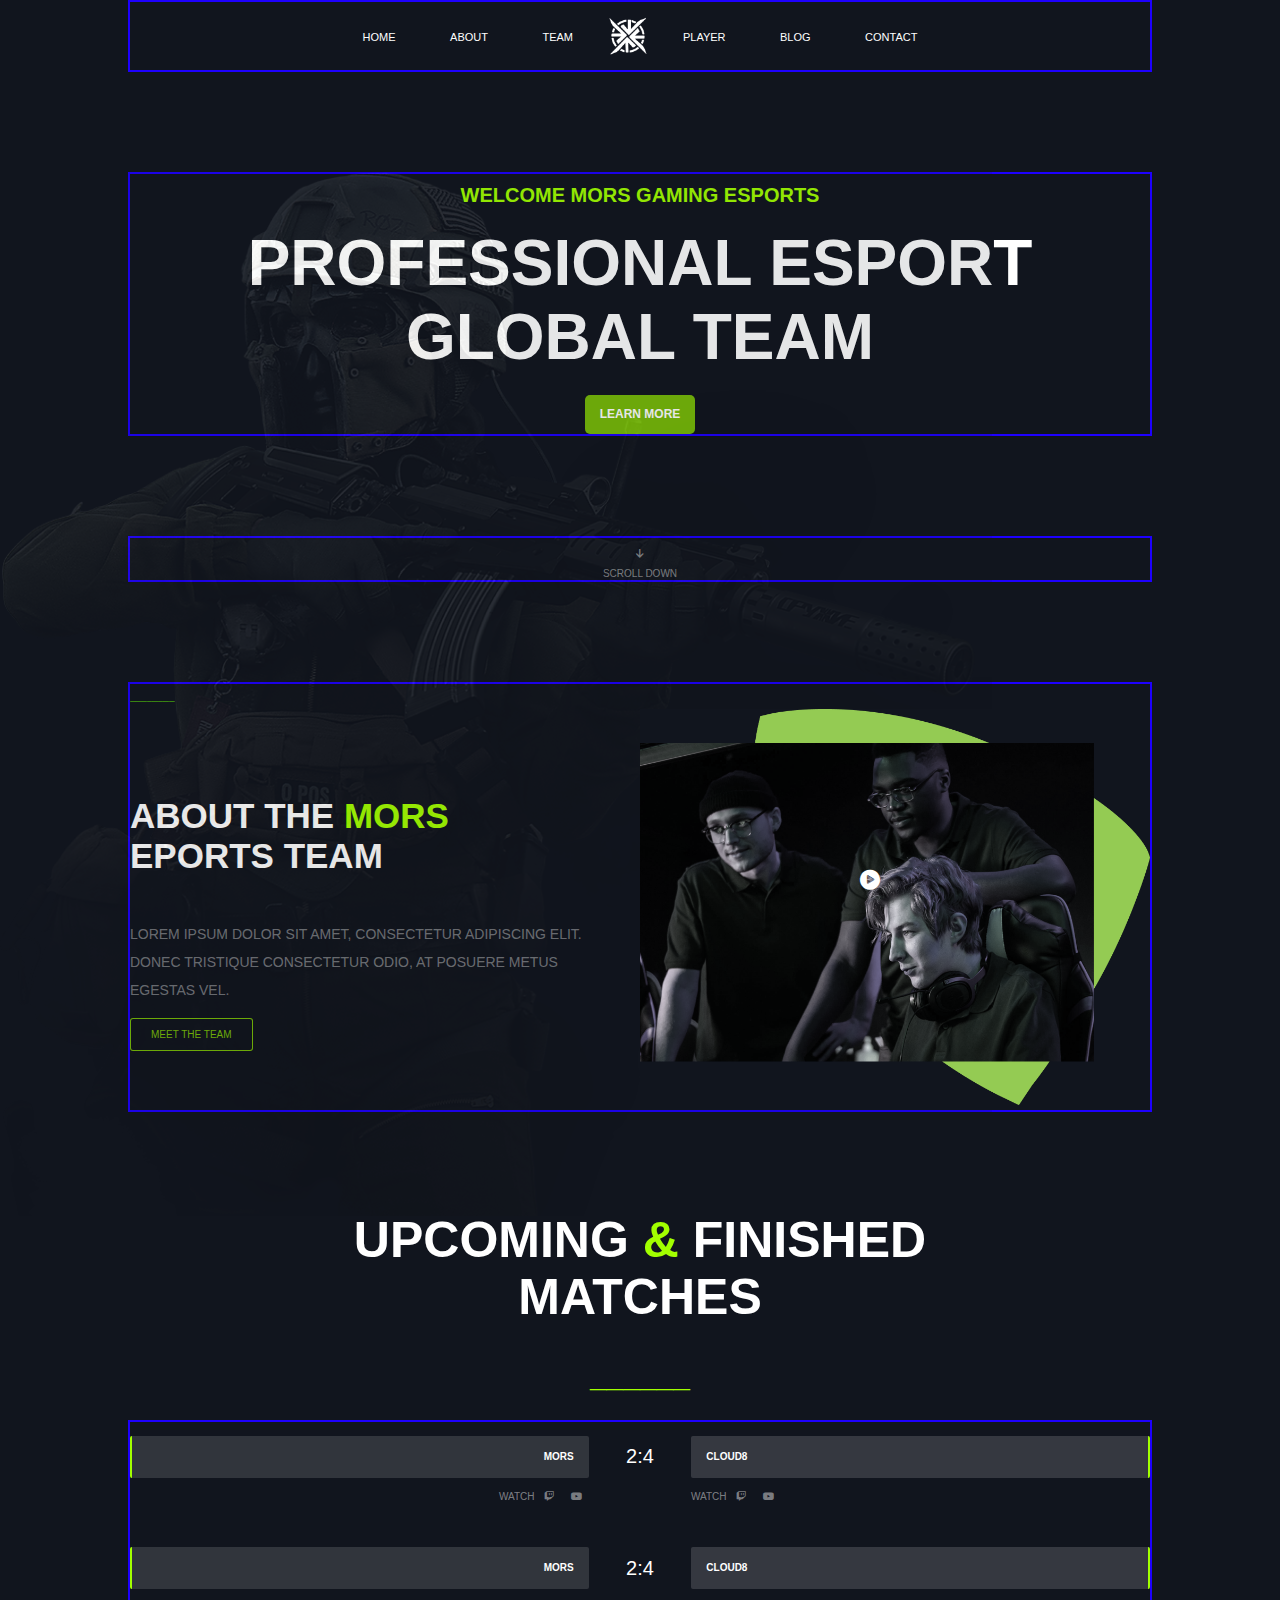
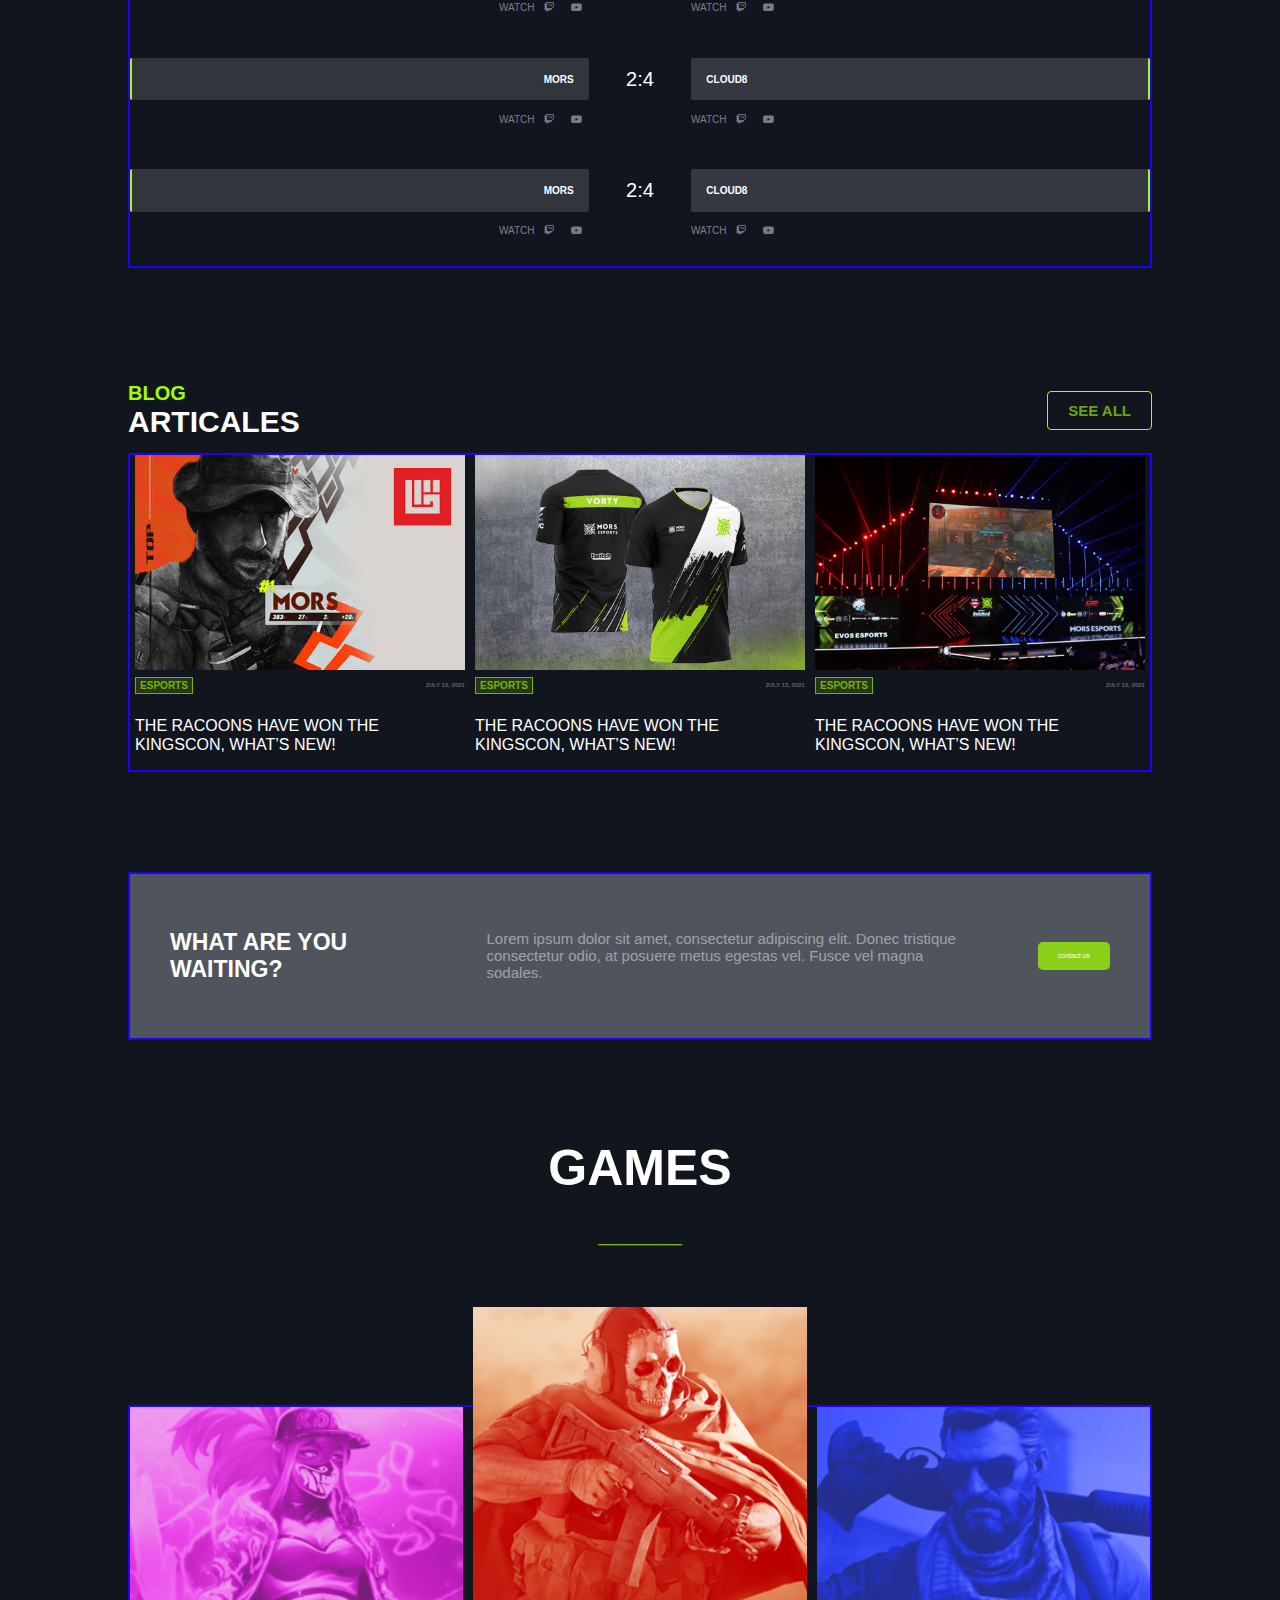
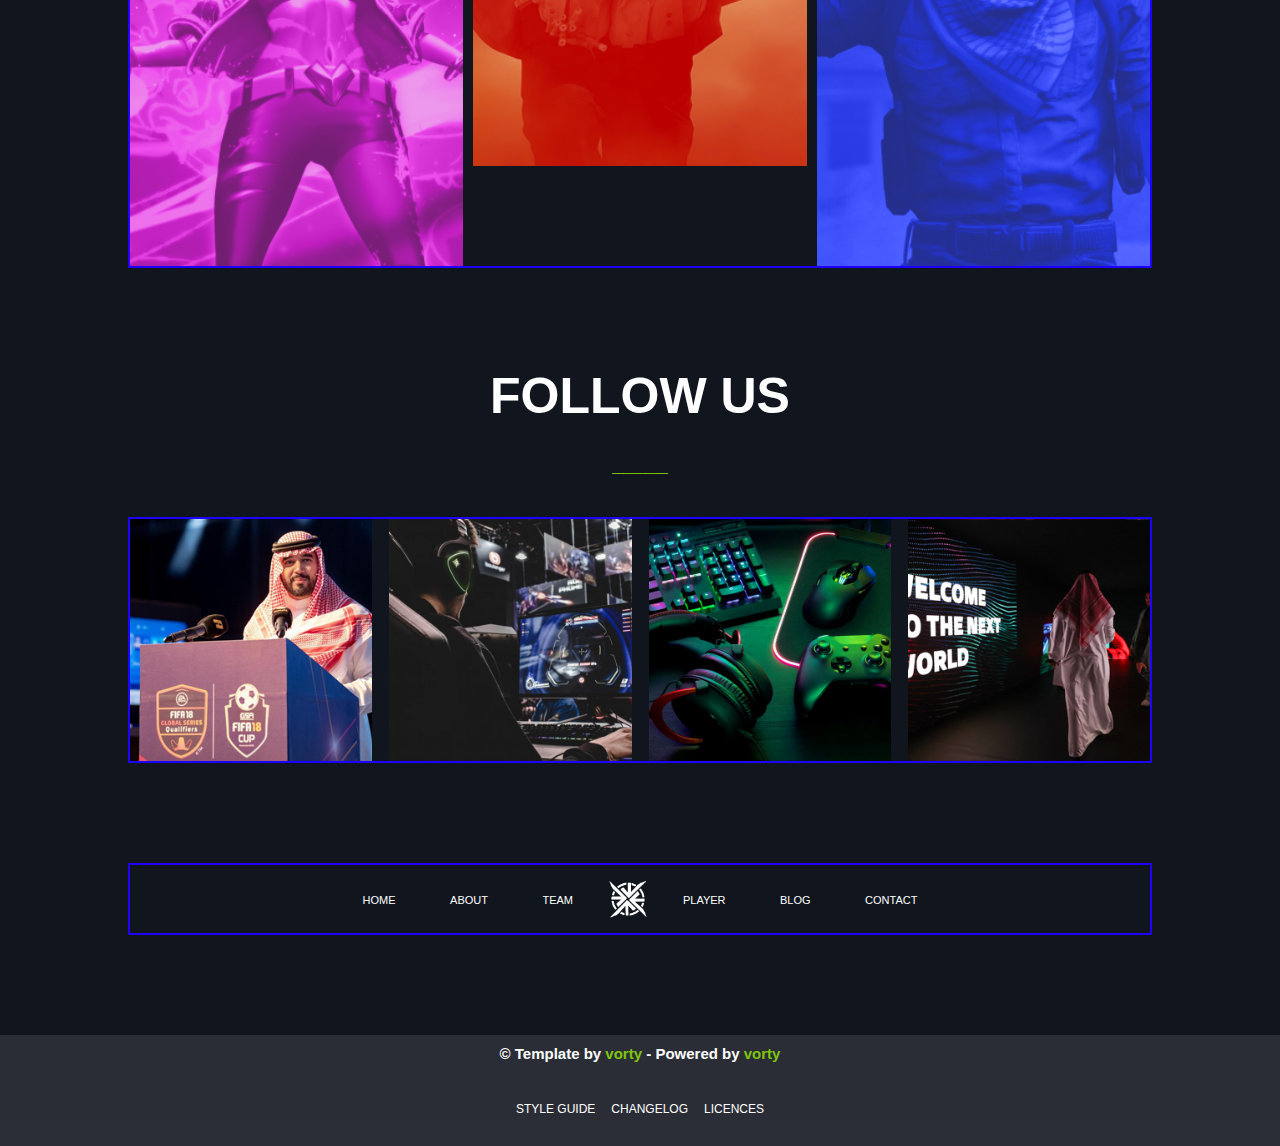
<file: index.html>
<!DOCTYPE html>
<html lang="en">
<head>
    <meta charset="UTF-8">
    <meta http-equiv="X-UA-Compatible" content="IE=edge">
    <meta name="viewport" content="width=device-width, initial-scale=1.0">
    <title>Document</title>
    <!--main template css file-->
    <link rel="stylesheet" href="style.css">
    <link rel="stylesheet" href="style1.css">
    <link rel="stylesheet" href="style2.css">
    <link rel="stylesheet" href="style3.css">
    <link rel="stylesheet" href="style4.css">
    <!--rander all eliment normaly-->
    <link rel="stylesheet" href="normalize.css">
    <!--access for icons-->
    <link rel="stylesheet" href="https://cdnjs.cloudflare.com/ajax/libs/font-awesome/6.2.0/css/all.min.css">
    <!--google fonts-->
    <link rel="preconnect" href="https://fonts.googleapis.com">
    <link rel="preconnect" href="https://fonts.gstatic.com" crossorigin>
    <link href="https://fonts.googleapis.com/css2?family=Staatliches&family=Work+Sans:ital,wght@0,100;0,200;0,300;0,400;0,500;0,600;0,700;0,800;0,900;1,100;1,200;1,300;1,400;1,500;1,600;1,700;1,800;1,900&display=swap" rel="stylesheet">
</head>



<body>
    <section>
        <div class="container">
            <nav>
                <div>
                    <a href="index.html">home</a>
                    <a href="about.html">about</a>
                    <a href="team.html">team</a>
                </div>
                <img src="images/11.png" alt="">
                <div>
                    <a href="player.html">player</a>
                    <a href="blog.html">blog</a>
                    <a href="contact.html">contact</a>
                </div>
            </nav>
        </div>
    </section>


    <img class="background" src="images/background img5.jpg" alt="">



    <!-------------------------------------------------section Two----------------------------------------------------------->
    <!-------------------------------------------------section Two----------------------------------------------------------->


    <!--    
        <section>
        <div class="social-media">
            <a href="">facebook</a>
            <a href="">twich</a>
            <a href="">instagram</a>
        </div>
    </section>
-->




    <!-------------------------------------------------section three----------------------------------------------------------->
    <!-------------------------------------------------section three----------------------------------------------------------->
    <section>
        <div class="container">
            <div class="headers">
                <h1>welcome mors gaming esports</h1>
                <h2>professional esport global team</h2>
                <h3>learn more</h3>
            </div>
        </div>
    </section>
    

    <!-------------------------------------------------section four----------------------------------------------------------->
    <!-------------------------------------------------section four----------------------------------------------------------->
    <section>
        <div class="container">
            <div class="scroll-down">
                <i class="fa-solid fa-arrow-down"></i>
                scroll down
            </div>
        </div>
    </section>



    

    <!-------------------------------------------------section five----------------------------------------------------------->
    <!-------------------------------------------------section five----------------------------------------------------------->
    <section>

        <div class="container">
            <h1 class="h1-home5">________</h1>

            <div class="content5">
                <div class="text-part">
                    <h2>ABOUT THE <span>MORS</span> EPORTS TEAM</h2>
                    <p>Lorem ipsum dolor sit amet, consectetur adipiscing elit. Donec tristique consectetur odio, at posuere metus egestas vel.</p>
                    <div>meet the team</div>
                </div>

                <div class="contant-home2">
                    <a href="https://www.youtube.com/watch?v=ujSOrHkkFDo"><i class="fa-sharp fa-solid fa-circle-play"></i></a>
                    <img src="images/omg.png" alt="">
                </div>

            </div>
        </div>
    </section>
    

    <!-------------------------------------------------section sex----------------------------------------------------------->
    <!-------------------------------------------------section sex----------------------------------------------------------->
    <section>

        <h1 class="h1-6">upcoming<span> & </span>finished <br> matches</h1>
        <h2 class="h2-6">______</h2>



        <div class="container">
            <div class="contant6">



                <div class="card6">
                    <h3>mors</h3>
                    <p>2:4</p>
                    <h4>CLOUD8</h4>
                </div>
                <div class="watch">
                    <div class="watch1">
                        watch 
                        <a href=""><i class="fa-brands fa-twitch"></i></a>
                        <a href=""><i class="fa-brands fa-youtube"></i></a>
                    </div>                
                    <div class="watch2">
                        watch 
                        <a href=""><i class="fa-brands fa-twitch"></i></a>
                        <a href=""><i class="fa-brands fa-youtube"></i></a>
                    </div>
                </div>
    
                
    
                <div class="card6">
                    <h3>mors</h3>
                    <p>2:4</p>
                    <h4>CLOUD8</h4>
                </div>
                <div class="watch">
                    <div class="watch1">
                        watch 
                        <a href=""><i class="fa-brands fa-twitch"></i></a>
                        <a href=""><i class="fa-brands fa-youtube"></i></a>
                    </div>                
                    <div class="watch2">
                        watch 
                        <a href=""><i class="fa-brands fa-twitch"></i></a>
                        <a href=""><i class="fa-brands fa-youtube"></i></a>
                    </div>
                </div>
    
    
    
                <div class="card6">
                    <h3>mors</h3>
                    <p>2:4</p>
                    <h4>CLOUD8</h4>
                </div>
                <div class="watch">
                    <div class="watch1">
                        watch 
                        <a href=""><i class="fa-brands fa-twitch"></i></a>
                        <a href=""><i class="fa-brands fa-youtube"></i></a>
                    </div>                
                    <div class="watch2">
                        watch 
                        <a href=""><i class="fa-brands fa-twitch"></i></a>
                        <a href=""><i class="fa-brands fa-youtube"></i></a>
                    </div>
                </div>
    
    
    
                <div class="card6">
                    <h3>mors</h3>
                    <p>2:4</p>
                    <h4>CLOUD8</h4>
                </div>
                <div class="watch">
                    <div class="watch1">
                        watch 
                        <a href=""><i class="fa-brands fa-twitch"></i></a>
                        <a href=""><i class="fa-brands fa-youtube"></i></a>
                    </div>                
                    <div class="watch2">
                        watch 
                        <a href=""><i class="fa-brands fa-twitch"></i></a>
                        <a href=""><i class="fa-brands fa-youtube"></i></a>
                    </div>
                </div>



            </div>
        </div>
    </section>
    

    <!-------------------------------------------------section seven----------------------------------------------------------->
    <!-------------------------------------------------section seven----------------------------------------------------------->
    

    <!-------------------------------------------------section eight----------------------------------------------------------->
    <!-------------------------------------------------section eight----------------------------------------------------------->
    <section>
        <div class="blog-art">
            <h1>blog <br> <span>articales</span> </h1>
            <h2> see all</h2>
        </div>

        <div class="container">


            <div class="contant8">
                <div class="card8">
                    <img src="images/FRIST ONE ON NAFS 2.png" alt="">
                    <div class="description8">
                         <h1>esports</h1> 
                         <h2>JULY 13, 2021</h2>
                    </div>
                    <div>
                        <p>THE RACOONS HAVE WON THE KINGSCON, WHAT’S NEW!</p>
                    </div>
                </div>
    
    
                <div class="card8">
                    <img src="images/esports team1.jpg.png" alt="">
                    <div class="description8">
                         <h1>esports</h1> 
                         <h2>JULY 13, 2021</h2>
                    </div>
                    <div>
                        <p>THE RACOONS HAVE WON THE KINGSCON, WHAT’S NEW!</p>
                    </div>
                </div>
    
                
                
                <div class="card8">
                    <img src="images/esports8.jpg.png" alt="">
                    <div class="description8">
                         <h1>esports</h1> 
                         <h2>JULY 13, 2021</h2>
                    </div>
                    <div>
                        <p>THE RACOONS HAVE WON THE KINGSCON, WHAT’S NEW!</p>
                    </div>
                </div>   
            </div>


        </div>
    </section>
    

    <!-------------------------------------------------section nine----------------------------------------------------------->
    <!-------------------------------------------------section nine----------------------------------------------------------->
    <section>
        <div class="container">
            <div class="contant9">
                <h1>what are you waiting?</h1>
                <p>Lorem ipsum dolor sit amet, consectetur adipiscing elit. Donec tristique consectetur odio, at posuere metus egestas vel. Fusce vel magna sodales.</p>
                <a href="">contact us</a>
            </div>
        </div>
    </section>
    

    <!-------------------------------------------------section ten----------------------------------------------------------->
    <!-------------------------------------------------section ten----------------------------------------------------------->    <!-------------------------------------------------section ten----------------------------------------------------------->
    <section>
        <h1 class="games10">games <br><span>_____</span></h1>
        <div class="container">
            <div class="contant10">
                <img src="images/game3.png" alt="">
                <img class="img10" src="images/game 2.png" alt="">
                <img src="images/game2.png" alt="">
            </div>
        </div>
 
    </section>
    

    <!-------------------------------------------------section Two----------------------------------------------------------->
    <!-------------------------------------------------section Two----------------------------------------------------------->    <!-------------------------------------------------section Two----------------------------------------------------------->
    <section>

        <h1 class="header11">follow us <br><span>_____</span></h1>

        <div class="container">
            <div class="contant11">
                <img src="images/esports10.jpg.png" alt="">
                <img src="images/aaasss.png" alt="">
                <img src="images/esports15.png" alt="">
                <img src="images/esport11.jpg.png" alt="">
            </div>
        </div>
    </section>
    

    <!-------------------------------------------------section Two----------------------------------------------------------->
    <!-------------------------------------------------section Two----------------------------------------------------------->    <!-------------------------------------------------section Two----------------------------------------------------------->
    <section>
        <div class="container">
            <nav>
                <div>
                    <a href="">home</a>
                    <a href="">about</a>
                    <a href="">team</a>
                </div>
                <img src="images/11.png" alt="">
                <div>
                    <a href="">player</a>
                    <a href="">blog</a>
                    <a href="">contact</a>
                </div>
            </nav>
        </div>
    </section>
    

    <!-------------------------------------------------section Two----------------------------------------------------------->    <!-------------------------------------------------section Two----------------------------------------------------------->
    <!-------------------------------------------------section Two----------------------------------------------------------->
    <section>
        <footer>
            <h1>© Template by <span>vorty</span> - Powered by <span>vorty</span></h1>
            <div class="footerr">
                <div>STYLE GUIDE</div>
                <div>CHANGELOG</div>
                <div>LICENCES</div> 
            </div>
        </footer>
    </section>
</body>
</file>
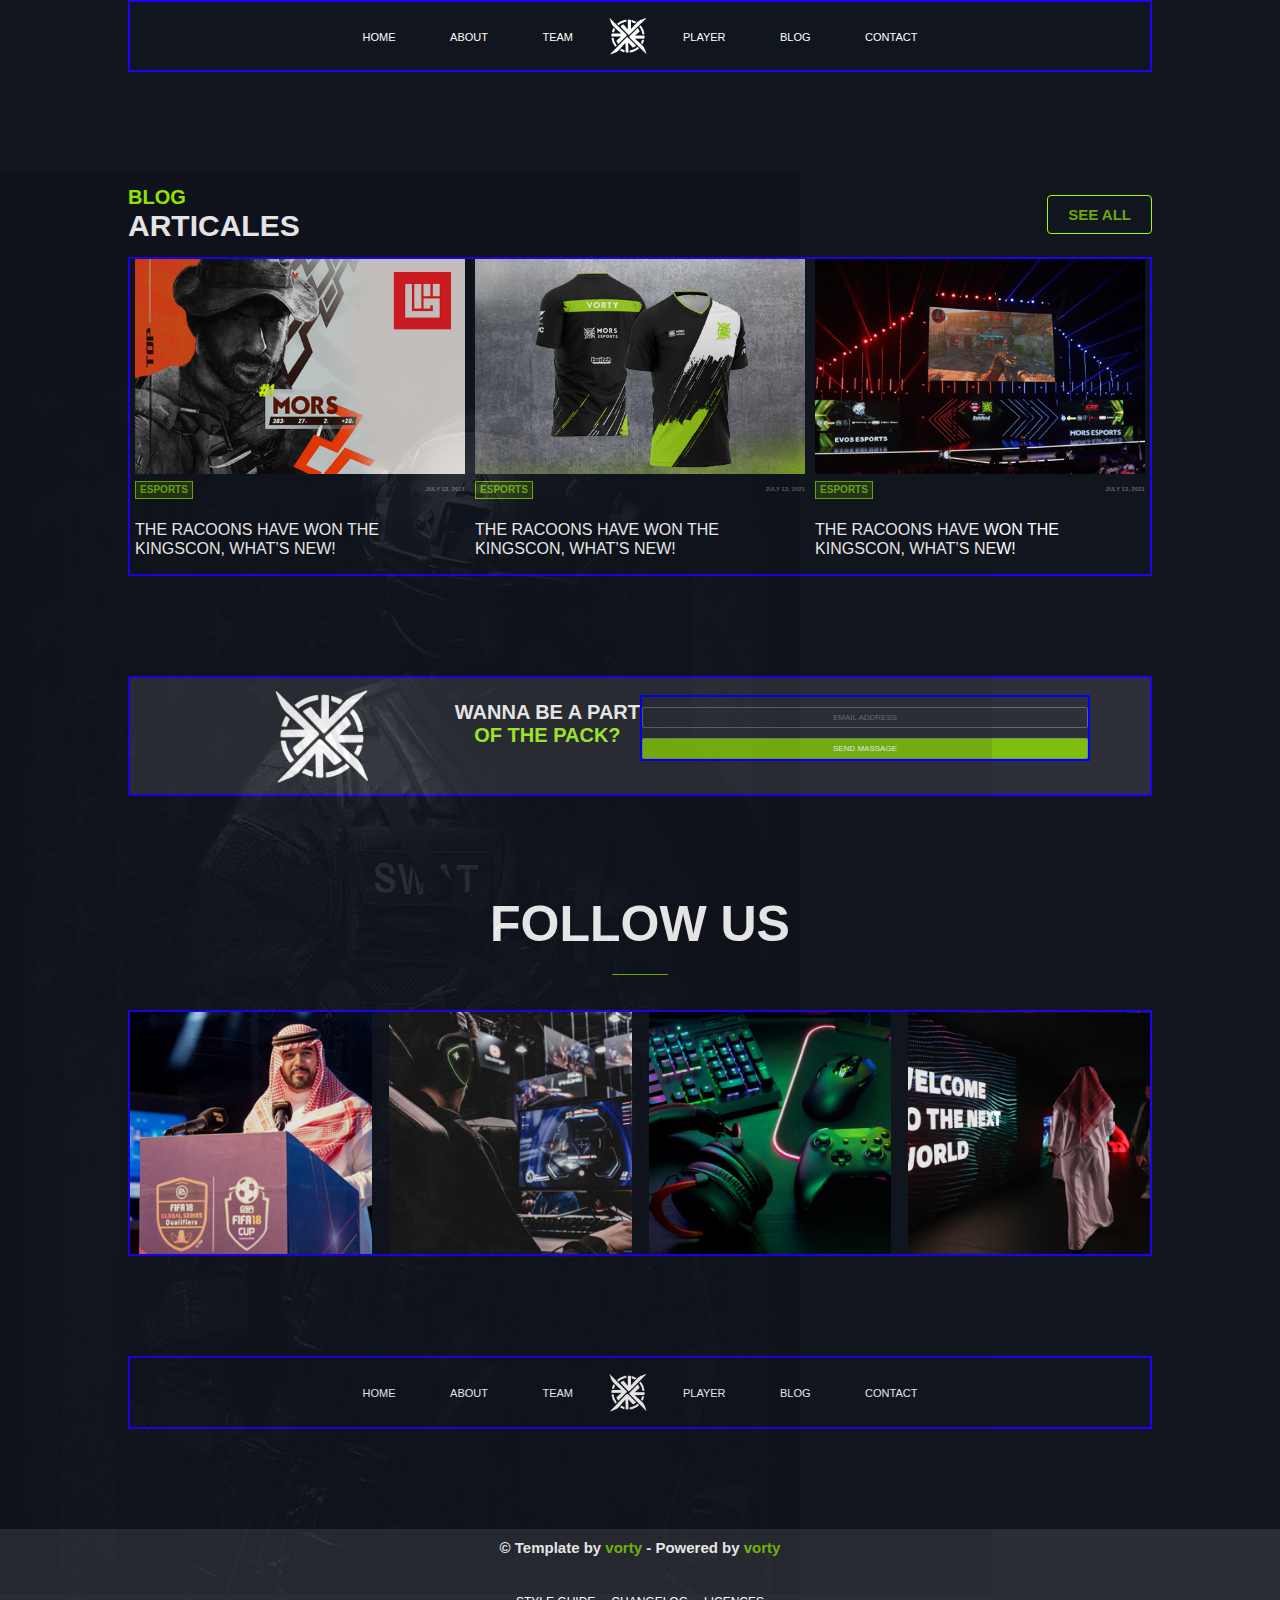
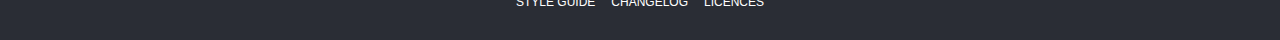
<file: blog.html>
<html lang="en">
<head>
    <meta charset="UTF-8">
    <meta http-equiv="X-UA-Compatible" content="IE=edge">
    <meta name="viewport" content="width=device-width, initial-scale=1.0">
    <title>Document</title>
    <!--main template css file-->
    <link rel="stylesheet" href="style.css">
    <link rel="stylesheet" href="style1.css">
    <link rel="stylesheet" href="style2.css">
    <link rel="stylesheet" href="style3.css">
    <link rel="stylesheet" href="style4.css">
    <!--rander all eliment normaly-->
    <link rel="stylesheet" href="normalize.css">
    <!--access for icons-->
    <link rel="stylesheet" href="https://cdnjs.cloudflare.com/ajax/libs/font-awesome/6.2.0/css/all.min.css">
    <!--google fonts-->
    <link rel="preconnect" href="https://fonts.googleapis.com">
    <link rel="preconnect" href="https://fonts.gstatic.com" crossorigin>
    <link href="https://fonts.googleapis.com/css2?family=Staatliches&family=Work+Sans:ital,wght@0,100;0,200;0,300;0,400;0,500;0,600;0,700;0,800;0,900;1,100;1,200;1,300;1,400;1,500;1,600;1,700;1,800;1,900&display=swap" rel="stylesheet">
</head>




<body>


    <!-------------------------------------------------section nine----------------------------------------------------------->
    <!-------------------------------------------------section nine----------------------------------------------------------->


    <section>
        <div class="container">
            <nav>
                <div>
                    <a href="index.html">home</a>
                    <a href="about.html">about</a>
                    <a href="team.html">team</a>
                </div>
                <img src="images/11.png" alt="">
                <div>
                    <a href="player.html">player</a>
                    <a href="blog.html">blog</a>
                    <a href="contact.html">contact</a>
                </div>
            </nav>
        </div>
    </section>


    <!-------------------------------------------------section nine----------------------------------------------------------->
    <!-------------------------------------------------section nine----------------------------------------------------------->


    <div class="background"><img src="images/swat (6).jpg"></div>

    <!-------------------------------------------------section nine----------------------------------------------------------->
    <!-------------------------------------------------section nine----------------------------------------------------------->

    <section>
        <div class="blog-art">
            <h1>blog <br> <span>articales</span> </h1>
            <h2> see all</h2>
        </div>

        <div class="container">


            <div class="contant8">
                <div class="card8">
                    <img src="images/FRIST ONE ON NAFS 2.png" alt="">
                    <div class="description8">
                         <h1>esports</h1> 
                         <h2>JULY 13, 2021</h2>
                    </div>
                    <div>
                        <p>THE RACOONS HAVE WON THE KINGSCON, WHAT’S NEW!</p>
                    </div>
                </div>
    
    
                <div class="card8">
                    <img src="images/esports team1.jpg.png" alt="">
                    <div class="description8">
                         <h1>esports</h1> 
                         <h2>JULY 13, 2021</h2>
                    </div>
                    <div>
                        <p>THE RACOONS HAVE WON THE KINGSCON, WHAT’S NEW!</p>
                    </div>
                </div>
    
                
                
                <div class="card8">
                    <img src="images/esports8.jpg.png" alt="">
                    <div class="description8">
                         <h1>esports</h1> 
                         <h2>JULY 13, 2021</h2>
                    </div>
                    <div>
                        <p>THE RACOONS HAVE WON THE KINGSCON, WHAT’S NEW!</p>
                    </div>
                </div>   
            </div>


        </div>
    </section>



    <!-------------------------------------------------section nine----------------------------------------------------------->
    <!-------------------------------------------------section nine----------------------------------------------------------->




    <section>
        <div class="container">
            <div class="contant-about6">
                <div class="text-about6">
                    <img src="images/11.png" alt="">
                    <h1>WANNA BE A PART <br> <span> OF THE PACK? </span></h1>
                </div>
                    <form class="inputbox6" action="https://formspree.io/f/xdovbkke"method="POST">
                        <input type="email" placeholder = "Email Address" name="email" required>
                        <button type="submit">send massage</button> 
                    </form>
            </div>
        </div>
    </section>

    
    <!-------------------------------------------------section nine----------------------------------------------------------->
    <!-------------------------------------------------section nine----------------------------------------------------------->

    <section>

        <h1 class="header11">follow us <br><span>_____</span></h1>

        <div class="container">
            <div class="contant11">
                <img src="images/esports10.jpg.png" alt="">
                <img src="images/aaasss.png" alt="">
                <img src="images/esports15.png" alt="">
                <img src="images/esport11.jpg.png" alt="">
            </div>
        </div>
    </section>


    <!-------------------------------------------------section nine----------------------------------------------------------->
    <!-------------------------------------------------section nine----------------------------------------------------------->



    <section>
        <div class="container">
            <nav>
                <div>
                    <a href="">home</a>
                    <a href="">about</a>
                    <a href="">team</a>
                </div>
                <img src="images/11.png" alt="">
                <div>
                    <a href="">player</a>
                    <a href="">blog</a>
                    <a href="">contact</a>
                </div>
            </nav>
        </div>
    </section>
    

    <!-------------------------------------------------section Two----------------------------------------------------------->    <!-------------------------------------------------section Two----------------------------------------------------------->
    <!-------------------------------------------------section Two----------------------------------------------------------->
    <section>
        <footer>
            <h1>© Template by <span>vorty</span> - Powered by <span>vorty</span></h1>
            <div class="footerr">
                <div>STYLE GUIDE</div>
                <div>CHANGELOG</div>
                <div>LICENCES</div> 
            </div>
        </footer>
    </section>
</body>

</html>
</file>
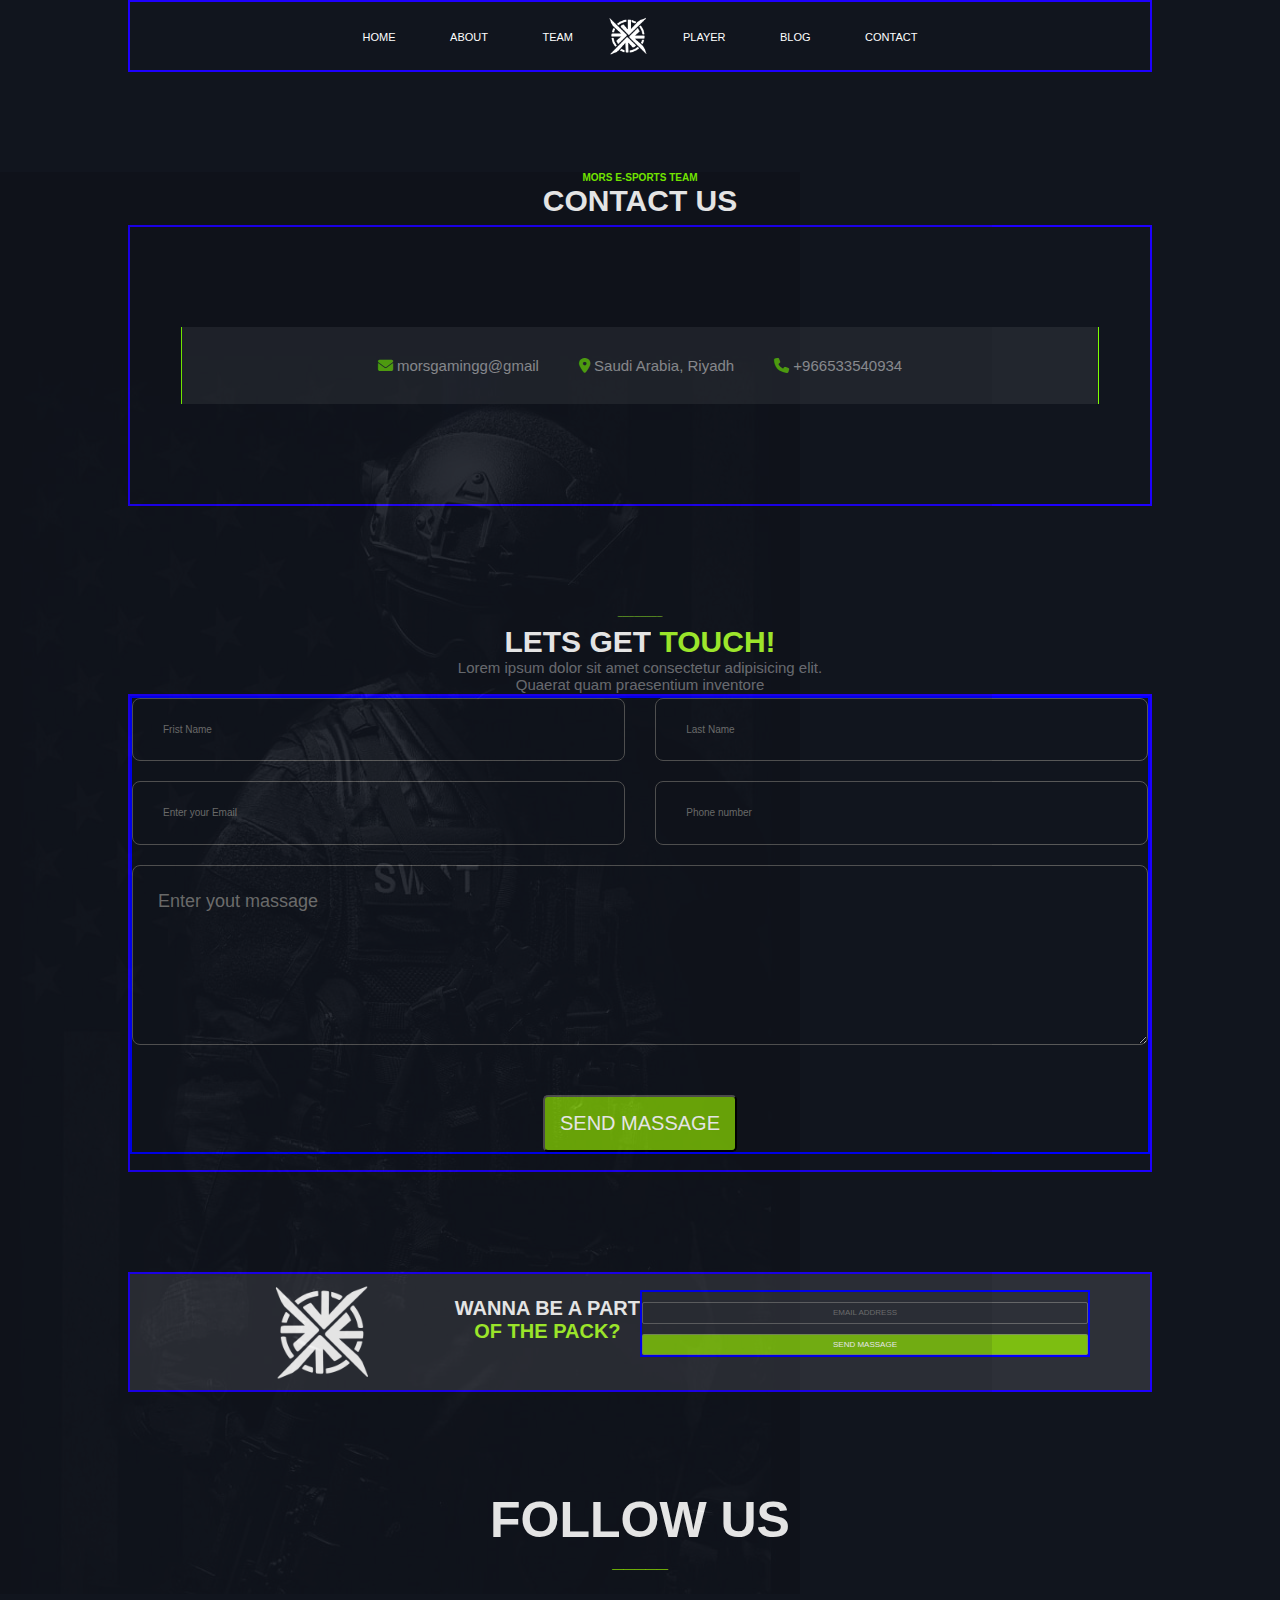
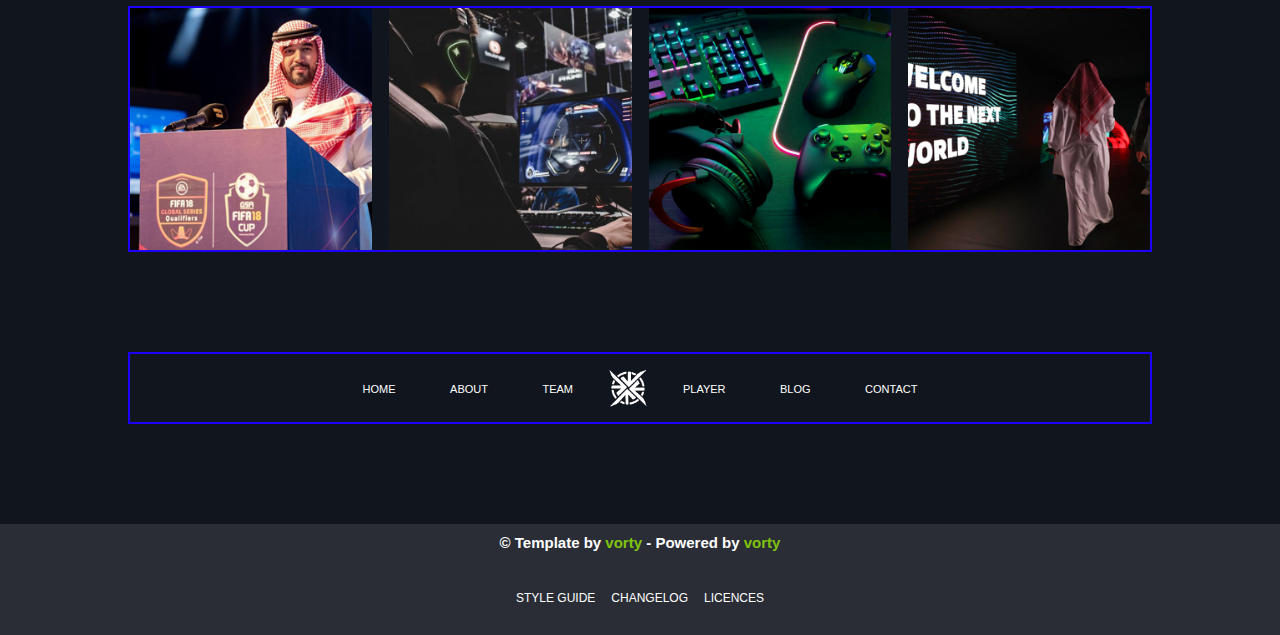
<file: contact.html>
<html lang="en">
<head>
    <meta charset="UTF-8">
    <meta http-equiv="X-UA-Compatible" content="IE=edge">
    <meta name="viewport" content="width=device-width, initial-scale=1.0">
    <title>Document</title>
    <!--main template css file-->
    <link rel="stylesheet" href="style.css">
    <link rel="stylesheet" href="style1.css">
    <link rel="stylesheet" href="style2.css">
    <link rel="stylesheet" href="style3.css">
    <link rel="stylesheet" href="style4.css">
    <!--rander all eliment normaly-->
    <link rel="stylesheet" href="normalize.css">
    <!--access for icons-->
    <link rel="stylesheet" href="https://cdnjs.cloudflare.com/ajax/libs/font-awesome/6.2.0/css/all.min.css">
    <!--google fonts-->
    <link rel="preconnect" href="https://fonts.googleapis.com">
    <link rel="preconnect" href="https://fonts.gstatic.com" crossorigin>
    <link href="https://fonts.googleapis.com/css2?family=Staatliches&family=Work+Sans:ital,wght@0,100;0,200;0,300;0,400;0,500;0,600;0,700;0,800;0,900;1,100;1,200;1,300;1,400;1,500;1,600;1,700;1,800;1,900&display=swap" rel="stylesheet">
</head>




<body>


    <!-------------------------------------------------section nine----------------------------------------------------------->
    <!-------------------------------------------------section nine----------------------------------------------------------->


    <section>
        <div class="container">
            <nav>
                <div>
                    <a href="index.html">home</a>
                    <a href="about.html">about</a>
                    <a href="team.html">team</a>
                </div>
                <img src="images/11.png" alt="">
                <div>
                    <a href="player.html">player</a>
                    <a href="blog.html">blog</a>
                    <a href="contact.html">contact</a>
                </div>
            </nav>
        </div>
    </section>


    <!-------------------------------------------------section nine----------------------------------------------------------->
    <!-------------------------------------------------section nine----------------------------------------------------------->


    <div class="background"><img src="images/swat (6).jpg"></div>


    <!-------------------------------------------------section nine----------------------------------------------------------->
    <!-------------------------------------------------section nine----------------------------------------------------------->


    <section>
        <h1 class="h1-contact2"> mors e-sports team <br> <span>contact us</span> </h1>
        <div class="container">
            <div class="contant-contact3">
                <div>
                    <i class="fa-solid fa-envelope"></i>
                    morsgamingg@gmail
                </div>
                <div>
                    <i class="fa-solid fa-location-dot"></i>
                    Saudi Arabia, Riyadh
                </div>
                <div>
                    <i class="fa-solid fa-phone"></i>
                    +966533540934
                </div>
            </div>
        </div>
    </section>




    <!-------------------------------------------------section nine----------------------------------------------------------->
    <!-------------------------------------------------section nine----------------------------------------------------------->





    <section>

        <h1 class="h9-home2">________</h1>
        <h1 class="h9-a">lets get<span> touch! </span></h1>
        <p class="p-14"> Lorem ipsum dolor sit amet consectetur adipisicing elit. <br> Quaerat quam praesentium inventore </p>

        
        <div class="container">
            <form class="form-contact" action="https://formspree.io/f/xdovbkke"method="POST">
                <div class="frist-part-input">
                    <input type="text" placeholder="Frist Name" name="frist name" required>
                    <input type="text" placeholder="Last Name" name="last name" required>
                </div>
                <div class="second-part-input">
                    <input type="email" placeholder="Enter your Email" name="email" required>
                    <input type="number" placeholder="Phone number" name="Phone Number " required>
                </div>
                <div class="last-part-input">
                    <textarea name="message" placeholder="Enter yout massage"></textarea required>
                </div>
                <div class="send-emaill">
                        <button type="submit">send massage</button> 
                </div> 
            </form>
        </div>

    </section>

    <!-------------------------------------------------section nine----------------------------------------------------------->
    <!-------------------------------------------------section nine----------------------------------------------------------->


    <section>
        <div class="container">
            <div class="contant-about6">
                <div class="text-about6">
                    <img src="images/11.png" alt="">
                    <h1>WANNA BE A PART <br> <span> OF THE PACK? </span></h1>
                </div>
                    <form class="inputbox6" action="https://formspree.io/f/xdovbkke"method="POST">
                        <input type="email" placeholder = "Email Address" name="email" required>
                        <button type="submit">send massage</button> 
                    </form>
            </div>
        </div>
    </section>

    
    <!-------------------------------------------------section nine----------------------------------------------------------->
    <!-------------------------------------------------section nine----------------------------------------------------------->


    <section>

        <h1 class="header11">follow us <br><span>_____</span></h1>

        <div class="container">
            <div class="contant11">
                <img src="images/esports10.jpg.png" alt="">
                <img src="images/aaasss.png" alt="">
                <img src="images/esports15.png" alt="">
                <img src="images/esport11.jpg.png" alt="">
            </div>
        </div>
    </section>


    <!-------------------------------------------------section nine----------------------------------------------------------->
    <!-------------------------------------------------section nine----------------------------------------------------------->



    <section>
        <div class="container">
            <nav>
                <div>
                    <a href="">home</a>
                    <a href="">about</a>
                    <a href="">team</a>
                </div>
                <img src="images/11.png" alt="">
                <div>
                    <a href="">player</a>
                    <a href="">blog</a>
                    <a href="">contact</a>
                </div>
            </nav>
        </div>
    </section>
    

    <!-------------------------------------------------section Two----------------------------------------------------------->    <!-------------------------------------------------section Two----------------------------------------------------------->
    <!-------------------------------------------------section Two----------------------------------------------------------->
    <section>
        <footer>
            <h1>© Template by <span>vorty</span> - Powered by <span>vorty</span></h1>
            <div class="footerr">
                <div>STYLE GUIDE</div>
                <div>CHANGELOG</div>
                <div>LICENCES</div> 
            </div>
        </footer>
    </section>
</body>


</body>
</html>
</file>
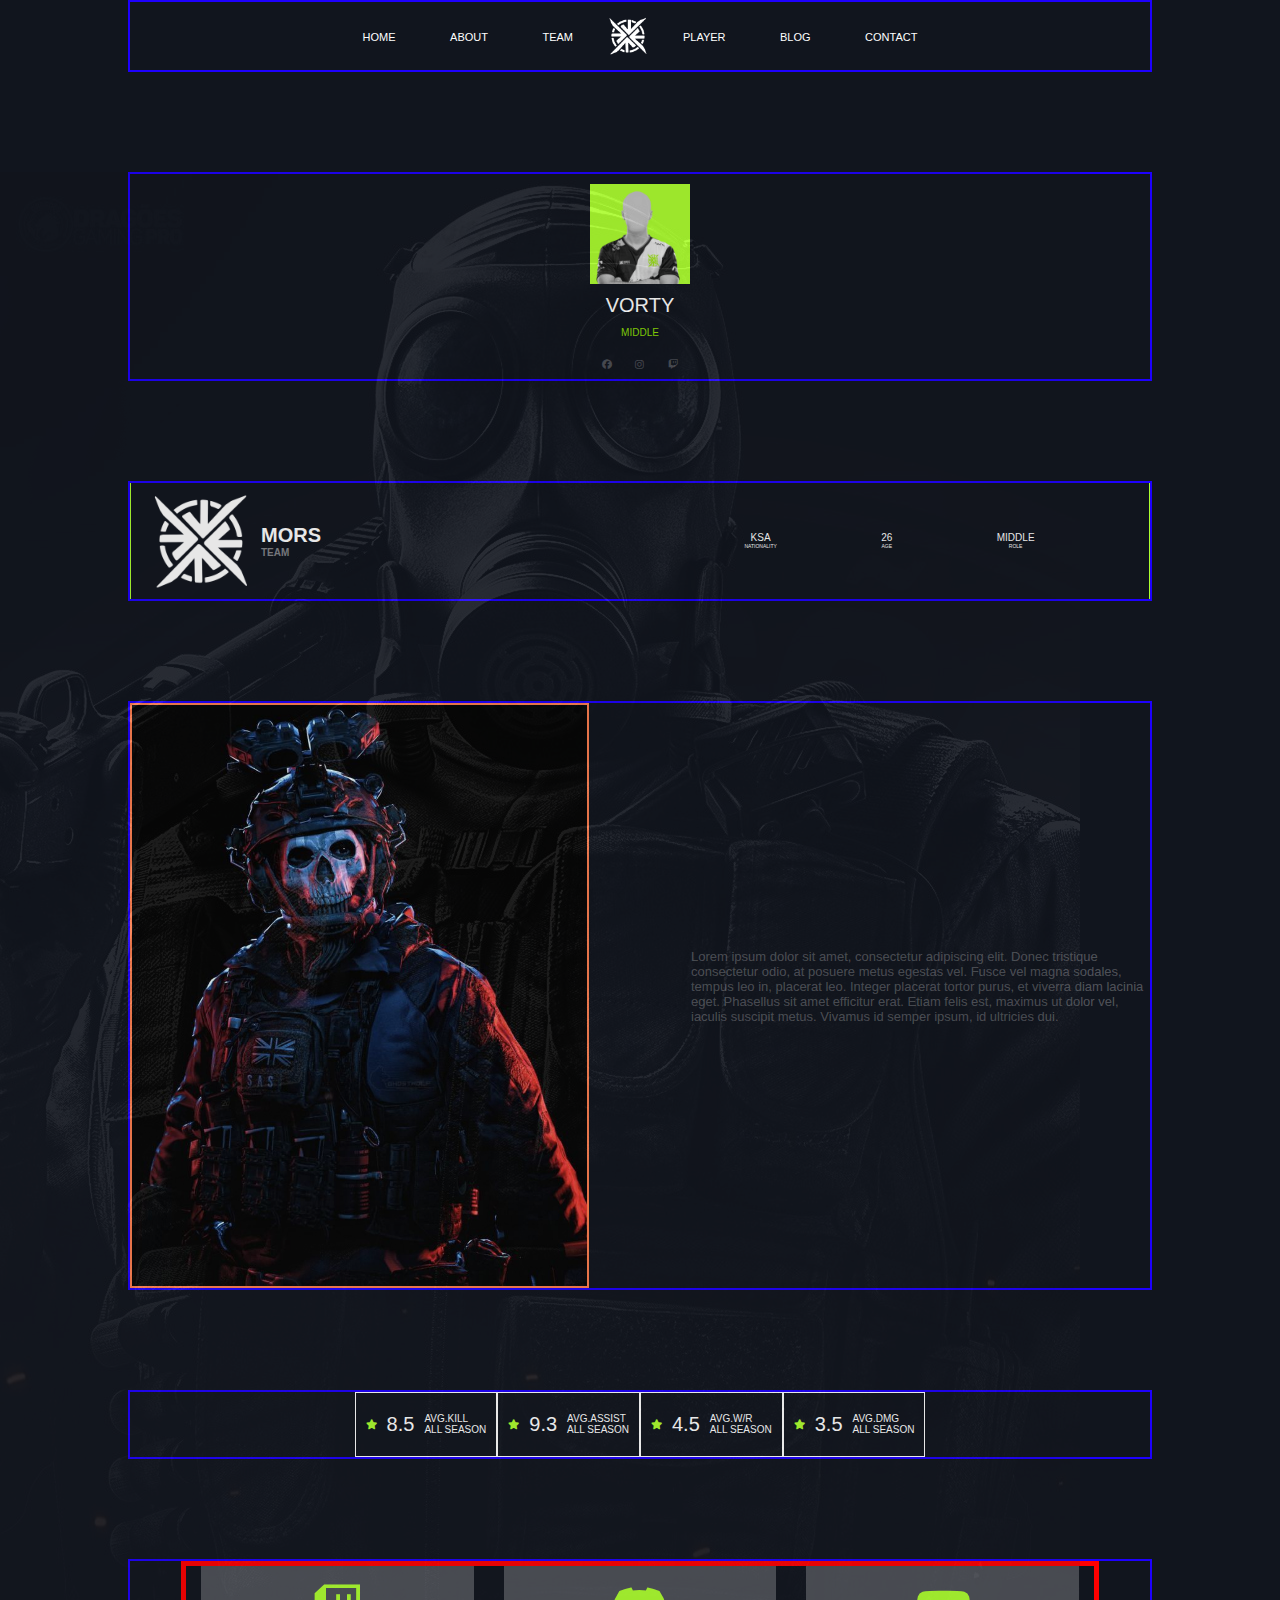
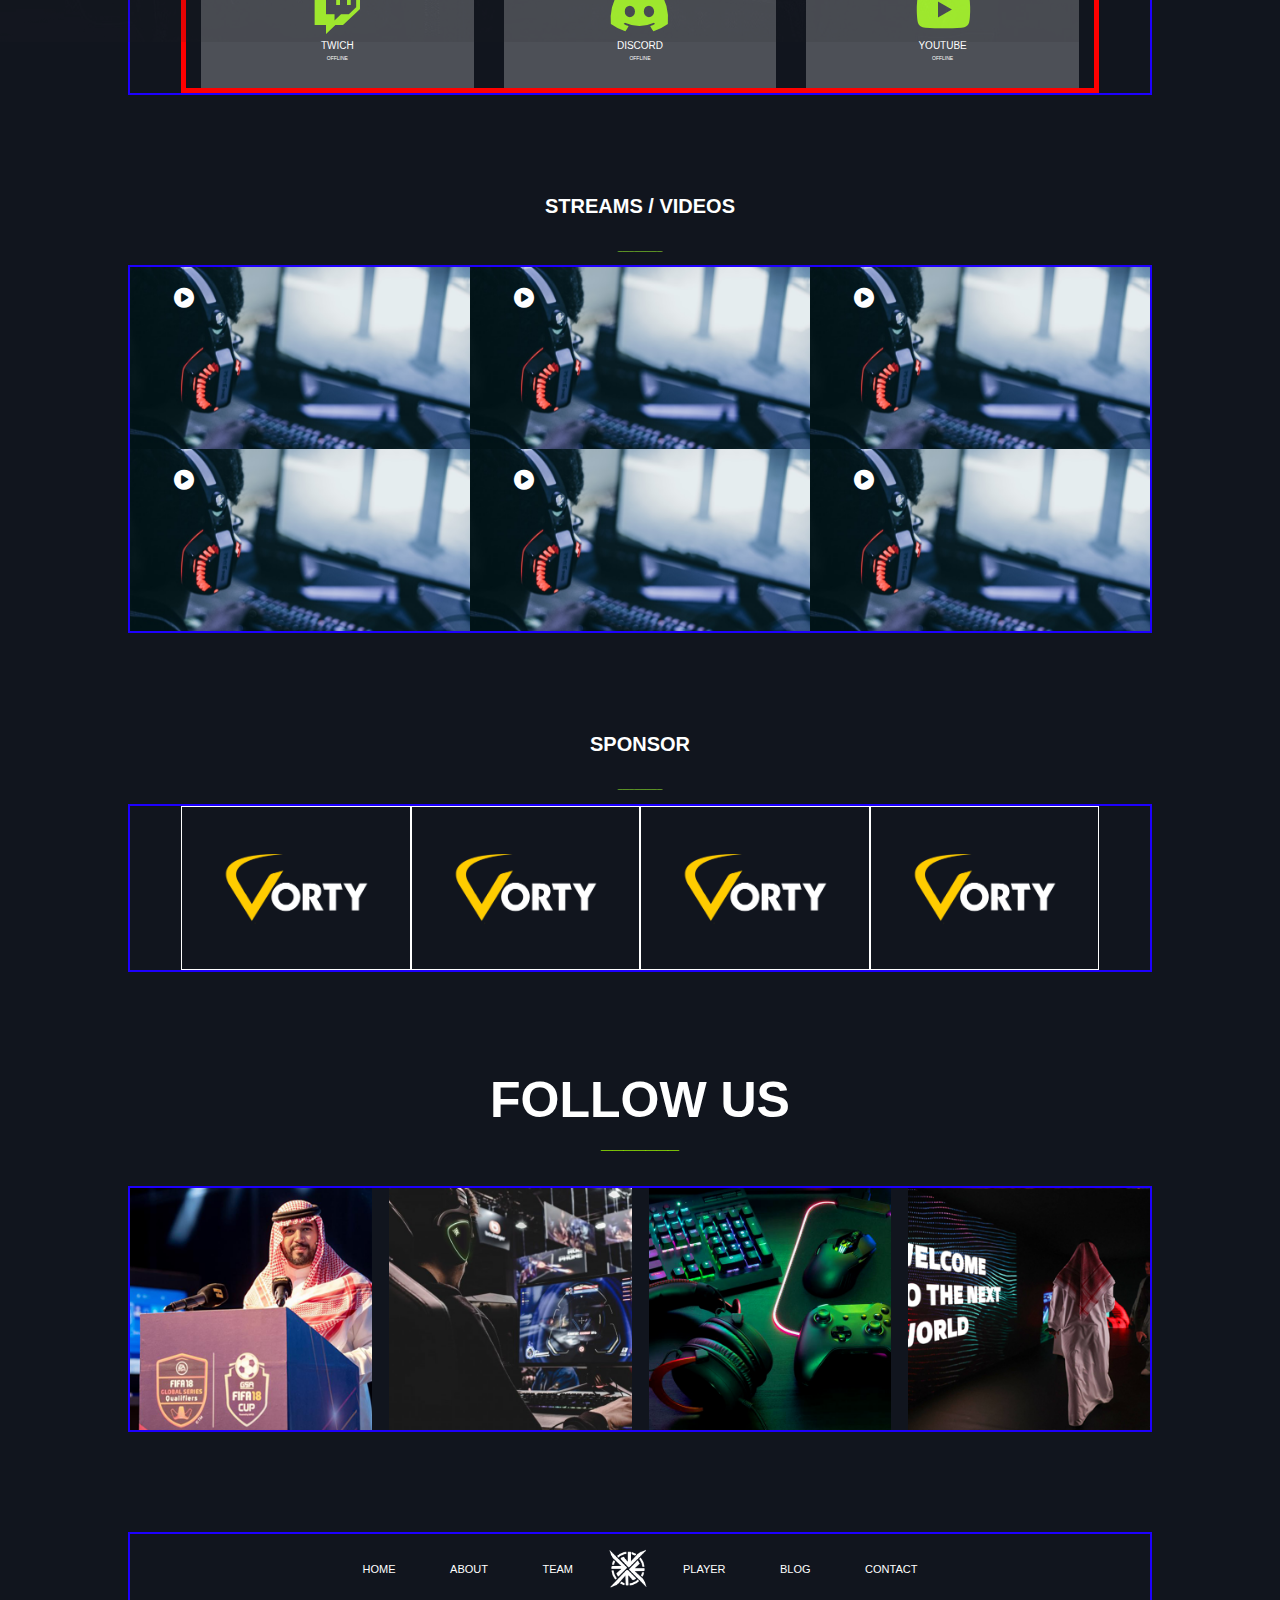
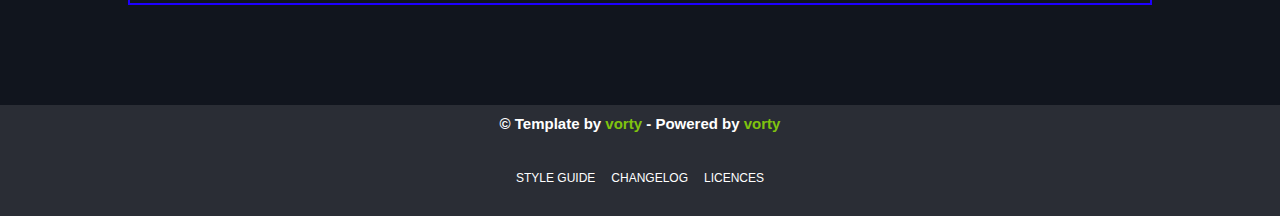
<file: player.html>
<html lang="en">
<head>
    <meta charset="UTF-8">
    <meta http-equiv="X-UA-Compatible" content="IE=edge">
    <meta name="viewport" content="width=device-width, initial-scale=1.0">
    <title>Document</title>
    <!--main template css file-->
    <link rel="stylesheet" href="style.css">
    <link rel="stylesheet" href="style1.css">
    <link rel="stylesheet" href="style2.css">
    <link rel="stylesheet" href="style3.css">
    <link rel="stylesheet" href="style4.css">
    <!--rander all eliment normaly-->
    <link rel="stylesheet" href="normalize.css">
    <!--access for icons-->
    <link rel="stylesheet" href="https://cdnjs.cloudflare.com/ajax/libs/font-awesome/6.2.0/css/all.min.css">
    <!--google fonts-->
    <link rel="preconnect" href="https://fonts.googleapis.com">
    <link rel="preconnect" href="https://fonts.gstatic.com" crossorigin>
    <link href="https://fonts.googleapis.com/css2?family=Staatliches&family=Work+Sans:ital,wght@0,100;0,200;0,300;0,400;0,500;0,600;0,700;0,800;0,900;1,100;1,200;1,300;1,400;1,500;1,600;1,700;1,800;1,900&display=swap" rel="stylesheet">
</head>

<body>


    <!-------------------------------------------------section one----------------------------------------------------------->
    <!-------------------------------------------------section one--------------------------------------------------------->


    <section>
        <div class="container">
            <nav>
                <div>
                    <a href="index.html">home</a>
                    <a href="about.html">about</a>
                    <a href="team.html">team</a>
                </div>
                <img src="images/11.png" alt="">
                <div>
                    <a href="player.html">player</a>
                    <a href="blog.html">blog</a>
                    <a href="contact.html">contact</a>
                </div>
            </nav>
        </div>
    </section>


    <!-------------------------------------------------section two----------------------------------------------------------->
    <!-------------------------------------------------section two----------------------------------------------------------->


    <div class="background"><img src="images/swatt (2).png"></div>


    <!-------------------------------------------------section three----------------------------------------------------------->
    <!-------------------------------------------------section three----------------------------------------------------------->


    <section>
        <div class="container">
            <div class="contant-player3">
                <div class="card-player3">
                    <img src="images/new player.png" alt="">
                    vorty<br><span>middle</span> 
                <div class="icons-player3">
                    <a href="https://ar-ar.facebook.com/"><i class="fa-brands fa-facebook"></i></a>
                    <a href="https://www.instagram.com/morsgamingg/"><i class="fa-brands fa-instagram"></i></a>
                    <a href="https://www.twitch.tv/"><i class="fa-brands fa-twitch"></i></a>
                </div>
            </div>
        </div>
    </section>


     <!-------------------------------------------------section four----------------------------------------------------------->
    <!-------------------------------------------------section four----------------------------------------------------------->


    
    <section>
        <div class="container">
            <div class="contant-team4">
                <div class="text-team-frist-part4">
                    <img src="images/11.png" alt="">
                    <h1>mors <br> <span> team </span></h1>
                </div>
                <div class="text-team-second-part4">
                    <div> KSA <span>nationality</span></div>
                    <div> 26 <span>age</span></div>
                    <div> middle <span>role</span></div>
                </div>
            </div>
        </div>
    </section>


    <!-------------------------------------------------section five----------------------------------------------------------->
    <!-------------------------------------------------section five----------------------------------------------------------->




    <section>
        <div class="container">
            <div class="contant-about5">
                <div class="image-about5">
                    <img src="images/gost3.jpg" alt="">
                </div>
                <div class="content-text5">
                    <p>
                        Lorem ipsum dolor sit amet, consectetur adipiscing elit. Donec tristique consectetur odio, at posuere metus egestas vel. Fusce vel magna sodales, tempus leo in, placerat leo. Integer placerat tortor purus, et viverra diam lacinia eget. Phasellus sit amet efficitur erat. Etiam felis est, maximus ut dolor vel, iaculis suscipit metus. Vivamus id semper ipsum, id ultricies dui. <br> <br>
                        </p>
                </div>
            </div>
        </div>
    </section>


    <!-------------------------------------------------section sex----------------------------------------------------------->
    <!-------------------------------------------------section sex----------------------------------------------------------->



    
    <section>
        <div class="container">
            <div class="contant-team6">

                <div class="card-team6">
                    <i class="fa-solid fa-star"></i>
                    <div class="numbers8" >8.5</div>
                    <div class="inform8">avg.kill <br><span>all season</span></div>
                </div>
                <div class="card-team6">
                    <i class="fa-solid fa-star"></i>
                    <div class="numbers8" >9.3</div>
                    <div class="inform8">avg.assist <br><span>all season</span></div>
                </div>
                <div class="card-team6">
                    <i class="fa-solid fa-star"></i>
                    <div class="numbers8" >4.5</div>
                    <div class="inform8">avg.w/r <br><span>all season</span></div>
                </div>
                <div class="card-team6">
                    <i class="fa-solid fa-star"></i>
                    <div class="numbers8" >3.5</div>
                    <div class="inform8">avg.dmg <br><span>all season</span></div>
                </div>
            </div>
        </div>
    </section>


    <!-------------------------------------------------section seven----------------------------------------------------------->
    <!-------------------------------------------------section seven----------------------------------------------------------->



    <section>
        <div class="container">
            <div class="contant-player7">

                <div class="card-player7">
                    <i class="fa-brands fa-twitch"></i>
                    <a href="https://www.twitch.tv/">twich <br> <span>offline</span></a>
                </div>
                <div class="card-player7">
                    <i class="fa-brands fa-discord"></i>
                    <a href="https://discord.gg/eUKkbhQC">discord  <br> <span>offline</span></a>
                </div>
                <div class="card-player7">
                    <i class="fa-brands fa-youtube"></i>
                    <a href="https://www.youtube.com/watch?v=IdDRrdsRojA">youtube  <br> <span>offline</span></a>
                </div>

            </div>
        </div>

    </section>


    <!-------------------------------------------------section eight----------------------------------------------------------->
    <!-------------------------------------------------section eight----------------------------------------------------------->


    
    <h1 class="h1-team9">streams / videos <br>  <br><span>________ </span></h1>


    <section>
        <div class="container">
            <div class="contant-player8">
                <div class="img-player8">

                    <div>
                        <a href=""><i class="fa-sharp fa-solid fa-circle-play"></i></a>
                        <img src="images/img.png" alt="">
                    </div>
                    <div>
                        <a href=""><i class="fa-sharp fa-solid fa-circle-play"></i></a>
                        <img src="images/img.png" alt="">
                    </div>
                    <div>
                        <a href=""><i class="fa-sharp fa-solid fa-circle-play"></i></a>
                        <img src="images/img.png" alt="">
                    </div>
                    <div>
                        <a href=""><i class="fa-sharp fa-solid fa-circle-play"></i></a>
                        <img src="images/img.png" alt="">
                    </div>
                    <div>
                        <a href=""><i class="fa-sharp fa-solid fa-circle-play"></i></a>
                        <img src="images/img.png" alt="">
                    </div>
                    <div>
                        <a href=""><i class="fa-sharp fa-solid fa-circle-play"></i></a>
                        <img src="images/img.png" alt="">
                    </div>

                </div>
            </div>
        </div>
    </section>



    <!-------------------------------------------------section nine----------------------------------------------------------->
    <!-------------------------------------------------section nine----------------------------------------------------------->



    <h1 class="h1-player9"> sponsor <br>  <br><span>________</span></h1>


    <section>
        <div class="container">
            <div class="contant-player9">
                    <img src="images/sponser 11.svg.png12.png" alt="">
                    <img src="images/sponser 11.svg.png12.png" alt="">
                    <img src="images/sponser 11.svg.png12.png" alt="">
                    <img src="images/sponser 11.svg.png12.png" alt="">
            </div>
        </div>
    </section>



    <!-------------------------------------------------section ten----------------------------------------------------------->
    <!-------------------------------------------------section ten----------------------------------------------------------->


    <section>

        <h1 class="header11">follow us <br><span>_______</span></h1>

        <div class="container">
            <div class="contant11">
                <img src="images/esports10.jpg.png" alt="">
                <img src="images/aaasss.png" alt="">
                <img src="images/esports15.png" alt="">
                <img src="images/esport11.jpg.png" alt="">
            </div>
        </div>
    </section>


    <!-------------------------------------------------section alaven----------------------------------------------------------->
    <!-------------------------------------------------section alaven----------------------------------------------------------->




    <section>
        <div class="container">
            <nav>
                <div>
                    <a href="">home</a>
                    <a href="">about</a>
                    <a href="">team</a>
                </div>
                <img src="images/11.png" alt="">
                <div>
                    <a href="">player</a>
                    <a href="">blog</a>
                    <a href="">contact</a>
                </div>
            </nav>
        </div>
    </section>
    

    <!-------------------------------------------------section twoelve----------------------------------------------------------->    <!-------------------------------------------------section Two----------------------------------------------------------->
    <!-------------------------------------------------section Two----------------------------------------------------------->
    <section>
        <footer>
            <h1>© Template by <span>vorty</span> - Powered by <span>vorty</span></h1>
            <div class="footerr">
                <div>STYLE GUIDE</div>
                <div>CHANGELOG</div>
                <div>LICENCES</div> 
            </div>
        </footer>
    </section>
</body>

</html>
</file>
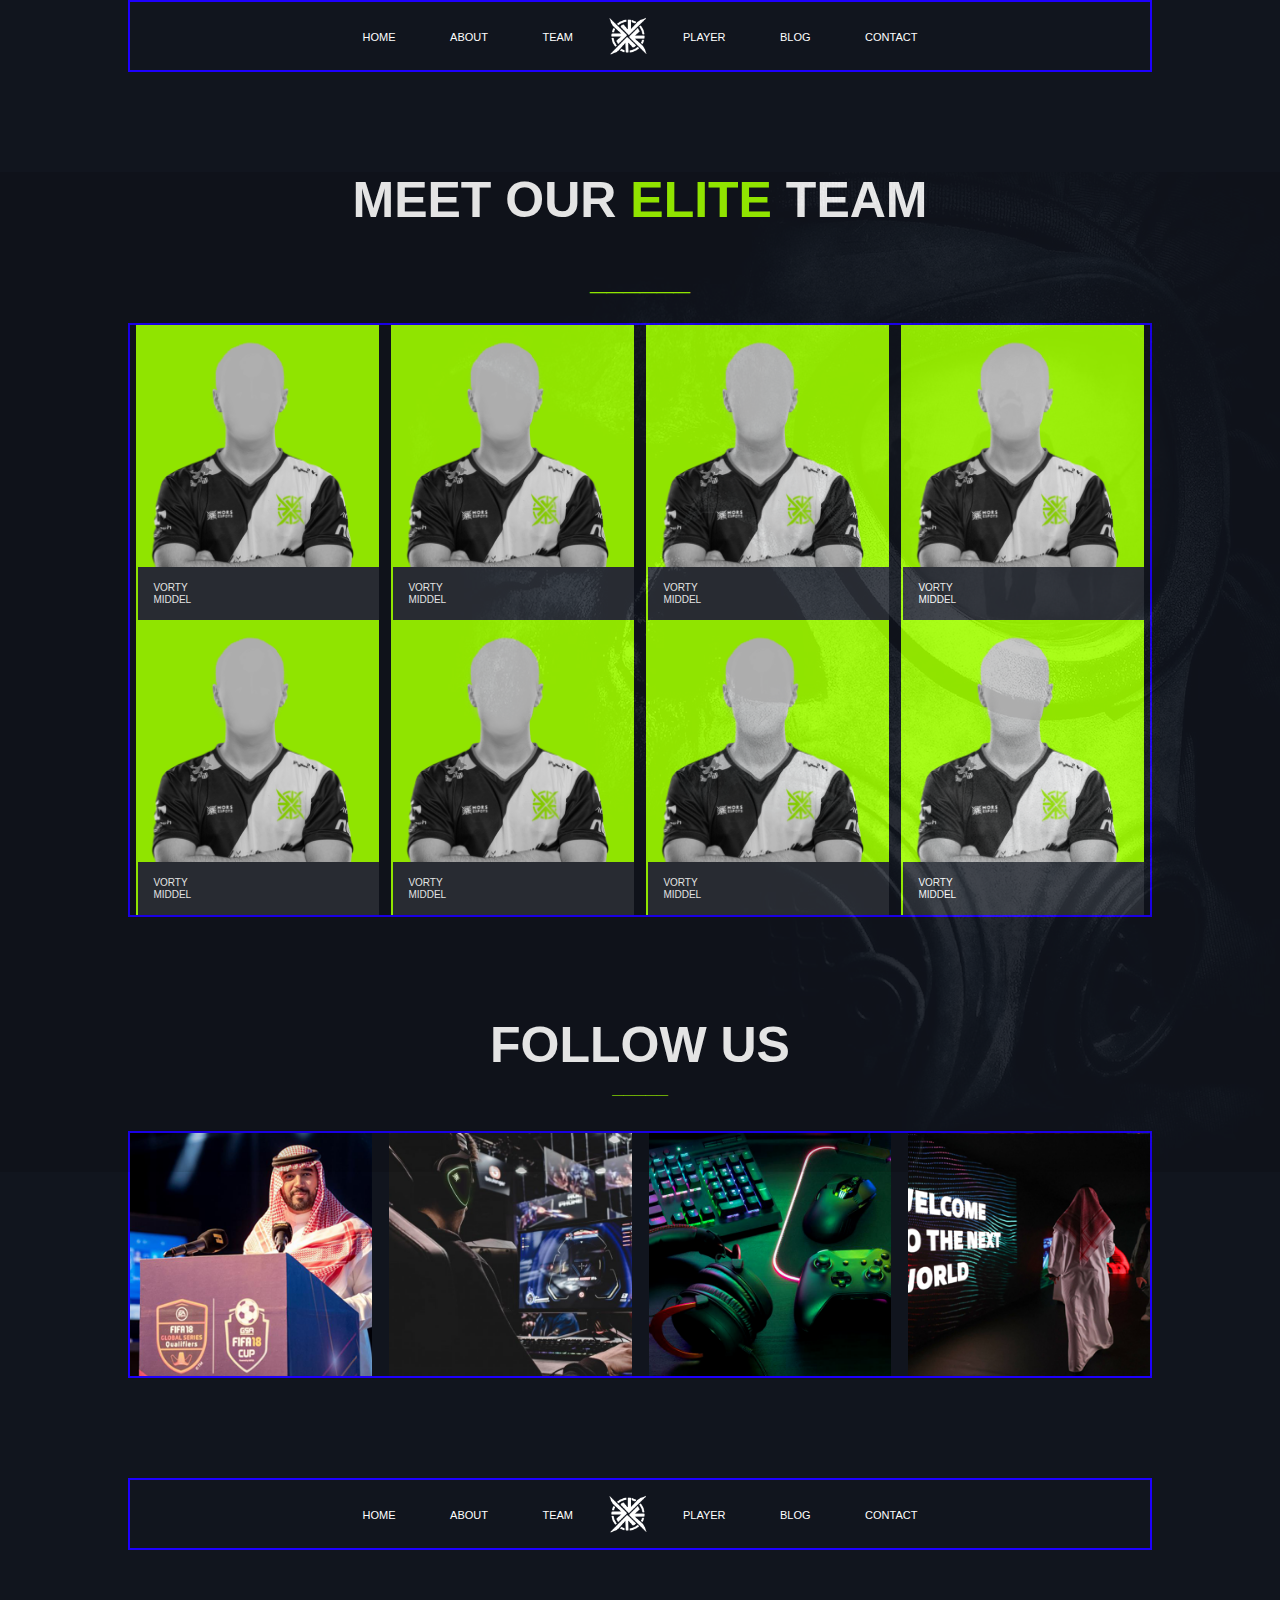
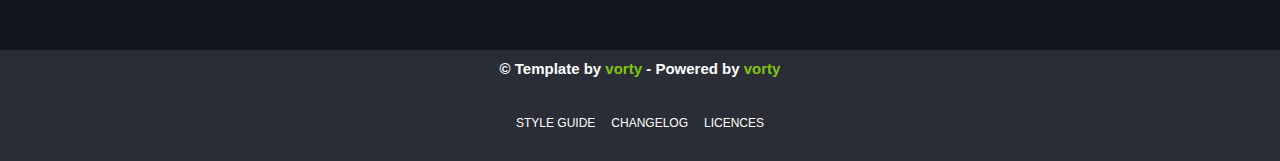
<file: team.html>
<html lang="en">
<head>
    <meta charset="UTF-8">
    <meta http-equiv="X-UA-Compatible" content="IE=edge">
    <meta name="viewport" content="width=device-width, initial-scale=1.0">
    <title>Document</title>
    <!--main template css file-->
    <link rel="stylesheet" href="style.css">
    <link rel="stylesheet" href="style1.css">
    <link rel="stylesheet" href="style2.css">
    <link rel="stylesheet" href="style3.css">
    <link rel="stylesheet" href="style4.css">
    <!--rander all eliment normaly-->
    <link rel="stylesheet" href="normalize.css">
    <!--access for icons-->
    <link rel="stylesheet" href="https://cdnjs.cloudflare.com/ajax/libs/font-awesome/6.2.0/css/all.min.css">
    <!--google fonts-->
    <link rel="preconnect" href="https://fonts.googleapis.com">
    <link rel="preconnect" href="https://fonts.gstatic.com" crossorigin>
    <link href="https://fonts.googleapis.com/css2?family=Staatliches&family=Work+Sans:ital,wght@0,100;0,200;0,300;0,400;0,500;0,600;0,700;0,800;0,900;1,100;1,200;1,300;1,400;1,500;1,600;1,700;1,800;1,900&display=swap" rel="stylesheet">
</head>


    <!-------------------------------------------------section nine----------------------------------------------------------->
    <!-------------------------------------------------section nine----------------------------------------------------------->


<body>
    <section>
        <div class="container">
            <nav>
                <div>
                    <a href="index.html">home</a>
                    <a href="about.html">about</a>
                    <a href="team.html">team</a>
                </div>
                <img src="images/11.png" alt="">
                <div>
                    <a href="player.html">player</a>
                    <a href="blog.html">blog</a>
                    <a href="contact.html">contact</a>
                </div>
            </nav>
        </div>
    </section>



    <!-------------------------------------------------section nine----------------------------------------------------------->
    <!-------------------------------------------------section nine----------------------------------------------------------->


    <div class="background"><img src="images/swat (5).jpg"></div>


    <!-------------------------------------------------section nine----------------------------------------------------------->
    <!-------------------------------------------------section nine----------------------------------------------------------->


    <section>
        
        <h1 class="h1-7">meet our <span>elite</span> team</h1>
        <h2 class="h2-7">______</h2>
        <div class="container">

            <div class="contant7">


                <div class="card4">
                    <img src="images/new player.png" alt="">
                    <div class="description">
                        vorty <br> middel 
                    </div>
                </div>
    
                <div class="card4">
                    <img src="images/new player.png" alt="">
                    <div class="description">
                        vorty <br> middel 
                    </div>
                </div>
    
                <div class="card4">
                    <img src="images/new player.png" alt="">
                    <div class="description">
                        vorty <br> middel 
                    </div>
                </div>
    
                <div class="card4">
                    <img src="images/new player.png" alt="">
                    <div class="description">
                        vorty <br> middel 
                    </div>
                </div>


                <div class="card4">
                    <img src="images/new player.png" alt="">
                    <div class="description">
                        vorty <br> middel 
                    </div>
                </div>
    
                <div class="card4">
                    <img src="images/new player.png" alt="">
                    <div class="description">
                        vorty <br> middel 
                    </div>
                </div>
    
                <div class="card4">
                    <img src="images/new player.png" alt="">
                    <div class="description">
                        vorty <br> middel 
                    </div>
                </div>
    
                <div class="card4">
                    <img src="images/new player.png" alt="">
                    <div class="description">
                        vorty <br> middel 
                    </div>
                </div>
                
            </div>    
        </div>
    </section>


    <!-------------------------------------------------section nine----------------------------------------------------------->
    <!-------------------------------------------------section nine----------------------------------------------------------->



    <section>

        <h1 class="header11">follow us <br><span>_____</span></h1>

        <div class="container">
            <div class="contant11">
                <img src="images/esports10.jpg.png" alt="">
                <img src="images/aaasss.png" alt="">
                <img src="images/esports15.png" alt="">
                <img src="images/esport11.jpg.png" alt="">
            </div>
        </div>
    </section>


    <!-------------------------------------------------section nine----------------------------------------------------------->
    <!-------------------------------------------------section nine----------------------------------------------------------->


    <section>
        <div class="container">
            <nav>
                <div>
                    <a href="">home</a>
                    <a href="">about</a>
                    <a href="">team</a>
                </div>
                <img src="images/11.png" alt="">
                <div>
                    <a href="">player</a>
                    <a href="">blog</a>
                    <a href="">contact</a>
                </div>
            </nav>
        </div>
    </section>
    

    <!-------------------------------------------------section Two----------------------------------------------------------->    <!-------------------------------------------------section Two----------------------------------------------------------->
    <!-------------------------------------------------section Two----------------------------------------------------------->
    <section>
        <footer>
            <h1>© Template by <span>vorty</span> - Powered by <span>vorty</span></h1>
            <div class="footerr">
                <div>STYLE GUIDE</div>
                <div>CHANGELOG</div>
                <div>LICENCES</div> 
            </div>
        </footer>
    </section>
</body>


    <!-------------------------------------------------section nine----------------------------------------------------------->
    <!-------------------------------------------------section nine----------------------------------------------------------->


</html>
</file>
<file: style.css>
@import url('https://fonts.googleapis.com/css2?family=Bebas+Neue&family=Roboto:ital,wght@0,100;0,300;0,400;1,100;1,300;1,400&display=swap');
*
{
    font-family: 'Poppins', sans-serif;
    box-sizing: border-box;
    scroll-behavior: smooth;
    background-color: rgb(17, 21, 30);
    -moz-box-sizing: border-box;
    -webkit-box-sizing: border-box;
}
@media (min-width : 200px ) 
{ 
body
{
    font-family: 'Work Sans', sans-serif;
}
section
{
    width: 100%;
    margin: 0 auto;
}
section:not(:last-of-type)
{
    margin-bottom: 100px
}
.container
{
    width: 90%;
    margin: 0 auto;
}
.background
{
    position: absolute;
    width: 150%;
    opacity: 5%;
}

/* ------------------------------------section Two------------------------------------------------------------------------*/
/* ------------------------------------section Two------------------------------------------------------------------------*/


nav
{
    width: 100%;
    margin: 0 auto;
    display: flex;
    flex-direction: row;
    flex-wrap: nowrap;
    align-items: center;
    justify-content: space-between;

}
nav a 
{
    color: white;
    text-decoration: none;
    text-transform: uppercase;
    font-size: 8px;
    margin: 5px 5px;
    transition: 0.3s;
}
nav a:hover
{
    background-color: rgba(255, 255, 255, 0.131);
    padding: 5px 10px;
    border-radius: 2px;
}
 
nav img
{
    width: 30px;
}





/* ------------------------------------section Two------------------------------------------------------------------------*/
/* ------------------------------------section Two------------------------------------------------------------------------*/

.social-media
{
    width: fit-content;
    display: flex;
    flex-direction: row;
    flex-wrap: nowrap ;
    rotate:-90deg;
    position: absolute;
    left: -62px;
    top: 347px;
    font-size: 5px;
    background-color: rgba(240, 248, 255, 0);

}
.social-media a
{
    color: rgba(255, 255, 255, 0.416);
    margin: 0 10px;
    text-decoration: none;
    text-transform: uppercase;
    background-color: rgba(240, 248, 255, 0);

    
}
.social-media a:hover
{
    color: rgb(162, 255, 0);
    margin: 0 10px;
}


/* ------------------------------------section Two------------------------------------------------------------------------*/
/* ------------------------------------section Two------------------------------------------------------------------------*/

.headers
{
    width:fit-content;
    margin: 0 auto;  

}
.headers h1
{
    color: rgb(162, 255, 0);
    font-size:12px; 
    text-align: center;
    text-transform: uppercase;
    margin: 10px 0 ;

}
.headers h2
{
    color: white;
    font-size: 24px; 
    text-align: center;
    text-transform: uppercase;
    margin: 20px auto;

}
.headers h3
{
color: white;
    background-color: rgba(162, 255, 0, 0.705);
    border-radius: 2px;
    width: fit-content;
    padding: 6px 11px;
    margin: 0 auto;
    text-transform: uppercase;
    font-size: 6px;
}



/* ------------------------------------section Two------------------------------------------------------------------------*/
/* ------------------------------------section Two------------------------------------------------------------------------*/

.scroll-down
{
    display: flex;
    flex-direction: column;
    color: rgba(255, 255, 255, 0.477);
    font-size:5px;
    text-align: center;
    text-transform: uppercase;

}
.scroll-down i 
{
    text-align: center;
    font-size: 5px;
    margin: 5px 0 ;
}


/* ------------------------------------section Two------------------------------------------------------------------------*/
/* ------------------------------------section Two------------------------------------------------------------------------*/


.h1-home5
{
    color: #77ff00;
    font-size: 10px;
}

.content5
{
    width: fit-content;
    margin: 0 auto;
    display: flex;
    flex-direction: row;
    flex-wrap: nowrap;
    justify-content: space-between;
    align-items: center;
    padding: 20;


}
.text-part
{
    display: flex;
    flex-direction: column;
    text-transform: uppercase;
    width: calc(100%/2);
}
.text-part h1
{
    color:  rgb(162, 255, 0);
    font-size: 6px;
}
.text-part h2
{
    color: white;
    font-size: 16px;
}
.text-part h2 span
{
    color:rgb(162, 255, 0);
}
.text-part p
{
    color: rgba(255, 255, 255, 0.423);
    font-size: 6px;
    line-height: 2;
}
.text-part div
{
    color: rgba(162, 255, 0, 0.716);
    border: 1px solid rgba(162, 255, 0, 0.716);
    font-size: 5px;
    border-radius: 2px;
    padding: 4px 7px;
    width: fit-content;
}

    
.contant-home2
{
    position: relative;
    width: calc(100%/2);
}

.contant-home2 img
{
    width:100%;
}

.contant-home2 a
{
    position: absolute;
    color: white;
    font-size: 20px;
    background-color: rgba(0, 0, 255, 0);
    width: 90%;
    text-align: center;
    top: 40%;
    transition:0.5s;
}


.contant-home2 a i
{
    background-color: rgba(0, 0, 255, 0);
}







/* ------------------------------------section Two------------------------------------------------------------------------*/
/* ------------------------------------section Two------------------------------------------------------------------------*/

.h1-6
{
    color: white;
    text-transform: uppercase;
    text-align: center;
    font-size: 20px;
}
.h1-6 span 
{
    color: rgb(162, 255, 0);
    text-align: center;
}
.h2-6
{
    color: rgb(162, 255, 0);
    text-align: center;
    font-size: 10px;

}
.card6
{
    width: 100%;
    margin: 0 auto;
    display: flex;
    flex-direction: row;
    flex-wrap: nowrap ;
    justify-content: center;
    align-items: center;
    margin-top: 1px;
    
}
.card6 h3
{
    background-color: rgba(255, 255, 255, 0.138);
    color: white;
    width: 45%;
    text-align: right;
    text-transform: uppercase;
    padding: 2.5%;
    border-radius: 2px;
    border-left: 2px solid rgb(162, 255, 0);
    font-size: 6px;
}
.card6 p
{
    color: white;
    width: 10%;
    text-align: center;
    font-size: 11px; 
}
.card6 h4
{
    background-color:rgba(255, 255, 255, 0.154);
    color: white;
    width: 45%; 
    text-transform: uppercase;
    padding: 2.5%;
    border-radius: 2px;
    border-right: 2px solid rgb(162, 255, 0);
    font-size: 5px;


    

}
.watch
{
    width: 100%;
    margin: 0 auto;
    display: flex;
    flex-direction: row;
    flex-wrap: nowrap ;
    justify-content: space-between;
    align-items: center;
    color: rgba(255, 255, 255, 0.463);
    text-transform: uppercase;
    font-size: 7px;

}
.watch1
{
    width: 45%;
    text-align: right;
    margin-bottom: 30px;
}
.watch2
{
    width: 45%;
    margin-bottom: 30px;


}
.watch a
{
    color: rgba(255, 255, 255, 0.462);
    text-transform: uppercase;
    text-decoration: none;
    font-size: 8px;
    margin: 0px 2px; 
}

/* ------------------------------------section Two------------------------------------------------------------------------*/
/* ------------------------------------section Two------------------------------------------------------------------------*/

.contant7
{
    display: flex;
    flex-direction: row;
    flex-wrap: wrap-reverse;
    justify-content: space-between;
}
.h1-7
{
    color: white;
    text-align: center;
    text-transform: uppercase;
    font-size: 20px;
}
.h1-7 span
{
    color: rgb(162, 255, 0);

}
.h2-7
{
    color: rgb(162, 255, 0);
    text-align: center;
    font-size: 10px;

}

.card4
{
    display: flex;
    flex-direction: column;
    margin: 10px auto;
    width: calc(85%/2);
}
.card4 img
{
    background-color:rgb(162, 255, 0);
    width: 100%;
}
.card4 div
{

    background-color: rgba(255, 255, 255, 0.12);
    border-left: 2px solid  rgb(162, 255, 0);  
    font-size: 10px; 
}
.description
{
   color: white;
   padding: 15px;
   text-transform: uppercase;
}

/* ------------------------------------section Two------------------------------------------------------------------------*/
/* ------------------------------------section Two------------------------------------------------------------------------*/
.contant8
{
    display: flex;
    flex-direction: row;
    flex-wrap: wrap-reverse ;
    justify-content: space-around;


}
.blog-art
{
    width: 90%;
    display: flex;
    flex-direction: row;
    justify-content: space-between;
    margin: 0 auto;
}
.blog-art h1
{
    color:  rgb(162, 255, 0);   
    font-size: 6px;
    text-transform: uppercase;

}
.blog-art h1 span
{
    color: white;
    font-size: 15px;
    text-transform: uppercase;
}
.blog-art h2
{
    color: rgba(162, 255, 0, 0.623);  
    border: solid 1px rgb(162, 255, 0);  
    padding: 6px 10px;
    border-radius: 4px;
    font-size: 7px;
    text-transform: uppercase;
}


.card8
{
    display: flex;
    flex-direction: column;
    width: calc(97%/3);  
}
.card8 img
{
    width: 100%;
}

.description8
{
    display: flex;
    flex-direction: row;
    flex-wrap: nowrap;
    justify-content: space-between;
    align-items: center;
    
}
.description8 h1
{
    color: rgba(162, 255, 0, 0.623);  
    font-size: 5px;
    text-transform: uppercase;
    background-color:  rgba(162, 255, 0, 0.148); 
    width: fit-content;
    padding: 2px 4px; 
    border: solid 1px rgba(162, 255, 0, 0.623);  
}
.description8 h2
{
    color: rgba(255, 255, 255, 0.336);
    font-size: 0.5%;
}

.card8 div p
{
    color: white;
    font-size: 6px;
    width: 25%px;
}

/* ------------------------------------section Two------------------------------------------------------------------------*/
/* ------------------------------------section Two------------------------------------------------------------------------*/



.contant9
{
    background-color: rgba(240, 248, 255, 0.281);
    display: flex;
    flex-direction: row;
    flex-wrap: wrap-reverse ;
    justify-content: space-between;
    padding: 20px ;
    align-items: center;

}
.contant9 h1
{
    width: calc(100%/4);
    font-size: 8px;
    color: white;
    text-transform: uppercase;
    background-color: rgba(255, 222, 173, 0);

}
.contant9 p
{
    color: rgba(255, 255, 255, 0.464);
    font-size: 5px;
    width: calc(100%/2);
    background-color: rgba(255, 222, 173, 0);
}
.contant9 a
{
    color: white;
    background-color: rgba(162, 255, 0, 0.735);
    border-radius: 2px;
    padding: 5px 11px;
    width: fit-content;
    text-decoration: none;
    font-size: 7px;
}


/* ------------------------------------section Two------------------------------------------------------------------------*/
/* ------------------------------------section Two------------------------------------------------------------------------*/

.contant10
{
    display: flex;
    flex-direction: row;
    flex-wrap: wrap-reverse ;
    justify-content: space-evenly;
}
.games10
{
    color: white;
    font-size: 20px;
    text-transform: uppercase;
    text-align: center;
    margin-bottom: 120px;

}
.games10 span
{
    color: rgba(162, 255, 0, 0.735);
    font-size: 10px;
    
}
.contant10 img
{
    width: calc(80%/3);
}
.img10
{
    position: relative;
    bottom : 70px;
}


/* ------------------------------------section Two------------------------------------------------------------------------*/
/* ------------------------------------section Two------------------------------------------------------------------------*/

.contant11
{
    display: flex;
    flex-wrap: wrap;
    justify-content: space-between;  

}
.contant11
{

    justify-content: space-between;
}
.contant11 img
{
    width: calc(95%/4);
}


.header11
{
    color: white;
    font-size: 20px;
    text-transform: uppercase;
    text-align: center;

}
.header11 span
{
    color: rgba(162, 255, 0, 0.735);
    font-size: 10px;
    
}


/* ------------------------------------section Two------------------------------------------------------------------------*/
/* ------------------------------------section Two------------------------------------------------------------------------*/

footer
{
    display: flex;
    flex-direction: column;
    background-color: rgba(255, 255, 255, 0.105);
}
footer h1
{
    color: white;
    text-align: center;
    font-size: 7px;
    background-color: rgba(255, 255, 255, 0);
}footer h1 span
{
    color:  rgba(162, 255, 0, 0.735);
    text-align: center;
    font-size: 7px;
    background-color: rgba(255, 255, 255, 0);
}
.footerr
{
    display: flex;
    flex-direction: row;
    justify-content: center;
    color: white;
    background-color: rgba(255, 255, 255, 0);
    padding: 30px;
}
.footerr div
{
    font-size: 6px;
    margin: 0 8px;
    background-color: rgba(255, 255, 255, 0);
}


.h1-about2
{
    color:  rgba(162, 255, 0, 0.735);
    font-size: 15px;
    text-transform: uppercase;
    text-align: center;
    margin: 0;

}
.h2-about2
{
    color: white;
    font-size: 40px;
    text-align: center;
    margin: 0;


}
.h2-about2 span
{
    color:  rgba(162, 255, 0, 0.735);
    font-size: 30px;
    text-align: center;

}
.contant-about2
{
    position: relative;
    width: 100%;
    margin: 50px auto;


}

.contant-about2 img
{
    width: 100%;
}

.contant-about2 a
{
    position: absolute;
    color: white;
    font-size: 35px;
    background-color: rgba(0, 0, 255, 0);
    width: 100%;
    text-align: center;
    top: 40%;
    transition:0.5s;
}


.contant-about2 a i
{
    background-color: rgba(0, 0, 255, 0);
}


/* ------------------------------------section one------------------------------------------------------------------------*/
/* ------------------------------------section one------------------------------------------------------------------------*/


.green-line
{
    color: greenyellow;
    font-size: 10px;
}

.contant-about3
{
    display: flex;
    flex-direction: row;
    flex-wrap: nowrap;
    justify-content: space-between;
    align-items: center;
}
.content-text3
{
    width: calc(90%/2);   
    
}
.content-text3 h1
{
    font-size: 15px;
    color: white;
    text-transform: uppercase;
}
.content-text3 h1 span
{
    color: greenyellow;

}
.content-text3 p
{
    color: rgba(255, 255, 255, 0.276);
    font-size: 7px;
}
.image-about3
{
    width: calc(90%/2);   
}

.image-about3 img
{
    width: 100%;
}



/* ------------------------------------section one------------------------------------------------------------------------*/
/* ------------------------------------section one------------------------------------------------------------------------*/


.h1-about4
{
    color: rgb(255, 255, 255);
    font-size: 20px;
    text-align: center;
    text-transform: uppercase;
}

.h2-about4
{
    color:greenyellow;
    font-size: 10px;
    text-align: center;
}

.contant-about4
{
    display: flex;
    flex-direction: row;
    flex-wrap: nowrap;
    justify-content: space-between;
    background: rgba(255, 255, 255, 0.172);
    border-right: solid 2px greenyellow;;
    border-left: solid 2px greenyellow;;
    width: 100%;
    font-size: 10px;
    padding: 10px;
}

.contant-about4 div
{
    color: white;
    display: flex;
    flex-direction: column;
    text-transform: uppercase;
    text-align: center;
    background-color: rgba(240, 248, 255, 0);
    font-size: 6px;
    color: rgba(255, 255, 255, 0.452);
}
.contant-about4 div span
{
    background-color: rgba(240, 248, 255, 0);
    font-size: 12px;
    color: white
    
}

/* ------------------------------------section one------------------------------------------------------------------------*/
/* ------------------------------------section one------------------------------------------------------------------------*/



.contant-about5
{
    display: flex;
    flex-direction: row;
    flex-wrap: nowrap;
    justify-content: space-between;
    align-items: center;
}
.content-text5
{
    width: calc(90%/2);   
    
}
.content-text5 h1
{
    font-size: 10px;
    color: white;
    text-transform: uppercase;
}
.content-text5 p
{
    color: rgba(255, 255, 255, 0.276);
    font-size: 8px;
}
.image-about5
{
    width: calc(90%/2);   
}

.image-about5 img
{
    width: 100%;
}


/* ------------------------------------section one------------------------------------------------------------------------*/
/* ------------------------------------section one------------------------------------------------------------------------*/


    
    .contant-about6
    {
        width: 100%;
        display: flex;
        flex-wrap: nowrap;
        flex-direction: column;
        background-color: #ffffff1e;
        justify-content: space-between;
        align-items: center;
        margin-top: 150px;
        margin: 0 auto;
        padding: 10px;

    }
    
    .text-about6 
    {
        display: flex;
        flex-direction: column;
        background-color: #20263500;
        width: 100%;


    }     
    .text-about6 img
    {
        background-color: #ffffff00;
        width: 50px;
        margin: 0 auto;

    }   
    .text-about6 h1
    {
        color: white;
        font-size: 20px;
        background-color: #ffffff00;
        text-align: center;

    }    
    .text-about6 h1 span
    {
        color: greenyellow;
        background-color: #a2ff0000;
    }
    .inputbox6
    {
        background-color: #20263500;
        display: flex;
        flex-direction: column;
    }
    .inputbox6 input
    {
        border-radius: 2px;
        border: solid 1px rgba(128, 128, 128, 0.683);
        color: #ffffff;
        font-size: 8px;  
        text-transform: uppercase;
        text-align: center;
        background-color: #20263500;
        width: 100%;
        margin: 10px auto;
        padding: 5px;


    }

    .inputbox6 button
    {
        padding: 5px;
        border-radius: 2px;
        background-color: #a2ff00af;
        border: solid 1px rgba(128, 128, 128, 0.683);
        color: #ffffff;
        font-size: 8px;  
        text-transform: uppercase;
        text-align: center;
        width: 100%;
        margin: 0 auto;

    }


/* ------------------------------------section one------------------------------------------------------------------------*/
/* ------------------------------------section one------------------------------------------------------------------------*/

.contant-player3
{
    width: 100%;
    display: flex;
    flex-wrap: nowrap;
    flex-direction: column;
    background-color: #ffffff00;
    justify-content: center;
    align-items: center;
    margin-top: 150px;
    margin: 0 auto;
}
.card-player3
{
    text-align: center;
    color: white;
    font-size: 20px;
    text-transform: uppercase;
    display: flex;
    flex-direction: column;
    font-size: 20px;
}
.card-player3 span
{
    font-size: 10px;
    color: #a2ff00da;
    margin: 10px 0 ;

}
.card-player3 img
{
    width: 100px;
    background-color: greenyellow;
    margin: 10px 0 ;

}
.icons-player3
{
    display: flex;
    flex-direction: row;
    justify-content: center;
}
.icons-player3 a 
{
    text-decoration: none;
    color: rgba(255, 255, 255, 0.252);
    font-size: 10px;
    margin: 10px 7px;


}


/* ------------------------------------section one------------------------------------------------------------------------*/
/* ------------------------------------section one------------------------------------------------------------------------*/

.contant-team4
{
    width: 100%;
    display: flex;
    flex-wrap: nowrap;
    flex-direction: row;
    background-color: #ffffff25;
    justify-content: center;
    align-items: center;
    margin: 0 auto;
    padding: 10px;
    border-left: 1px solid greenyellow;
    border-right: 1px solid greenyellow;
}
.text-team-frist-part4
{
    width: calc(100%/2);  
    display: flex;
    flex-direction: row;
    align-items: center;
    background-color: #ffffff00;


}
.text-team-frist-part4 img
{
    width: 30px;
    margin: 0 10px;
    background-color: #ffffff00;

}
.text-team-frist-part4 h1
{
    color: white;
    font-size: 10px;
    text-transform: uppercase;
    background-color: #ffffff00;

}
.text-team-frist-part4 h1 span
{
    color: rgba(255, 255, 255, 0.48);
    font-size: 5px;
    text-transform: uppercase;
    background-color: #ffffff00;

}
.text-team-second-part4
{
    width: calc(100%/2);  
    display: flex;
    flex-direction: row;
    text-align: center;
    justify-content: space-evenly;
    background-color: #ffffff00;
    text-transform: uppercase;

}
.text-team-second-part4 div
{
    color: white;
    display: flex;
    flex-direction: column;
    font-size: 10px;
    background-color: #ffffff00;

}
.text-team-second-part4 div span
{
    color: white;
    background-color: #ffffff00;
    text-transform: uppercase;
    color: rgba(255, 255, 255, 0.493);
    font-size: 5px;


}

/* ------------------------------------section one------------------------------------------------------------------------*/
/* ------------------------------------section one------------------------------------------------------------------------*/



.contant-team6
{
    display: flex;
    flex-direction: row;
    flex-wrap: nowrap;
    width: 100%;
    margin: 0 auto;
}

.card-team6
{
    display: flex;
    flex-direction: row;
    border: solid 1px white;
    align-items: center;
    padding: 5px;
    justify-content: center;
    width: calc(100%/4);


}
.card-team6 i
{
    color: greenyellow;
    font-size: 10px;

}
.inform8
{
    display: flex;
    flex-direction: column;
    font-size: 3px;
    color: white;
    text-transform: uppercase;
}

.numbers8
{
    color: white;
    font-size: 10px;
    margin: 5px;
}


/* ------------------------------------section one------------------------------------------------------------------------*/
/* ------------------------------------section one------------------------------------------------------------------------*/


.contant-player7
{
    display: flex;
    flex-direction: row;
    margin: 0 auto;
    justify-content: space-around;
    width: 90%;


}

.card-player7
{
    display: flex;
    flex-direction: column;
    background-color: rgba(255, 255, 255, 0.122);
    width: calc(95%/3);
    padding: 18px;
    
}
.card-player7 i
{
    display: flex;
    flex-direction: column;
    font-size: 10px;
    background-color: rgba(0, 164, 63, 0);
    color: greenyellow;
    text-align: center;
    
    
}
.card-player7 a
{
    display: flex;
    flex-direction: column;
    text-align: center;
    text-decoration: none;
    color: white;   
    text-transform: uppercase;
    font-size: 10px;
    margin: 5px 0 ;
    line-height: 13px;
}
.card-player7 a span
{

    text-align: center;
    text-decoration: none;
    color: rgba(255, 255, 255, 0.605);
    background-color: rgba(255, 255, 255, 0);
    text-transform: uppercase;
    font-size: 5px;
    
}



/* ------------------------------------section one------------------------------------------------------------------------*/
/* ------------------------------------section one------------------------------------------------------------------------*/


.h1-team9
{
    font-size: 20px;
    color: white;
    text-align: center;
    text-transform: uppercase;

      
}
.h1-team9 span
{
    font-size: 10px;
    color: greenyellow;
    text-align: center;
      
}


.img-player8
{
    display: flex;
    flex-direction: row;
    flex-wrap: wrap;
    justify-content: space-between;

}
.img-player8 div
{
    width: calc(100%/3);
    position: relative;

}
.img-player8 div img
{
    width: 100%; 
}
.img-player8 div a
{
    width: 100%; 
    position: absolute;
    color: white;
    margin-left: 13%;
    margin-top: 6%;
}
.img-player8 div a i
{
    color: white;
    background-color: rgba(255, 255, 255, 0);
    font-size: 20px;
    transition: 0.5s;
}
.img-player8 div a i:hover
{
    scale: 1.5;
}

/* ------------------------------------section one------------------------------------------------------------------------*/
/* ------------------------------------section one------------------------------------------------------------------------*/

.h1-player9
{
    font-size: 20px;
    color: white;
    text-align: center;
    text-transform: uppercase;
}
.h1-player9 span
{
    font-size: 10px;
    color: greenyellow;
    text-align: center;
}

.contant-player9
{
    display: flex;
    flex-direction: row;
    flex-wrap: nowrap;
    width: 100%;
    margin: 0 auto;
    justify-content: space-between;
}

.contant-player9 img
{
    margin: 0 auto;
    width: calc(100%/4);
    border: 1px solid white;
    padding: 10px;

}



/* ------------------------------------section one------------------------------------------------------------------------*/
/* ------------------------------------section one------------------------------------------------------------------------*/

.h1-contact2
{
    color:chartreuse;
    font-size: 10px;
    text-transform: uppercase;
    width: 100%;
    text-align: center;

}
.h1-contact2 span
{
    color: white;
    font-size: 30px;
}

    .contant-contact3
    {
        width: 100%;
        background-color: rgba(255, 255, 255, 0.076);
        display: flex;
        flex-direction: row;
        flex-wrap: nowrap;
        justify-content: space-between;
        border-left: chartreuse solid 1px ;
        border-right: chartreuse solid 1px;
        padding: 10px;

    }
    .contant-contact3 div
    {
        color: rgba(255, 255, 255, 0.531);
        background-color: rgba(255, 255, 255, 0);
        font-size: 7px;
        margin: 0px;

    }
    .contant-contact3 i 
    {
        background-color: rgba(255, 255, 255, 0);
        color: #77ff00a3;
        font-size: 7px;
        margin: 0;
    }


 /* ------------------------------------section one------------------------------------------------------------------------*/
/* ------------------------------------section one------------------------------------------------------------------------*/




.h9-home2
{
    text-align: center;
    color: greenyellow;
    font-size: 10px;
}
.h9-a
{
    color: white;
    font-size: 20px;
    text-align: center;
    text-transform: uppercase;
    margin: 15px 0;

}
.h9-a span
{
    color: greenyellow;
}
.p-14
{
    color: rgba(255, 255, 255, 0.427);
    font-size: 13px;
    text-align: center;
    margin: 30px 0;
}


.form-contact
{
    width: 100%;
}

.frist-part-input
{
    margin: 0 auto;
    display: flex;
    flex-wrap: nowrap;
    flex-direction: row;
    justify-content: space-between;
}
.frist-part-input input
{
    padding: 10px 15px;
    color: rgba(255, 255, 255, 0.437);
    border: #585858 solid 1px;
    border-radius: 3px;
    width: calc(97%/2);
    font-size: 10px;

}


.second-part-input
{
    margin: 0 auto;
    display: flex;
    flex-wrap: nowrap;
    flex-direction: row;
    justify-content: space-between;

}
.second-part-input input
{
    padding: 10px 15px;
    color: rgba(255, 255, 255, 0.437);
    border: #585858 solid 1px;
    border-radius: 3px;
    width: calc(97%/2);
    font-size: 10px;
    margin-top: 10px;

}
.last-part-input textarea
{
    color: rgba(255, 255, 255, 0.437);
    border: #585858 solid 1px;
    border-radius: 3px;
    font-size: 10px;
    width: 100%;
    height: 20%;
    margin-top: 10px;
    padding: 10px;

}
.last-part-input 
{
    width: 100% ;
}
.frist-part-input input:target
{
    color: #77ff00;
}
.send-emaill
{
    width: fit-content;
    margin: 0 auto;
    
}
.send-emaill button
{
    border-radius: 5px;
    background-color: #ccff00c2;
    color: #ffffff;
    font-size: 10px;  
    text-transform: uppercase;
    text-align: center;
    text-decoration: none;
    font-family: 'Franklin Gothic Medium', 'Arial Narrow', Arial, sans-serif;
    transition: 0.4s;
    padding: 10px;
    margin-top: 20px;
}
.send-emaill a:hover
{
    background-color: #a2ff0092;
}



} 



/* ------------------------------------section one------------------------------------------------------------------------*/
/* ------------------------------------section one------------------------------------------------------------------------*/
</file>
<file: style1.css>
@import url('https://fonts.googleapis.com/css2?family=Bebas+Neue&family=Roboto:ital,wght@0,100;0,300;0,400;1,100;1,300;1,400&display=swap');
*
{
    font-family: 'Poppins', sans-serif;
    box-sizing: border-box;
    scroll-behavior: smooth;
    background-color: rgb(17, 21, 30);
    -moz-box-sizing: border-box;
    -webkit-box-sizing: border-box;
}
@media (min-width : 500px ) 
{ 
body
{
    font-family: 'Work Sans', sans-serif;
}
section
{
    width: 100%;
    margin: 0 auto;
}
.container
{
    width: 90%;
    margin: 0 auto;
}
.background
{
    position: absolute;
    width: 600px;
    opacity: 10%;
}

/* ------------------------------------section Two------------------------------------------------------------------------*/
/* ------------------------------------section Two------------------------------------------------------------------------*/
/* ------------------------------------section Two------------------------------------------------------------------------*/
/* ------------------------------------section Two------------------------------------------------------------------------*/

/*
nav
{
    width: fit-content;
    margin: 0 auto;
    display: flex;
    flex-direction: row;
    flex-wrap: nowrap;
    align-items: center;
    padding: 15px;
    justify-content: space-between;

}
nav a 
{
    color: white;
    text-decoration: none;
    text-transform: uppercase;
    font-size: 10px;
    margin: 10px 20px;
    transition: 0.3s;
}
nav a:hover
{
    background-color: rgba(255, 255, 255, 0.131);
    padding: 5px 10px;
    border-radius: 2px;
}
 */
nav img
{
    width: 40px;
    margin: 0 10px;
}





/* ------------------------------------section Two------------------------------------------------------------------------*/
/* ------------------------------------section Two------------------------------------------------------------------------*/
/* ------------------------------------section Two------------------------------------------------------------------------*/
/* ------------------------------------section Two------------------------------------------------------------------------*/

.social-media
{
    width: fit-content;
    display: flex;
    flex-direction: row;
    flex-wrap: nowrap ;
    rotate:-90deg;
    position: absolute;
    left: -62px;
    top: 347px;
    font-size: 5px;
    background-color: rgba(240, 248, 255, 0);

}
.social-media a
{
    color: rgba(255, 255, 255, 0.416);
    margin: 0 10px;
    text-decoration: none;
    text-transform: uppercase;
    background-color: rgba(240, 248, 255, 0);

    
}
.social-media a:hover
{
    color: rgb(162, 255, 0);
    margin: 0 10px;
}


/* ------------------------------------section Two------------------------------------------------------------------------*/
/* ------------------------------------section Two------------------------------------------------------------------------*/
/* ------------------------------------section Two------------------------------------------------------------------------*/
/* ------------------------------------section Two------------------------------------------------------------------------*/

.headers
{
    width:fit-content;
    margin: 0 auto;  

}
.headers h1
{
    color: rgb(162, 255, 0);
    font-size:15px; 
    text-align: center;
    text-transform: uppercase;
    margin: 10px 0 ;

}
.headers h2
{
    color: white;
    font-size: 42px; 
    text-align: center;
    text-transform: uppercase;
    margin: 20px auto;

}
.headers h3
{
color: white;
    background-color: rgba(162, 255, 0, 0.705);
    border-radius: 2px;
    width: fit-content;
    padding: 6px 11px;
    margin: 0 auto;
    text-transform: uppercase;
    font-size: 12px;
}



/* ------------------------------------section Two------------------------------------------------------------------------*/
/* ------------------------------------section Two------------------------------------------------------------------------*/
/* ------------------------------------section Two------------------------------------------------------------------------*/
/* ------------------------------------section Two------------------------------------------------------------------------*/

.scroll-down
{
    display: flex;
    flex-direction: column;
    color: rgba(255, 255, 255, 0.477);
    font-size:5px;
    text-align: center;
    text-transform: uppercase;

}
.scroll-down i 
{
    text-align: center;
    font-size: 5px;
    margin: 5px 0 ;
}


/* ------------------------------------section Two------------------------------------------------------------------------*/
/* ------------------------------------section Two------------------------------------------------------------------------*/
/* ------------------------------------section Two------------------------------------------------------------------------*/
/* ------------------------------------section Two------------------------------------------------------------------------*/
.content5
{
    width: fit-content;
    margin: 0 auto;
    display: flex;
    flex-direction: row;
    flex-wrap: nowrap;
    justify-content: space-between;
    align-items: center;
    padding: 20;


}
.text-part
{
    display: flex;
    flex-direction: column;
    text-transform: uppercase;
    width: calc(100%/2);
}
.text-part h1
{
    color:  rgb(162, 255, 0);
    font-size: 5px;
}
.text-part h2
{
    color: white;
    font-size: 26px;
}
.text-part h2 span
{
    color:rgb(162, 255, 0);
}
.text-part p
{
    color: rgba(255, 255, 255, 0.423);
    font-size: 12px;
    line-height: 2;
}
.text-part div
{
    color: rgba(162, 255, 0, 0.716);
    border: 1px solid rgba(162, 255, 0, 0.716);
    font-size: 1px;
    border-radius: 2px;
    padding: 2px 4px;
    width: fit-content;
}
.img-part
{
    width: calc(100%/2);
}
.img-part img
{
    width:100%;
}



/* ------------------------------------section Two------------------------------------------------------------------------*/
/* ------------------------------------section Two------------------------------------------------------------------------*/
/* ------------------------------------section Two------------------------------------------------------------------------*/
/* ------------------------------------section Two------------------------------------------------------------------------*/

.h1-6
{
    color: white;
    text-transform: uppercase;
    text-align: center;
    font-size: 30px;
}
.h1-6 span 
{
    color: rgb(162, 255, 0);
    text-align: center;
}
.h2-6
{
    color: rgb(162, 255, 0);
    text-align: center;
    font-size: 2px;

}
.card6
{
    width: 100%;
    margin: 0 auto;
    display: flex;
    flex-direction: row;
    flex-wrap: nowrap ;
    justify-content: center;
    align-items: center;
    margin-top: 1px;
    
}
.card6 h3
{
    background-color: rgba(255, 255, 255, 0.138);
    color: white;
    width: 45%;
    text-align: right;
    text-transform: uppercase;
    padding: 2.5%;
    border-radius: 2px;
    border-left: 2px solid rgb(162, 255, 0);
    font-size: 10px;
}
.card6 p
{
    color:white;
    width: 10%;
    text-align: center;  
    font-size: 10px;  
}
.card6 h4
{
    background-color:rgba(255, 255, 255, 0.154);
    color: white;
    width: 45%; 
    text-transform: uppercase;
    padding: 2.5%;
    border-radius: 2px;
    border-right: 2px solid rgb(162, 255, 0);
    font-size: 10px;


    

}
.watch
{
    width: 100%;
    margin: 0 auto;
    display: flex;
    flex-direction: row;
    flex-wrap: nowrap ;
    justify-content: space-between;
    align-items: center;
    color: rgba(255, 255, 255, 0.463);
    text-transform: uppercase;
    font-size: 2px;

}
.watch1
{
    width: 45%;
    text-align: right;
    margin-bottom: 30px;
}
.watch2
{
    width: 45%;
    margin-bottom: 30px;


}
.watch a
{
    color: rgba(255, 255, 255, 0.462);
    text-transform: uppercase;
    text-decoration: none;
    font-size: 5px;
    margin: 0 7px;
    
}

/* ------------------------------------section Two------------------------------------------------------------------------*/
/* ------------------------------------section Two------------------------------------------------------------------------*/
/* ------------------------------------section Two------------------------------------------------------------------------*/
/* ------------------------------------section Two------------------------------------------------------------------------*/

.contant7
{
    display: flex;
    flex-direction: row;
    flex-wrap: wrap-reverse;
    justify-content: space-between;
}
.h1-7
{
    color: white;
    text-align: center;
    text-transform: uppercase;
    font-size: 30px;
}
.h1-7 span
{
    color: rgb(162, 255, 0);

}
.h2-7
{
    color: rgb(162, 255, 0);
    text-align: center;
    font-size: 20px;

}

.card4
{
    display: flex;
    flex-direction: column;
    margin: 0 auto;
    width: calc(95%/2);
}
.card4 img
{
    background-color:rgb(162, 255, 0);
}
.card4 div
{

    background-color: rgba(255, 255, 255, 0.12);
    border-left: 2px solid  rgb(162, 255, 0);   
}
.description
{
   color: white;
   padding: 15px;
   text-transform: uppercase;
}

/* ------------------------------------section Two------------------------------------------------------------------------*/
/* ------------------------------------section Two------------------------------------------------------------------------*/
/* ------------------------------------section Two------------------------------------------------------------------------*/
/* ------------------------------------section Two------------------------------------------------------------------------*/
.contant8
{
    display: flex;
    flex-direction: row;
    flex-wrap: wrap-reverse ;
    justify-content: space-around;


}
.blog-art
{
    width: 80%;
    display: flex;
    flex-direction: row;
    justify-content: space-between;
    margin: 0 auto;
}
.blog-art h1
{
    color:  rgb(162, 255, 0);   
    font-size: 6px;
    text-transform: uppercase;

}
.blog-art h1 span
{
    color: white;
    font-size: 15px;
    text-transform: uppercase;
}
.blog-art h2
{
    color: rgba(162, 255, 0, 0.623);  
    border: solid 1px rgb(162, 255, 0);  
    padding: 10px 20px;
    border-radius: 4px;
    font-size: 7px;
    text-transform: uppercase;
}


.card8
{
    display: flex;
    flex-direction: column;
    width: calc(97%/3);  
}
.card8 img
{
    width: 100%;
}

.description8
{
    display: flex;
    flex-direction: row;
    flex-wrap: nowrap;
    justify-content: space-between;
    align-items: center;
    
}
.description8 h1
{
    color: rgba(162, 255, 0, 0.623);  
    font-size: 10px;
    text-transform: uppercase;
    background-color:  rgba(162, 255, 0, 0.148); 
    width: fit-content;
    padding: 2px 4px; 
    border: solid 1px rgba(162, 255, 0, 0.623);  
}
.description8 h2
{
    color: rgba(255, 255, 255, 0.336);
    font-size: 0.5%;
}

.card8 div p
{
    color: white;
    font-size: 12px;
    width: 25%px;
}

/* ------------------------------------section Two------------------------------------------------------------------------*/
/* ------------------------------------section Two------------------------------------------------------------------------*/
/* ------------------------------------section Two------------------------------------------------------------------------*/
/* ------------------------------------section Two------------------------------------------------------------------------*/



.contant9
{
    background-color: rgba(240, 248, 255, 0.281);
    display: flex;
    flex-direction: row;
    flex-wrap: wrap-reverse ;
    justify-content: space-between;
    padding: 20px ;
    align-items: center;

}
.contant9 h1
{
    width: calc(100%/4);
    font-size: 15px;
    color: white;
    text-transform: uppercase;
    background-color: rgba(255, 222, 173, 0);

}
.contant9 p
{
    color: rgba(255, 255, 255, 0.464);
    font-size: 5px;
    width: calc(100%/2);
    background-color: rgba(255, 222, 173, 0);
}
.contant9 a
{
    color: white;
    background-color:  rgba(162, 255, 0, 0.735);
    border-radius: 5px;
    padding: 10px 20px;
    width: fit-content;
    text-decoration: none;
}


/* ------------------------------------section Two------------------------------------------------------------------------*/
/* ------------------------------------section Two------------------------------------------------------------------------*/
/* ------------------------------------section Two------------------------------------------------------------------------*/
/* ------------------------------------section Two------------------------------------------------------------------------*/

.contant10
{
    display: flex;
    flex-direction: row;
    flex-wrap: wrap-reverse ;
    justify-content: space-between;
}
.games10
{
    color: white;
    font-size: 30px;
    text-transform: uppercase;
    text-align: center;
    margin-bottom: 150px;

}
.games10 span
{
    color: rgba(162, 255, 0, 0.735);
    font-size: 20px;
    
}
.contant10 img
{
    width: calc(98%/3);
}
.img10
{
    position: relative;
    bottom : 100px;
}


/* ------------------------------------section Two------------------------------------------------------------------------*/
/* ------------------------------------section Two------------------------------------------------------------------------*/
/* ------------------------------------section Two------------------------------------------------------------------------*/
/* ------------------------------------section Two------------------------------------------------------------------------*/

.contant11
{
    display: flex;
    flex-wrap: wrap;
    justify-content: space-between;  

}
.contant11
{

    justify-content: space-between;
}
.contant11 img
{
    width: calc(95%/4);
}


.header11
{
    color: white;
    font-size: 30px;
    text-transform: uppercase;
    text-align: center;

}
.header11 span
{
    color: rgba(162, 255, 0, 0.735);
    font-size: 20px;
    
}


/* ------------------------------------section Two------------------------------------------------------------------------*/
/* ------------------------------------section Two------------------------------------------------------------------------*/
/* ------------------------------------section Two------------------------------------------------------------------------*/
/* ------------------------------------section Two------------------------------------------------------------------------*/

footer
{
    display: flex;
    flex-direction: column;
    background-color: rgba(255, 255, 255, 0.105);
}
footer h1
{
    color: white;
    text-align: center;
    font-size: 7px;
    background-color: rgba(255, 255, 255, 0);
}footer h1 span
{
    color:  rgba(162, 255, 0, 0.735);
    text-align: center;
    font-size: 7px;
    background-color: rgba(255, 255, 255, 0);
}
.footerr
{
    display: flex;
    flex-direction: row;
    justify-content: center;
    color: white;
    background-color: rgba(255, 255, 255, 0);
    padding: 30px;
}
.footerr div
{
    font-size: 6px;
    margin: 0 8px;
    background-color: rgba(255, 255, 255, 0);
}



.h1-about2
{
    color:  rgba(162, 255, 0, 0.735);
    font-size: 15px;
    text-transform: uppercase;
    text-align: center;
    margin: 0;

}
.h2-about2
{
    color: white;
    font-size: 70px;
    text-align: center;
    margin: 0;


}
.h2-about2 span
{
    color:  rgba(162, 255, 0, 0.735);
    font-size: 50px;
    text-align: center;

}
.contant-about2
{
    border: 2px rgb(204, 255, 0) solid;
    position: relative;
    width: fit-content;
    margin: 0 auto;

}

.contant-about2 img
{
    width: 650px;
}

.contant-about2 a
{
    background-color: greenyellow;
    width: fit-content;
    position: absolute;
    color: white;
    font-size: 59px;
    left: 45%;
    top: 40%;
    background-color: rgba(0, 0, 255, 0);
}

.contant-about2 a i
{
    background-color: rgba(0, 0, 255, 0);
}

/* ------------------------------------section one------------------------------------------------------------------------*/
/* ------------------------------------section one------------------------------------------------------------------------*/

.contant-about3
{
    display: flex;
    flex-direction: row;
    flex-wrap: nowrap;
    justify-content: space-between;
    align-items: center;
}
.content-text3
{
    width: calc(90%/2);   
    
}
.content-text3 h1
{
    font-size: 20px;
    color: white;
    text-transform: uppercase;
}
.content-text3 p
{
    color: rgba(255, 255, 255, 0.276);
    font-size: 13px;
}
.image-about3
{
    border: solid 2px coral;
    width: calc(90%/2);   
}

.image-about3 img
{
    width: 100%;
}



/* ------------------------------------section one------------------------------------------------------------------------*/
/* ------------------------------------section one------------------------------------------------------------------------*/


.h1-about4
{
    color: rgb(255, 255, 255);
    font-size: 40px;
    text-align: center;
    text-transform: uppercase;
}

.h2-about4
{
    color:greenyellow;
    font-size: 30px;
    text-align: center;
}

.contant-about4
{
    display: flex;
    flex-direction: row;
    flex-wrap: nowrap;
    justify-content: space-between;
    background: rgba(255, 255, 255, 0.172);
    border-right: solid 2px greenyellow;;
    border-left: solid 2px greenyellow;;
    width: 100%;
}

.contant-about4 div
{
    color: white;
    display: flex;
    flex-direction: column;
    text-transform: uppercase;
    text-align: center;
    background-color: rgba(240, 248, 255, 0);
}
.contant-about4 div span
{
    background-color: rgba(240, 248, 255, 0);
    
}

/* ------------------------------------section one------------------------------------------------------------------------*/
/* ------------------------------------section one------------------------------------------------------------------------*/



.contant-about5
{
    display: flex;
    flex-direction: row;
    flex-wrap: nowrap;
    justify-content: space-between;
    align-items: center;
}
.content-text5
{
    width: calc(90%/2);   
    
}
.content-text5 h1
{
    font-size: 10px;
    color: white;
    text-transform: uppercase;
}
.content-text5 p
{
    color: rgba(255, 255, 255, 0.276);
    font-size: 13px;
}
.image-about5
{
    border: solid 2px coral;
    width: calc(90%/2);   
}

.image-about5 img
{
    width: 100%;
}


/* ------------------------------------section one------------------------------------------------------------------------*/
/* ------------------------------------section one------------------------------------------------------------------------*/


    
    .contant-about6
    {
        width: 100%;
        display: flex;
        flex-wrap: nowrap;
        flex-direction: row;
        background-color: #ffffff1e;
        justify-content: center;
        align-items: center;
        margin-top: 150px;
        margin: 0 auto;

    }
    
    .text-about6 
    {
        display: flex;
        flex-direction: row;
        width: calc(90%/2);
        background-color: #20263500;


    }     
    .text-about6 img
    {
        width: 100px;
        background-color: #ffffff00;

    }   
    .text-about6 h1
    {
        color: white;
        font-size: 20px;
        background-color: #ffffff00;
    }    
    .text-about6 h1 span
    {
        color: greenyellow;
        font-size: 20px;
        background-color: #a2ff0000;
    }
    .inputbox6
    {
        width: calc(90%/2);
        background-color: #20263500;

    }

    .inputbox6 form
    {
        display: flex;
        flex-direction: column;
        background-color: #20263500;
    }

    .inputbox6 form input
    {
        width: 250px;
        padding: 5px;
        border-radius: 2px;
        border: solid 1px rgba(128, 128, 128, 0.683);
        color: #ffffff;
        font-size: 10px;  
        font-weight: 50px; 
        text-transform: uppercase;
        text-align: center;
        margin-top: 6px;
        background-color: #20263500;

    }

    .inputbox6 form button
    {
        width: 250px;
        padding: 5px;
        border-radius: 2px;
        background-color: #a2ff00af;
        border: solid 1px rgba(128, 128, 128, 0.683);
        color: #ffffff;
        font-size: 10px;  
        font-weight: 50px; 
        text-transform: uppercase;
        text-align: center;
        margin-top: 6px;

    }


/* ------------------------------------section one------------------------------------------------------------------------*/
/* ------------------------------------section one------------------------------------------------------------------------*/

.contant-player3
{
    width: 100%;
    display: flex;
    flex-wrap: nowrap;
    flex-direction: column;
    background-color: #ffffff00;
    justify-content: center;
    align-items: center;
    margin-top: 150px;
    margin: 0 auto;
}
.card-player3
{
    text-align: center;
    color: white;
    font-size: 20px;
    text-transform: uppercase;
    display: flex;
    flex-direction: column;
}
.card-player3 img
{
    width: 100px;
    background-color: greenyellow;

}
.icons-player3
{
    display: flex;
    flex-direction: row;
    justify-content: space-around;
}
.icons-player3 a 
{
    text-decoration: none;
    color: rgba(255, 255, 255, 0.252);
}


/* ------------------------------------section one------------------------------------------------------------------------*/
/* ------------------------------------section one------------------------------------------------------------------------*/

.contant-team4
{
    width: 100%;
    display: flex;
    flex-wrap: nowrap;
    flex-direction: row;
    background-color: #ffffff00;
    justify-content: center;
    align-items: center;
    margin-top: 150px;
    margin: 0 auto;
}
.text-team-frist-part4
{
    width: calc(100%/2);  
    display: flex;
    flex-direction: row;

}
.text-team-frist-part4 img
{
    width: 100px;
}
.text-team-frist-part4 h1
{
    color: white;
    font-size: 20px;
    text-transform: uppercase;
}
.text-team-frist-part4 h1 span
{
    color: rgba(255, 255, 255, 0.48);
    font-size: 10px;
    text-transform: uppercase;
}
.text-team-second-part4
{
    width: calc(100%/2);  
    display: flex;
    flex-direction: row;
    text-align: center;
    justify-content: space-evenly;
}
.text-team-second-part4 div
{
    color: white;
    display: flex;
    flex-direction: column;
}
.text-team-second-part4 div span
{
    color: white;
}

/* ------------------------------------section one------------------------------------------------------------------------*/
/* ------------------------------------section one------------------------------------------------------------------------*/



.contant-team6
{
    display: flex;
    flex-direction: row;
    flex-wrap: nowrap;
    width: fit-content;
    margin: 0 auto;
}

.card-team6
{
    display: flex;
    flex-direction: row;
    border: solid 1px white;
    align-items: center;
    padding: 10px;
    justify-content: space-between;
}
.card-team6 i
{
    color: greenyellow;

}
.inform8
{
    display: flex;
    flex-direction: column;
    font-size: 10px;
    color: white;
    text-transform: uppercase;
}

.numbers8
{
    color: white;
    font-size: 20px;
    margin: 10px;
}


/* ------------------------------------section one------------------------------------------------------------------------*/
/* ------------------------------------section one------------------------------------------------------------------------*/


.contant-player7
{
    display: flex;
    flex-direction: row;
    border: solid red 5px;
    margin: 0 auto;
    justify-content: space-around;
    width: 90%;


}

.card-player7
{
    display: flex;
    flex-direction: column;
    background-color: rgba(255, 255, 255, 0.254);
    width: calc(90%/3);
    
}
.card-player7 i
{
    display: flex;
    flex-direction: column;
    font-size: 50px;
    background-color: rgba(0, 164, 63, 0);
    color: greenyellow;
    text-align: center;
    
}
.card-player7 a
{
    display: flex;
    flex-direction: column;
    text-align: center;
    text-decoration: none;
    color: white;   
}
.card-player7 a span
{

    text-align: center;
    text-decoration: none;
    color: white;
    background-color: rgba(255, 255, 255, 0);
}
.img-player8
{
    display: flex;
    flex-direction: row;
    flex-wrap: wrap;
    justify-content: space-between;

}
.img-player8 div
{
    width: calc(100%/3);
    position: relative;

}
.img-player8 div img
{
    width: 100%; 
}
.img-player8 div a
{
    width: 100%; 
    position: absolute;
    color: white;
    margin-left: 13%;
    margin-top: 6%;
}
.img-player8 div a i
{
    color: white;
    background-color: rgba(255, 255, 255, 0);
    font-size: 20px;
    transition: 0.5s;
}
.img-player8 div a i:hover
{
    scale: 1.5;
}

/* ------------------------------------section one------------------------------------------------------------------------*/
/* ------------------------------------section one------------------------------------------------------------------------*/




.contant-player9
{
    display: flex;
    flex-direction: row;
    flex-wrap: nowrap;
    width: 90%;
    margin: 0 auto;
    justify-content: space-between;
}

.contant-player9 img
{
    margin: 0 auto;
    width: calc(100%/4);
    border: 1px solid white;
    padding: 40px;

}



/* ------------------------------------section one------------------------------------------------------------------------*/
/* ------------------------------------section one------------------------------------------------------------------------*/


    .contant-contact3
    {
        width: 90%;
        margin: 100px auto;
    }
    .contant-contact3
    {
        background-color: rgba(255, 255, 255, 0.076);
        display: flex;
        flex-direction: row;
        flex-wrap: nowrap;
        justify-content: center;
        border-left: chartreuse solid 1px ;
        border-right: chartreuse solid 1px;
    }
    .contant-contact3 div
    {
        color: rgba(255, 255, 255, 0.531);
        background-color: rgba(255, 255, 255, 0);
        font-size: 15px;
        margin: 20px;
    }
    .contant-contact3 i 
    {
        background-color: rgba(255, 255, 255, 0);
        color: #77ff00a3;
        font-size: 15px;
    }


 /* ------------------------------------section one------------------------------------------------------------------------*/
/* ------------------------------------section one------------------------------------------------------------------------*/




.h9-home2
{
    text-align: center;
    color: greenyellow;
}
.h9-a
{
    color: white;
    font-size: 30px;
    text-align: center;
    text-transform: uppercase;
    margin: 0;

}
.h9-a span
{
    color: greenyellow;
}
.p-14
{
    color: rgba(255, 255, 255, 0.427);
    font-size: 15px;
    text-align: center;
    margin: 0;
}


form
{
    width: 100%;
    border: solid blue 2px;
}

.frist-part-input
{
    margin: 0 auto;
    display: flex;
    flex-wrap: nowrap;
    flex-direction: row;
    justify-content: space-between;
}
.frist-part-input input
{
    padding: 25px 30px;
    color: rgba(255, 255, 255, 0.437);
    border: #585858 solid 1px;
    border-radius: 8px;
    width: calc(97%/2);
}


.second-part-input
{
    margin: 0 auto;
    display: flex;
    flex-wrap: nowrap;
    flex-direction: row;
    justify-content: space-between;

}
.second-part-input input
{
    padding: 25px 30px;
    color: rgba(255, 255, 255, 0.437);
    border: #585858 solid 1px;
    border-radius: 8px;
    width: calc(97%/2);
    margin-top: 20px;

}
.last-part-input textarea
{
    color: rgba(255, 255, 255, 0.437);
    border: #585858 solid 1px;
    border-radius: 8px;
    font-size: 18px;
    width: 100%;
    height: 20%;
    margin-top: 20px;
    padding: 25px;

}
.last-part-input 
{
    width: 100% ;
}
.frist-part-input input:target
{
    color: #77ff00;
}
.send-emaill
{
    width: fit-content;
    margin: 0 auto;
    
}
.send-emaill button
{
    border-radius: 5px;
    background-color: #a2ff00af;
    color: #ffffff;
    font-size: 20px;  
    text-transform: uppercase;
    text-align: center;
    text-decoration: none;
    font-family: 'Franklin Gothic Medium', 'Arial Narrow', Arial, sans-serif;
    transition: 0.4s;
    padding: 15px;
    margin-top: 50px;
}
.send-emaill a:hover
{
    background-color: #a2ff0092;
}






} 



/* ------------------------------------section one------------------------------------------------------------------------*/
/* ------------------------------------section one------------------------------------------------------------------------*/
/* ------------------------------------section one------------------------------------------------------------------------*/
/* ------------------------------------section one------------------------------------------------------------------------*/
</file>
<file: style2.css>
@import url('https://fonts.googleapis.com/css2?family=Bebas+Neue&family=Roboto:ital,wght@0,100;0,300;0,400;1,100;1,300;1,400&display=swap');
*
{
    font-family: 'Poppins', sans-serif;
    box-sizing: border-box;
    scroll-behavior: smooth;
    background-color: rgb(17, 21, 30);
    -moz-box-sizing: border-box;
    -webkit-box-sizing: border-box;
}
@media (min-width : 768px ) 
{ 
body
{
    font-family: 'Work Sans', sans-serif;
}
section
{
    width: 100%;
    margin: 0 auto;
}
.container
{
    width: 90%;
    margin: 0 auto;
}
.background
{
    position: absolute;
    width: 600px;
    opacity: 10%;
}

/* ------------------------------------section Two------------------------------------------------------------------------*/
/* ------------------------------------section Two------------------------------------------------------------------------*/
/* ------------------------------------section Two------------------------------------------------------------------------*/
/* ------------------------------------section Two------------------------------------------------------------------------*/

/*
nav
{
    width: fit-content;
    margin: 0 auto;
    display: flex;
    flex-direction: row;
    flex-wrap: nowrap;
    align-items: center;
    padding: 15px;
    justify-content: space-between;

}
nav a 
{
    color: white;
    text-decoration: none;
    text-transform: uppercase;
    font-size: 10px;
    margin: 10px 20px;
    transition: 0.3s;
}
nav a:hover
{
    background-color: rgba(255, 255, 255, 0.131);
    padding: 5px 10px;
    border-radius: 2px;
}
 */
nav img
{
    width: 40px;
    margin: 0 10px;
}





/* ------------------------------------section Two------------------------------------------------------------------------*/
/* ------------------------------------section Two------------------------------------------------------------------------*/
/* ------------------------------------section Two------------------------------------------------------------------------*/
/* ------------------------------------section Two------------------------------------------------------------------------*/

.social-media
{
    width: fit-content;
    display: flex;
    flex-direction: row;
    flex-wrap: nowrap ;
    rotate:-90deg;
    position: absolute;
    left: -62px;
    top: 347px;
    font-size: 5px;
    background-color: rgba(240, 248, 255, 0);

}
.social-media a
{
    color: rgba(255, 255, 255, 0.416);
    margin: 0 10px;
    text-decoration: none;
    text-transform: uppercase;
    background-color: rgba(240, 248, 255, 0);

    
}
.social-media a:hover
{
    color: rgb(162, 255, 0);
    margin: 0 10px;
}


/* ------------------------------------section Two------------------------------------------------------------------------*/
/* ------------------------------------section Two------------------------------------------------------------------------*/
/* ------------------------------------section Two------------------------------------------------------------------------*/
/* ------------------------------------section Two------------------------------------------------------------------------*/

.headers
{
    width:fit-content;
    margin: 0 auto;  

}
.headers h1
{
    color: rgb(162, 255, 0);
    font-size:15px; 
    text-align: center;
    text-transform: uppercase;
    margin: 10px 0 ;

}
.headers h2
{
    color: white;
    font-size: 42px; 
    text-align: center;
    text-transform: uppercase;
    margin: 20px auto;

}
.headers h3
{
color: white;
    background-color: rgba(162, 255, 0, 0.705);
    border-radius: 2px;
    width: fit-content;
    padding: 6px 11px;
    margin: 0 auto;
    text-transform: uppercase;
    font-size: 12px;
}



/* ------------------------------------section Two------------------------------------------------------------------------*/
/* ------------------------------------section Two------------------------------------------------------------------------*/
/* ------------------------------------section Two------------------------------------------------------------------------*/
/* ------------------------------------section Two------------------------------------------------------------------------*/

.scroll-down
{
    display: flex;
    flex-direction: column;
    color: rgba(255, 255, 255, 0.477);
    font-size:5px;
    text-align: center;
    text-transform: uppercase;

}
.scroll-down i 
{
    text-align: center;
    font-size: 5px;
    margin: 5px 0 ;
}


/* ------------------------------------section Two------------------------------------------------------------------------*/
/* ------------------------------------section Two------------------------------------------------------------------------*/
/* ------------------------------------section Two------------------------------------------------------------------------*/
/* ------------------------------------section Two------------------------------------------------------------------------*/
.content5
{
    width: fit-content;
    margin: 0 auto;
    display: flex;
    flex-direction: row;
    flex-wrap: nowrap;
    justify-content: space-between;
    align-items: center;
    padding: 20;


}
.text-part
{
    display: flex;
    flex-direction: column;
    text-transform: uppercase;
    width: calc(100%/2);
}
.text-part h1
{
    color:  rgb(162, 255, 0);
    font-size: 5px;
}
.text-part h2
{
    color: white;
    font-size: 26px;
}
.text-part h2 span
{
    color:rgb(162, 255, 0);
}
.text-part p
{
    color: rgba(255, 255, 255, 0.423);
    font-size: 12px;
    line-height: 2;
}
.text-part div
{
    color: rgba(162, 255, 0, 0.716);
    border: 1px solid rgba(162, 255, 0, 0.716);
    font-size: 1px;
    border-radius: 2px;
    padding: 2px 4px;
    width: fit-content;
}
.img-part
{
    width: calc(100%/2);
}
.img-part img
{
    width:100%;
}



/* ------------------------------------section Two------------------------------------------------------------------------*/
/* ------------------------------------section Two------------------------------------------------------------------------*/
/* ------------------------------------section Two------------------------------------------------------------------------*/
/* ------------------------------------section Two------------------------------------------------------------------------*/

.h1-6
{
    color: white;
    text-transform: uppercase;
    text-align: center;
    font-size: 30px;
}
.h1-6 span 
{
    color: rgb(162, 255, 0);
    text-align: center;
}
.h2-6
{
    color: rgb(162, 255, 0);
    text-align: center;
    font-size: 2px;

}
.card6
{
    width: 100%;
    margin: 0 auto;
    display: flex;
    flex-direction: row;
    flex-wrap: nowrap ;
    justify-content: center;
    align-items: center;
    margin-top: 1px;
    
}
.card6 h3
{
    background-color: rgba(255, 255, 255, 0.138);
    color: white;
    width: 45%;
    text-align: right;
    text-transform: uppercase;
    padding: 2.5%;
    border-radius: 2px;
    border-left: 2px solid rgb(162, 255, 0);
    font-size: 10px;
}
.card6 p
{
    color:white;
    width: 10%;
    text-align: center;  
    font-size: 10px;  
}
.card6 h4
{
    background-color:rgba(255, 255, 255, 0.154);
    color: white;
    width: 45%; 
    text-transform: uppercase;
    padding: 2.5%;
    border-radius: 2px;
    border-right: 2px solid rgb(162, 255, 0);
    font-size: 10px;


    

}
.watch
{
    width: 100%;
    margin: 0 auto;
    display: flex;
    flex-direction: row;
    flex-wrap: nowrap ;
    justify-content: space-between;
    align-items: center;
    color: rgba(255, 255, 255, 0.463);
    text-transform: uppercase;
    font-size: 2px;

}
.watch1
{
    width: 45%;
    text-align: right;
    margin-bottom: 30px;
}
.watch2
{
    width: 45%;
    margin-bottom: 30px;


}
.watch a
{
    color: rgba(255, 255, 255, 0.462);
    text-transform: uppercase;
    text-decoration: none;
    font-size: 5px;
    margin: 0 7px;
    
}

/* ------------------------------------section Two------------------------------------------------------------------------*/
/* ------------------------------------section Two------------------------------------------------------------------------*/
/* ------------------------------------section Two------------------------------------------------------------------------*/
/* ------------------------------------section Two------------------------------------------------------------------------*/

.contant7
{
    display: flex;
    flex-direction: row;
    flex-wrap: wrap-reverse;
    justify-content: space-between;
}
.h1-7
{
    color: white;
    text-align: center;
    text-transform: uppercase;
    font-size: 30px;
}
.h1-7 span
{
    color: rgb(162, 255, 0);

}
.h2-7
{
    color: rgb(162, 255, 0);
    text-align: center;
    font-size: 20px;

}

.card4
{
    display: flex;
    flex-direction: column;
    margin: 0 auto;
    width: calc(95%/2);
}
.card4 img
{
    background-color:rgb(162, 255, 0);
}
.card4 div
{

    background-color: rgba(255, 255, 255, 0.12);
    border-left: 2px solid  rgb(162, 255, 0);   
}
.description
{
   color: white;
   padding: 15px;
   text-transform: uppercase;
}

/* ------------------------------------section Two------------------------------------------------------------------------*/
/* ------------------------------------section Two------------------------------------------------------------------------*/
/* ------------------------------------section Two------------------------------------------------------------------------*/
/* ------------------------------------section Two------------------------------------------------------------------------*/
.contant8
{
    display: flex;
    flex-direction: row;
    flex-wrap: wrap-reverse ;
    justify-content: space-around;


}
.blog-art
{
    width: 80%;
    display: flex;
    flex-direction: row;
    justify-content: space-between;
    margin: 0 auto;
}
.blog-art h1
{
    color:  rgb(162, 255, 0);   
    font-size: 6px;
    text-transform: uppercase;

}
.blog-art h1 span
{
    color: white;
    font-size: 15px;
    text-transform: uppercase;
}
.blog-art h2
{
    color: rgba(162, 255, 0, 0.623);  
    border: solid 1px rgb(162, 255, 0);  
    padding: 10px 20px;
    border-radius: 4px;
    font-size: 7px;
    text-transform: uppercase;
}


.card8
{
    display: flex;
    flex-direction: column;
    width: calc(97%/3);  
}
.card8 img
{
    width: 100%;
}

.description8
{
    display: flex;
    flex-direction: row;
    flex-wrap: nowrap;
    justify-content: space-between;
    align-items: center;
    
}
.description8 h1
{
    color: rgba(162, 255, 0, 0.623);  
    font-size: 10px;
    text-transform: uppercase;
    background-color:  rgba(162, 255, 0, 0.148); 
    width: fit-content;
    padding: 2px 4px; 
    border: solid 1px rgba(162, 255, 0, 0.623);  
}
.description8 h2
{
    color: rgba(255, 255, 255, 0.336);
    font-size: 0.5%;
}

.card8 div p
{
    color: white;
    font-size: 12px;
    width: 25%px;
}

/* ------------------------------------section Two------------------------------------------------------------------------*/
/* ------------------------------------section Two------------------------------------------------------------------------*/
/* ------------------------------------section Two------------------------------------------------------------------------*/
/* ------------------------------------section Two------------------------------------------------------------------------*/



.contant9
{
    background-color: rgba(240, 248, 255, 0.281);
    display: flex;
    flex-direction: row;
    flex-wrap: wrap-reverse ;
    justify-content: space-between;
    padding: 20px ;
    align-items: center;

}
.contant9 h1
{
    width: calc(100%/4);
    font-size: 15px;
    color: white;
    text-transform: uppercase;
    background-color: rgba(255, 222, 173, 0);

}
.contant9 p
{
    color: rgba(255, 255, 255, 0.464);
    font-size: 5px;
    width: calc(100%/2);
    background-color: rgba(255, 222, 173, 0);
}
.contant9 a
{
    color: white;
    background-color:  rgba(162, 255, 0, 0.735);
    border-radius: 5px;
    padding: 10px 20px;
    width: fit-content;
    text-decoration: none;
}


/* ------------------------------------section Two------------------------------------------------------------------------*/
/* ------------------------------------section Two------------------------------------------------------------------------*/
/* ------------------------------------section Two------------------------------------------------------------------------*/
/* ------------------------------------section Two------------------------------------------------------------------------*/

.contant10
{
    display: flex;
    flex-direction: row;
    flex-wrap: wrap-reverse ;
    justify-content: space-between;
}
.games10
{
    color: white;
    font-size: 30px;
    text-transform: uppercase;
    text-align: center;
    margin-bottom: 150px;

}
.games10 span
{
    color: rgba(162, 255, 0, 0.735);
    font-size: 20px;
    
}
.contant10 img
{
    width: calc(98%/3);
}
.img10
{
    position: relative;
    bottom : 100px;
}


/* ------------------------------------section Two------------------------------------------------------------------------*/
/* ------------------------------------section Two------------------------------------------------------------------------*/
/* ------------------------------------section Two------------------------------------------------------------------------*/
/* ------------------------------------section Two------------------------------------------------------------------------*/

.contant11
{
    display: flex;
    flex-wrap: wrap;
    justify-content: space-between;  

}
.contant11
{

    justify-content: space-between;
}
.contant11 img
{
    width: calc(95%/4);
}


.header11
{
    color: white;
    font-size: 30px;
    text-transform: uppercase;
    text-align: center;

}
.header11 span
{
    color: rgba(162, 255, 0, 0.735);
    font-size: 20px;
    
}


/* ------------------------------------section Two------------------------------------------------------------------------*/
/* ------------------------------------section Two------------------------------------------------------------------------*/
/* ------------------------------------section Two------------------------------------------------------------------------*/
/* ------------------------------------section Two------------------------------------------------------------------------*/

footer
{
    display: flex;
    flex-direction: column;
    background-color: rgba(255, 255, 255, 0.105);
}
footer h1
{
    color: white;
    text-align: center;
    font-size: 7px;
    background-color: rgba(255, 255, 255, 0);
}footer h1 span
{
    color:  rgba(162, 255, 0, 0.735);
    text-align: center;
    font-size: 7px;
    background-color: rgba(255, 255, 255, 0);
}
.footerr
{
    display: flex;
    flex-direction: row;
    justify-content: center;
    color: white;
    background-color: rgba(255, 255, 255, 0);
    padding: 30px;
}
.footerr div
{
    font-size: 6px;
    margin: 0 8px;
    background-color: rgba(255, 255, 255, 0);
}



.h1-about2
{
    color:  rgba(162, 255, 0, 0.735);
    font-size: 15px;
    text-transform: uppercase;
    text-align: center;
    margin: 0;

}
.h2-about2
{
    color: white;
    font-size: 70px;
    text-align: center;
    margin: 0;


}
.h2-about2 span
{
    color:  rgba(162, 255, 0, 0.735);
    font-size: 50px;
    text-align: center;

}
.contant-about2
{
    border: 2px rgb(204, 255, 0) solid;
    position: relative;
    width: fit-content;
    margin: 0 auto;

}

.contant-about2 img
{
    width: 650px;
}

.contant-about2 a
{
    background-color: greenyellow;
    width: fit-content;
    position: absolute;
    color: white;
    font-size: 59px;
    left: 45%;
    top: 40%;
    background-color: rgba(0, 0, 255, 0);
}

.contant-about2 a i
{
    background-color: rgba(0, 0, 255, 0);
}

/* ------------------------------------section one------------------------------------------------------------------------*/
/* ------------------------------------section one------------------------------------------------------------------------*/

.contant-about3
{
    display: flex;
    flex-direction: row;
    flex-wrap: nowrap;
    justify-content: space-between;
    align-items: center;
}
.content-text3
{
    width: calc(90%/2);   
    
}
.content-text3 h1
{
    font-size: 20px;
    color: white;
    text-transform: uppercase;
}
.content-text3 p
{
    color: rgba(255, 255, 255, 0.276);
    font-size: 13px;
}
.image-about3
{
    border: solid 2px coral;
    width: calc(90%/2);   
}

.image-about3 img
{
    width: 100%;
}



/* ------------------------------------section one------------------------------------------------------------------------*/
/* ------------------------------------section one------------------------------------------------------------------------*/


.h1-about4
{
    color: rgb(255, 255, 255);
    font-size: 40px;
    text-align: center;
    text-transform: uppercase;
}

.h2-about4
{
    color:greenyellow;
    font-size: 30px;
    text-align: center;
}

.contant-about4
{
    display: flex;
    flex-direction: row;
    flex-wrap: nowrap;
    justify-content: space-between;
    background: rgba(255, 255, 255, 0.172);
    border-right: solid 2px greenyellow;;
    border-left: solid 2px greenyellow;;
    width: 100%;
}

.contant-about4 div
{
    color: white;
    display: flex;
    flex-direction: column;
    text-transform: uppercase;
    text-align: center;
    background-color: rgba(240, 248, 255, 0);
}
.contant-about4 div span
{
    background-color: rgba(240, 248, 255, 0);
    
}

/* ------------------------------------section one------------------------------------------------------------------------*/
/* ------------------------------------section one------------------------------------------------------------------------*/



.contant-about5
{
    display: flex;
    flex-direction: row;
    flex-wrap: nowrap;
    justify-content: space-between;
    align-items: center;
}
.content-text5
{
    width: calc(90%/2);   
    
}
.content-text5 h1
{
    font-size: 10px;
    color: white;
    text-transform: uppercase;
}
.content-text5 p
{
    color: rgba(255, 255, 255, 0.276);
    font-size: 13px;
}
.image-about5
{
    border: solid 2px coral;
    width: calc(90%/2);   
}

.image-about5 img
{
    width: 100%;
}


/* ------------------------------------section one------------------------------------------------------------------------*/
/* ------------------------------------section one------------------------------------------------------------------------*/


    
    .contant-about6
    {
        width: 100%;
        display: flex;
        flex-wrap: nowrap;
        flex-direction: row;
        background-color: #ffffff1e;
        justify-content: center;
        align-items: center;
        margin-top: 150px;
        margin: 0 auto;

    }
    
    .text-about6 
    {
        display: flex;
        flex-direction: row;
        width: calc(90%/2);
        background-color: #20263500;


    }     
    .text-about6 img
    {
        width: 100px;
        background-color: #ffffff00;

    }   
    .text-about6 h1
    {
        color: white;
        font-size: 20px;
        background-color: #ffffff00;
    }    
    .text-about6 h1 span
    {
        color: greenyellow;
        font-size: 20px;
        background-color: #a2ff0000;
    }
    .inputbox6
    {
        width: calc(90%/2);
        background-color: #20263500;

    }

    .inputbox6 form
    {
        display: flex;
        flex-direction: column;
        background-color: #20263500;
    }

    .inputbox6 form input
    {
        width: 250px;
        padding: 5px;
        border-radius: 2px;
        border: solid 1px rgba(128, 128, 128, 0.683);
        color: #ffffff;
        font-size: 10px;  
        font-weight: 50px; 
        text-transform: uppercase;
        text-align: center;
        margin-top: 6px;
        background-color: #20263500;

    }

    .inputbox6 form button
    {
        width: 250px;
        padding: 5px;
        border-radius: 2px;
        background-color: #a2ff00af;
        border: solid 1px rgba(128, 128, 128, 0.683);
        color: #ffffff;
        font-size: 10px;  
        font-weight: 50px; 
        text-transform: uppercase;
        text-align: center;
        margin-top: 6px;

    }


/* ------------------------------------section one------------------------------------------------------------------------*/
/* ------------------------------------section one------------------------------------------------------------------------*/

.contant-player3
{
    width: 100%;
    display: flex;
    flex-wrap: nowrap;
    flex-direction: column;
    background-color: #ffffff00;
    justify-content: center;
    align-items: center;
    margin-top: 150px;
    margin: 0 auto;
}
.card-player3
{
    text-align: center;
    color: white;
    font-size: 20px;
    text-transform: uppercase;
    display: flex;
    flex-direction: column;
}
.card-player3 img
{
    width: 100px;
    background-color: greenyellow;

}
.icons-player3
{
    display: flex;
    flex-direction: row;
    justify-content: space-around;
}
.icons-player3 a 
{
    text-decoration: none;
    color: rgba(255, 255, 255, 0.252);
}


/* ------------------------------------section one------------------------------------------------------------------------*/
/* ------------------------------------section one------------------------------------------------------------------------*/

.contant-team4
{
    width: 100%;
    display: flex;
    flex-wrap: nowrap;
    flex-direction: row;
    background-color: #ffffff00;
    justify-content: center;
    align-items: center;
    margin-top: 150px;
    margin: 0 auto;
}
.text-team-frist-part4
{
    width: calc(100%/2);  
    display: flex;
    flex-direction: row;

}
.text-team-frist-part4 img
{
    width: 100px;
}
.text-team-frist-part4 h1
{
    color: white;
    font-size: 20px;
    text-transform: uppercase;
}
.text-team-frist-part4 h1 span
{
    color: rgba(255, 255, 255, 0.48);
    font-size: 10px;
    text-transform: uppercase;
}
.text-team-second-part4
{
    width: calc(100%/2);  
    display: flex;
    flex-direction: row;
    text-align: center;
    justify-content: space-evenly;
}
.text-team-second-part4 div
{
    color: white;
    display: flex;
    flex-direction: column;
}
.text-team-second-part4 div span
{
    color: white;
}

/* ------------------------------------section one------------------------------------------------------------------------*/
/* ------------------------------------section one------------------------------------------------------------------------*/



.contant-team6
{
    display: flex;
    flex-direction: row;
    flex-wrap: nowrap;
    width: fit-content;
    margin: 0 auto;
}

.card-team6
{
    display: flex;
    flex-direction: row;
    border: solid 1px white;
    align-items: center;
    padding: 10px;
    justify-content: space-between;
}
.card-team6 i
{
    color: greenyellow;

}
.inform8
{
    display: flex;
    flex-direction: column;
    font-size: 10px;
    color: white;
    text-transform: uppercase;
}

.numbers8
{
    color: white;
    font-size: 20px;
    margin: 10px;
}


/* ------------------------------------section one------------------------------------------------------------------------*/
/* ------------------------------------section one------------------------------------------------------------------------*/


.contant-player7
{
    display: flex;
    flex-direction: row;
    border: solid red 5px;
    margin: 0 auto;
    justify-content: space-around;
    width: 90%;


}

.card-player7
{
    display: flex;
    flex-direction: column;
    background-color: rgba(255, 255, 255, 0.254);
    width: calc(90%/3);
    
}
.card-player7 i
{
    display: flex;
    flex-direction: column;
    font-size: 50px;
    background-color: rgba(0, 164, 63, 0);
    color: greenyellow;
    text-align: center;
    
}
.card-player7 a
{
    display: flex;
    flex-direction: column;
    text-align: center;
    text-decoration: none;
    color: white;   
}
.card-player7 a span
{

    text-align: center;
    text-decoration: none;
    color: white;
    background-color: rgba(255, 255, 255, 0);
}
.img-player8
{
    display: flex;
    flex-direction: row;
    flex-wrap: wrap;
    justify-content: space-between;

}
.img-player8 div
{
    width: calc(100%/3);
    position: relative;

}
.img-player8 div img
{
    width: 100%; 
}
.img-player8 div a
{
    width: 100%; 
    position: absolute;
    color: white;
    margin-left: 13%;
    margin-top: 6%;
}
.img-player8 div a i
{
    color: white;
    background-color: rgba(255, 255, 255, 0);
    font-size: 20px;
    transition: 0.5s;
}
.img-player8 div a i:hover
{
    scale: 1.5;
}

/* ------------------------------------section one------------------------------------------------------------------------*/
/* ------------------------------------section one------------------------------------------------------------------------*/




.contant-player9
{
    display: flex;
    flex-direction: row;
    flex-wrap: nowrap;
    width: 90%;
    margin: 0 auto;
    justify-content: space-between;
}

.contant-player9 img
{
    margin: 0 auto;
    width: calc(100%/4);
    border: 1px solid white;
    padding: 40px;

}



/* ------------------------------------section one------------------------------------------------------------------------*/
/* ------------------------------------section one------------------------------------------------------------------------*/


    .contant-contact3
    {
        width: 90%;
        margin: 100px auto;
    }
    .contant-contact3
    {
        background-color: rgba(255, 255, 255, 0.076);
        display: flex;
        flex-direction: row;
        flex-wrap: nowrap;
        justify-content: center;
        border-left: chartreuse solid 1px ;
        border-right: chartreuse solid 1px;
    }
    .contant-contact3 div
    {
        color: rgba(255, 255, 255, 0.531);
        background-color: rgba(255, 255, 255, 0);
        font-size: 15px;
        margin: 20px;
    }
    .contant-contact3 i 
    {
        background-color: rgba(255, 255, 255, 0);
        color: #77ff00a3;
        font-size: 15px;
    }


 /* ------------------------------------section one------------------------------------------------------------------------*/
/* ------------------------------------section one------------------------------------------------------------------------*/




.h9-home2
{
    text-align: center;
    color: greenyellow;
}
.h9-a
{
    color: white;
    font-size: 30px;
    text-align: center;
    text-transform: uppercase;
    margin: 0;

}
.h9-a span
{
    color: greenyellow;
}
.p-14
{
    color: rgba(255, 255, 255, 0.427);
    font-size: 15px;
    text-align: center;
    margin: 0;
}


form
{
    width: 100%;
    border: solid blue 2px;
}

.frist-part-input
{
    margin: 0 auto;
    display: flex;
    flex-wrap: nowrap;
    flex-direction: row;
    justify-content: space-between;
}
.frist-part-input input
{
    padding: 25px 30px;
    color: rgba(255, 255, 255, 0.437);
    border: #585858 solid 1px;
    border-radius: 8px;
    width: calc(97%/2);
}


.second-part-input
{
    margin: 0 auto;
    display: flex;
    flex-wrap: nowrap;
    flex-direction: row;
    justify-content: space-between;

}
.second-part-input input
{
    padding: 25px 30px;
    color: rgba(255, 255, 255, 0.437);
    border: #585858 solid 1px;
    border-radius: 8px;
    width: calc(97%/2);
    margin-top: 20px;

}
.last-part-input textarea
{
    color: rgba(255, 255, 255, 0.437);
    border: #585858 solid 1px;
    border-radius: 8px;
    font-size: 18px;
    width: 100%;
    height: 20%;
    margin-top: 20px;
    padding: 25px;

}
.last-part-input 
{
    width: 100% ;
}
.frist-part-input input:target
{
    color: #77ff00;
}
.send-emaill
{
    width: fit-content;
    margin: 0 auto;
    
}
.send-emaill button
{
    border-radius: 5px;
    background-color: #a2ff00af;
    color: #ffffff;
    font-size: 20px;  
    text-transform: uppercase;
    text-align: center;
    text-decoration: none;
    font-family: 'Franklin Gothic Medium', 'Arial Narrow', Arial, sans-serif;
    transition: 0.4s;
    padding: 15px;
    margin-top: 50px;
}
.send-emaill a:hover
{
    background-color: #a2ff0092;
}






} 



/* ------------------------------------section one------------------------------------------------------------------------*/
/* ------------------------------------section one------------------------------------------------------------------------*/
/* ------------------------------------section one------------------------------------------------------------------------*/
/* ------------------------------------section one------------------------------------------------------------------------*/
</file>
<file: style3.css>
@import url('https://fonts.googleapis.com/css2?family=Bebas+Neue&family=Roboto:ital,wght@0,100;0,300;0,400;1,100;1,300;1,400&display=swap');
*
{
    font-family: 'Poppins', sans-serif;
    box-sizing: border-box;
    scroll-behavior: smooth;
    background-color: rgb(17, 21, 30);
    -moz-box-sizing: border-box;
    -webkit-box-sizing: border-box;
}
@media (min-width : 992px ) 
{ 
body
{
    font-family: 'Work Sans', sans-serif;
}
section
{
    width: 100%;
    margin: 0 auto;
}
.container
{
    width: 80%;
    margin: 0 auto;
    border: 2px rgb(30, 0, 255) solid;
}
.background
{
    position: absolute;
    width: 992px;
    opacity: 10%;
}

/* ------------------------------------section Two------------------------------------------------------------------------*/
/* ------------------------------------section Two------------------------------------------------------------------------*/
/* ------------------------------------section Two------------------------------------------------------------------------*/
/* ------------------------------------section Two------------------------------------------------------------------------*/

nav
{
    width: fit-content;
    margin: 0 auto;
    display: flex;
    flex-direction: row;
    flex-wrap: nowrap;
    align-items: center;
    padding: 15px;
    justify-content: space-between;

}
nav a 
{
    color: white;
    text-decoration: none;
    text-transform: uppercase;
    font-size: 11px;
    margin: 10px 25px;
    transition: 0.3s;
}
nav a:hover
{
    background-color: rgba(255, 255, 255, 0.131);
    padding: 5px 10px;
    border-radius: 2px;
}
nav img
{
    width: 40px;
    margin: 0 10px;
}

/* ------------------------------------section Two------------------------------------------------------------------------*/
/* ------------------------------------section Two------------------------------------------------------------------------*/
/* ------------------------------------section Two------------------------------------------------------------------------*/
/* ------------------------------------section Two------------------------------------------------------------------------*/

.social-media
{
    width: fit-content;
    display: flex;
    flex-direction: row;
    flex-wrap: nowrap ;
    rotate:-90deg;
    position: absolute;
    left: -62px;
    top: 347px;
    font-size: 11px;
    background-color: rgba(240, 248, 255, 0);

}
.social-media a
{
    color: rgba(255, 255, 255, 0.416);
    margin: 0 10px;
    text-decoration: none;
    text-transform: uppercase;
    background-color: rgba(240, 248, 255, 0);

    
}
.social-media a:hover
{
    color: rgb(162, 255, 0);
    margin: 0 10px;
}


/* ------------------------------------section Two------------------------------------------------------------------------*/
/* ------------------------------------section Two------------------------------------------------------------------------*/
/* ------------------------------------section Two------------------------------------------------------------------------*/
/* ------------------------------------section Two------------------------------------------------------------------------*/

.headers
{
    width: fit-content;
    margin: 0 auto;  

}
.headers h1
{
    color: rgb(162, 255, 0);
    font-size:20px; 
    text-align: center;
    text-transform: uppercase;
    margin: 10px 0 ;

}
.headers h2
{
    color: white;
    font-size: 64px;
    text-align: center;
    text-transform: uppercase;
    margin: 20px auto;

}
.headers h3
{
    color: white;
    background-color: rgba(162, 255, 0, 0.705);
    border-radius: 5px;
    width: fit-content;
    padding: 13px 15px;
    margin: 0 auto;
    text-transform: uppercase;
    font-size: 12px;

}



/* ------------------------------------section Two------------------------------------------------------------------------*/
/* ------------------------------------section Two------------------------------------------------------------------------*/
/* ------------------------------------section Two------------------------------------------------------------------------*/
/* ------------------------------------section Two------------------------------------------------------------------------*/

.scroll-down
{
    display: flex;
    flex-direction: column;
    color: rgba(255, 255, 255, 0.477);
    font-size:10px;
    text-align: center;
    text-transform: uppercase;

}
.scroll-down i 
{
    text-align: center;
    font-size: 10px;
    margin: 10px 0 ;
}


/* ------------------------------------section Two------------------------------------------------------------------------*/
/* ------------------------------------section Two------------------------------------------------------------------------*/
/* ------------------------------------section Two------------------------------------------------------------------------*/
/* ------------------------------------section Two------------------------------------------------------------------------*/
.content5
{
    width: fit-content;
    margin: 0 auto;
    display: flex;
    flex-direction: row;
    flex-wrap: nowrap;
    justify-content: space-between;
    align-items: center;


}
.text-part
{
    display: flex;
    flex-direction: column;
    text-transform: uppercase;
    width: calc(90%/2);
}
.greenline
{
    color:  rgb(162, 255, 0);
    font-size: 10px;
}
.text-part h2
{
    color: white;
    font-size: 35px;
}
.text-part h2 span
{
    color:rgb(162, 255, 0);
}
.text-part p
{
    color: rgba(255, 255, 255, 0.423);
    font-size: 14px;
    line-height: 2;
}
.text-part div
{
    color: rgba(162, 255, 0, 0.716);
    border: 1px solid  rgba(162, 255, 0, 0.716);
    font-size: 10px;
    border-radius: 3px;
    padding: 10px 20px;
    width: fit-content;
}
.img-part
{
    width: calc(90%/2);
}
.img-part img
{
    width: 100%;
}



/* ------------------------------------section Two------------------------------------------------------------------------*/
/* ------------------------------------section Two------------------------------------------------------------------------*/
/* ------------------------------------section Two------------------------------------------------------------------------*/
/* ------------------------------------section Two------------------------------------------------------------------------*/

.h1-6
{
    color: white;
    text-transform: uppercase;
    text-align: center;
    font-size: 50px;
}
.h1-6 span 
{
    color: rgb(162, 255, 0);
    text-align: center;
}
.h2-6
{
    color: rgb(162, 255, 0);
    text-align: center;
    
    font-size: 30px;

}
.card6
{
    width: 100%;
    margin: 0 auto;
    display: flex;
    flex-direction: row;
    flex-wrap: nowrap ;
    justify-content: center;
    align-items: center;
    margin-top: 1px;
    
}
.card6 h3
{
    background-color:rgba(255, 255, 255, 0.138);
    color: white;
    width: 45%;
    text-align: right;
    text-transform: uppercase;
    padding: 1.5%;
    border-radius: 2px;
    border-left: 2px solid rgb(162, 255, 0);
}
.card6 p
{
    color:white;
    width: 10%;
    text-align: center;  
    font-size: 20px;  
}
.card6 h4
{
    background-color:rgba(255, 255, 255, 0.154);
    color: white;
    width: 45%; 
    text-transform: uppercase;
    padding: 1.5%;
    border-radius: 2px;
    border-right: 2px solid rgb(162, 255, 0);

}
.watch
{
    width: 100%;
    margin: 0 auto;
    display: flex;
    flex-direction: row;
    flex-wrap: nowrap ;
    justify-content: space-between;
    align-items: center;
    color: rgba(255, 255, 255, 0.463);
    text-transform: uppercase;
    font-size: 10px;

}
.watch1
{
    width: 45%;
    text-align: right;
    margin-bottom: 30px;
}
.watch2
{
    width: 45%;
    margin-bottom: 30px;


}
.watch a
{
    color: rgba(255, 255, 255, 0.462);
    text-transform: uppercase;
    text-decoration: none;
    font-size: 10px;
    margin: 0 7px;
    
}

/* ------------------------------------section Two------------------------------------------------------------------------*/
/* ------------------------------------section Two------------------------------------------------------------------------*/
/* ------------------------------------section Two------------------------------------------------------------------------*/
/* ------------------------------------section Two------------------------------------------------------------------------*/

.contant7
{
    display: flex;
    flex-direction: row;
    flex-wrap: wrap-reverse;
    justify-content: space-between;


}
.h1-7
{
    color: white;
    text-align: center;
    text-transform: uppercase;
    font-size: 50px;
}
.h1-7 span
{
    color: rgb(162, 255, 0);
}
.h2-7
{
    color: rgb(162, 255, 0);
    text-align: center;
    font-size: 30px;
}

.card4
{
    display: flex;
    flex-direction: column;
    margin: 0 auto;
    width: calc(95%/4);
}
.card4 img
{
    background-color:rgb(162, 255, 0);
}
.card4 div
{

    background-color: rgba(255, 255, 255, 0.12);
    border-left: 2px solid  rgb(162, 255, 0);   
}
.description
{
   color: white;
   padding: 15px;
   text-transform: uppercase;
}

/* ------------------------------------section Two------------------------------------------------------------------------*/
/* ------------------------------------section Two------------------------------------------------------------------------*/
/* ------------------------------------section Two------------------------------------------------------------------------*/
/* ------------------------------------section Two------------------------------------------------------------------------*/
.contant8
{
    display: flex;
    flex-direction: row;
    flex-wrap: wrap-reverse ;
    justify-content: space-around;
    align-items: center;


}
.blog-art
{
    width: 80%;
    display: flex;
    flex-direction: row;
    justify-content: space-between;
    margin: 0 auto;
    align-items: center;


}
.blog-art h1
{
    color:  rgb(162, 255, 0);   
    font-size: 20px;
    text-transform: uppercase;

}
.blog-art h1 span
{
    color: white;
    font-size: 30px;
    text-transform: uppercase;
}
.blog-art h2
{
    color: rgba(162, 255, 0, 0.623);  
    border: solid 1px rgb(162, 255, 0);  
    border-radius: 4px;
    font-size: 15px;
    text-transform: uppercase;
    width: fit-content;
}


.card8
{
    display: flex;
    flex-direction: column;
    width: calc(97%/3);  
}
.card8 img
{
    width: 100%;
}

.description8
{
    display: flex;
    flex-direction: row;
    flex-wrap: nowrap;
    justify-content: space-between;
    align-items: center;
    
}
.description8 h1
{
    color: rgba(162, 255, 0, 0.623);  
    font-size: 10px;
    text-transform: uppercase;
    background-color:  rgba(162, 255, 0, 0.148); 
    width: fit-content;
    padding: 2px 4px; 
    border: solid 1px rgba(162, 255, 0, 0.623);  
}
.description8 h2
{
    color: rgba(255, 255, 255, 0.336);
    font-size: 0.5%;
}

.card8 div p
{
    color: white;
    font-size: 16px;
    width: 25%px;
}


/* ------------------------------------section Two------------------------------------------------------------------------*/
/* ------------------------------------section Two------------------------------------------------------------------------*/
/* ------------------------------------section Two------------------------------------------------------------------------*/
/* ------------------------------------section Two------------------------------------------------------------------------*/



.contant9
{
    background-color: rgba(240, 248, 255, 0.281);
    display: flex;
    flex-direction: row;
    flex-wrap: wrap-reverse ;
    justify-content: space-between;
    padding: 40px ;
    align-items: center;

}
.contant9 h1
{
    width: calc(100%/4);
    font-size: 23px;
    color: white;
    text-transform: uppercase;
    background-color: rgba(255, 222, 173, 0);

}
.contant9 p
{
    color: rgba(255, 255, 255, 0.464);
    font-size: 15px;
    width: calc(100%/2);
    background-color: rgba(255, 222, 173, 0);
}
.contant9 a
{
    color: white;
    background-color:  rgba(162, 255, 0, 0.735);
    border-radius: 5px;
    padding: 10px 20px;
    width: fit-content;
    text-decoration: none;
}


/* ------------------------------------section Two------------------------------------------------------------------------*/
/* ------------------------------------section Two------------------------------------------------------------------------*/
/* ------------------------------------section Two------------------------------------------------------------------------*/
/* ------------------------------------section Two------------------------------------------------------------------------*/

.contant10
{
    display: flex;
    flex-direction: row;
    flex-wrap: wrap-reverse ;
    justify-content: space-between;


}
.games10
{
    color: white;
    font-size: 50px;
    text-transform: uppercase;
    text-align: center;
    margin-bottom: 150px;

}
.games10 span
{
    color: rgba(162, 255, 0, 0.735);
    font-size: 30px;
    
}
.contant10 img
{
    width: calc(98%/3);
}
.img10
{
    position: relative;
    bottom : 100px;
}


/* ------------------------------------section Two------------------------------------------------------------------------*/
/* ------------------------------------section Two------------------------------------------------------------------------*/
/* ------------------------------------section Two------------------------------------------------------------------------*/
/* ------------------------------------section Two------------------------------------------------------------------------*/

.contant11
{
    display: flex;
    flex-wrap: wrap;
    justify-content: space-between;  

}
.contant11
{

    justify-content: space-between;
}
.contant11 img
{
    width: calc(95%/4);
}


.header11
{
    color: white;
    font-size: 50px;
    text-transform: uppercase;
    text-align: center;

}
.header11 span
{
    color: rgba(162, 255, 0, 0.735);
    font-size: 20px;
    
}


/* ------------------------------------section Two------------------------------------------------------------------------*/
/* ------------------------------------section Two------------------------------------------------------------------------*/
/* ------------------------------------section Two------------------------------------------------------------------------*/
/* ------------------------------------section Two------------------------------------------------------------------------*/

footer
{
    display: flex;
    flex-direction: column;
    background-color: rgba(255, 255, 255, 0.105);
}
footer h1
{
    color: white;
    text-align: center;
    font-size: 15px;
    background-color: rgba(255, 255, 255, 0);
}footer h1 span
{
    color:  rgba(162, 255, 0, 0.735);
    text-align: center;
    font-size: 15px;
    background-color: rgba(255, 255, 255, 0);
}
.footerr
{
    display: flex;
    flex-direction: row;
    justify-content: center;
    color: white;
    background-color: rgba(255, 255, 255, 0);
    padding: 30px;
}
.footerr div
{
    font-size: 12px;
    margin: 0 8px;
    background-color: rgba(255, 255, 255, 0);
}



.h1-about2
{
    color:  rgba(162, 255, 0, 0.735);
    font-size: 20px;
    text-transform: uppercase;
    text-align: center;
    margin: 0;

}
.h2-about2
{
    color: white;
    font-size: 70px;
    text-align: center;
    margin: 0;


}
.h2-about2 span
{
    color:  rgba(162, 255, 0, 0.735);
    font-size: 50px;
    text-align: center;

}
.contant-about2
{
    border: 2px rgb(204, 255, 0) solid;
    position: relative;
    width: fit-content;
    margin: 0 auto;

}

.contant-about2 img
{
    width: 650px;
}

.contant-about2 a
{
    background-color: greenyellow;
    width: fit-content;
    position: absolute;
    color: white;
    font-size: 59px;
    left: 45%;
    top: 40%;
    background-color: rgba(0, 0, 255, 0);
}

.contant-about2 a i
{
    background-color: rgba(0, 0, 255, 0);
}

/* ------------------------------------section one------------------------------------------------------------------------*/
/* ------------------------------------section one------------------------------------------------------------------------*/

.contant-about3
{
    display: flex;
    flex-direction: row;
    flex-wrap: nowrap;
    justify-content: space-between;
    align-items: center;
}
.content-text3
{
    width: calc(90%/2);   
    
}
.content-text3 h1
{
    font-size: 20px;
    color: white;
    text-transform: uppercase;
}
.content-text3 p
{
    color: rgba(255, 255, 255, 0.276);
    font-size: 13px;
}
.image-about3
{
    border: solid 2px coral;
    width: calc(90%/2);   
}

.image-about3 img
{
    width: 100%;
}



/* ------------------------------------section one------------------------------------------------------------------------*/
/* ------------------------------------section one------------------------------------------------------------------------*/


.h1-about4
{
    color: rgb(255, 255, 255);
    font-size: 40px;
    text-align: center;
    text-transform: uppercase;
}

.h2-about4
{
    color:greenyellow;
    font-size: 30px;
    text-align: center;
}

.contant-about4
{
    display: flex;
    flex-direction: row;
    flex-wrap: nowrap;
    justify-content: space-between;
    background: rgba(255, 255, 255, 0.172);
    border-right: solid 2px greenyellow;;
    border-left: solid 2px greenyellow;;
    width: 100%;
}

.contant-about4 div
{
    color: white;
    display: flex;
    flex-direction: column;
    text-transform: uppercase;
    text-align: center;
    background-color: rgba(240, 248, 255, 0);
}
.contant-about4 div span
{
    background-color: rgba(240, 248, 255, 0);
    
}

/* ------------------------------------section one------------------------------------------------------------------------*/
/* ------------------------------------section one------------------------------------------------------------------------*/



.contant-about5
{
    display: flex;
    flex-direction: row;
    flex-wrap: nowrap;
    justify-content: space-between;
    align-items: center;
}
.content-text5
{
    width: calc(90%/2);   
    
}
.content-text5 h1
{
    font-size: 10px;
    color: white;
    text-transform: uppercase;
}
.content-text5 p
{
    color: rgba(255, 255, 255, 0.276);
    font-size: 13px;
}
.image-about5
{
    border: solid 2px coral;
    width: calc(90%/2);   
}

.image-about5 img
{
    width: 100%;
}


/* ------------------------------------section one------------------------------------------------------------------------*/
/* ------------------------------------section one------------------------------------------------------------------------*/


    
    .contant-about6
    {
        width: 100%;
        display: flex;
        flex-wrap: nowrap;
        flex-direction: row;
        background-color: #ffffff1e;
        justify-content: center;
        align-items: center;
        margin-top: 150px;
        margin: 0 auto;

    }
    
    .text-about6 
    {
        display: flex;
        flex-direction: row;
        width: calc(90%/2);
        background-color: #20263500;


    }     
    .text-about6 img
    {
        width: 100px;
        background-color: #ffffff00;

    }   
    .text-about6 h1
    {
        color: white;
        font-size: 20px;
        background-color: #ffffff00;
    }    
    .text-about6 h1 span
    {
        color: greenyellow;
        font-size: 20px;
        background-color: #a2ff0000;
    }
    .inputbox6
    {
        width: calc(90%/2);
        background-color: #20263500;

    }

    .inputbox6 form
    {
        display: flex;
        flex-direction: column;
        background-color: #20263500;
    }

    .inputbox6 form input
    {
        width: 250px;
        padding: 5px;
        border-radius: 2px;
        border: solid 1px rgba(128, 128, 128, 0.683);
        color: #ffffff;
        font-size: 10px;  
        font-weight: 50px; 
        text-transform: uppercase;
        text-align: center;
        margin-top: 6px;
        background-color: #20263500;

    }

    .inputbox6 form button
    {
        width: 250px;
        padding: 5px;
        border-radius: 2px;
        background-color: #a2ff00af;
        border: solid 1px rgba(128, 128, 128, 0.683);
        color: #ffffff;
        font-size: 10px;  
        font-weight: 50px; 
        text-transform: uppercase;
        text-align: center;
        margin-top: 6px;

    }


/* ------------------------------------section one------------------------------------------------------------------------*/
/* ------------------------------------section one------------------------------------------------------------------------*/

.contant-player3
{
    width: 100%;
    display: flex;
    flex-wrap: nowrap;
    flex-direction: column;
    background-color: #ffffff00;
    justify-content: center;
    align-items: center;
    margin-top: 150px;
    margin: 0 auto;
}
.card-player3
{
    text-align: center;
    color: white;
    font-size: 20px;
    text-transform: uppercase;
    display: flex;
    flex-direction: column;
}
.card-player3 img
{
    width: 100px;
    background-color: greenyellow;

}
.icons-player3
{
    display: flex;
    flex-direction: row;
    justify-content: space-around;
}
.icons-player3 a 
{
    text-decoration: none;
    color: rgba(255, 255, 255, 0.252);
}


/* ------------------------------------section one------------------------------------------------------------------------*/
/* ------------------------------------section one------------------------------------------------------------------------*/

.contant-team4
{
    width: 100%;
    display: flex;
    flex-wrap: nowrap;
    flex-direction: row;
    background-color: #ffffff00;
    justify-content: center;
    align-items: center;
    margin-top: 150px;
    margin: 0 auto;
}
.text-team-frist-part4
{
    width: calc(100%/2);  
    display: flex;
    flex-direction: row;

}
.text-team-frist-part4 img
{
    width: 100px;
}
.text-team-frist-part4 h1
{
    color: white;
    font-size: 20px;
    text-transform: uppercase;
}
.text-team-frist-part4 h1 span
{
    color: rgba(255, 255, 255, 0.48);
    font-size: 10px;
    text-transform: uppercase;
}
.text-team-second-part4
{
    width: calc(100%/2);  
    display: flex;
    flex-direction: row;
    text-align: center;
    justify-content: space-evenly;
}
.text-team-second-part4 div
{
    color: white;
    display: flex;
    flex-direction: column;
}
.text-team-second-part4 div span
{
    color: white;
}

/* ------------------------------------section one------------------------------------------------------------------------*/
/* ------------------------------------section one------------------------------------------------------------------------*/



.contant-team6
{
    display: flex;
    flex-direction: row;
    flex-wrap: nowrap;
    width: fit-content;
    margin: 0 auto;
}

.card-team6
{
    display: flex;
    flex-direction: row;
    border: solid 1px white;
    align-items: center;
    padding: 10px;
    justify-content: space-between;
}
.card-team6 i
{
    color: greenyellow;

}
.inform8
{
    display: flex;
    flex-direction: column;
    font-size: 10px;
    color: white;
    text-transform: uppercase;
}

.numbers8
{
    color: white;
    font-size: 20px;
    margin: 10px;
}


/* ------------------------------------section one------------------------------------------------------------------------*/
/* ------------------------------------section one------------------------------------------------------------------------*/


.contant-player7
{
    display: flex;
    flex-direction: row;
    border: solid red 5px;
    margin: 0 auto;
    justify-content: space-around;
    width: 90%;


}

.card-player7
{
    display: flex;
    flex-direction: column;
    background-color: rgba(255, 255, 255, 0.254);
    width: calc(90%/3);
    
}
.card-player7 i
{
    display: flex;
    flex-direction: column;
    font-size: 50px;
    background-color: rgba(0, 164, 63, 0);
    color: greenyellow;
    text-align: center;
    
}
.card-player7 a
{
    display: flex;
    flex-direction: column;
    text-align: center;
    text-decoration: none;
    color: white;   
}
.card-player7 a span
{

    text-align: center;
    text-decoration: none;
    color: white;
    background-color: rgba(255, 255, 255, 0);
}
.img-player8
{
    display: flex;
    flex-direction: row;
    flex-wrap: wrap;
    justify-content: space-between;

}
.img-player8 div
{
    width: calc(100%/3);
    position: relative;

}
.img-player8 div img
{
    width: 100%; 
}
.img-player8 div a
{
    width: 100%; 
    position: absolute;
    color: white;
    margin-left: 13%;
    margin-top: 6%;
}
.img-player8 div a i
{
    color: white;
    background-color: rgba(255, 255, 255, 0);
    font-size: 20px;
    transition: 0.5s;
}
.img-player8 div a i:hover
{
    scale: 1.5;
}

/* ------------------------------------section one------------------------------------------------------------------------*/
/* ------------------------------------section one------------------------------------------------------------------------*/




.contant-player9
{
    display: flex;
    flex-direction: row;
    flex-wrap: nowrap;
    width: 90%;
    margin: 0 auto;
    justify-content: space-between;
}

.contant-player9 img
{
    margin: 0 auto;
    width: calc(100%/4);
    border: 1px solid white;
    padding: 40px;

}



/* ------------------------------------section one------------------------------------------------------------------------*/
/* ------------------------------------section one------------------------------------------------------------------------*/


    .contant-contact3
    {
        width: 90%;
        margin: 100px auto;
    }
    .contant-contact3
    {
        background-color: rgba(255, 255, 255, 0.076);
        display: flex;
        flex-direction: row;
        flex-wrap: nowrap;
        justify-content: center;
        border-left: chartreuse solid 1px ;
        border-right: chartreuse solid 1px;
    }
    .contant-contact3 div
    {
        color: rgba(255, 255, 255, 0.531);
        background-color: rgba(255, 255, 255, 0);
        font-size: 15px;
        margin: 20px;
    }
    .contant-contact3 i 
    {
        background-color: rgba(255, 255, 255, 0);
        color: #77ff00a3;
        font-size: 15px;
    }


 /* ------------------------------------section one------------------------------------------------------------------------*/
/* ------------------------------------section one------------------------------------------------------------------------*/




.h9-home2
{
    text-align: center;
    color: greenyellow;
}
.h9-a
{
    color: white;
    font-size: 30px;
    text-align: center;
    text-transform: uppercase;
    margin: 0;

}
.h9-a span
{
    color: greenyellow;
}
.p-14
{
    color: rgba(255, 255, 255, 0.427);
    font-size: 15px;
    text-align: center;
    margin: 0;
}


form
{
    width: 100%;
    border: solid blue 2px;
}

.frist-part-input
{
    margin: 0 auto;
    display: flex;
    flex-wrap: nowrap;
    flex-direction: row;
    justify-content: space-between;
}
.frist-part-input input
{
    padding: 25px 30px;
    color: rgba(255, 255, 255, 0.437);
    border: #585858 solid 1px;
    border-radius: 8px;
    width: calc(97%/2);
}


.second-part-input
{
    margin: 0 auto;
    display: flex;
    flex-wrap: nowrap;
    flex-direction: row;
    justify-content: space-between;

}
.second-part-input input
{
    padding: 25px 30px;
    color: rgba(255, 255, 255, 0.437);
    border: #585858 solid 1px;
    border-radius: 8px;
    width: calc(97%/2);
    margin-top: 20px;

}
.last-part-input textarea
{
    color: rgba(255, 255, 255, 0.437);
    border: #585858 solid 1px;
    border-radius: 8px;
    font-size: 18px;
    width: 100%;
    height: 20%;
    margin-top: 20px;
    padding: 25px;

}
.last-part-input 
{
    width: 100% ;
}
.frist-part-input input:target
{
    color: #77ff00;
}
.send-emaill
{
    width: fit-content;
    margin: 0 auto;
    
}
.send-emaill button
{
    border-radius: 5px;
    background-color: #a2ff00af;
    color: #ffffff;
    font-size: 20px;  
    text-transform: uppercase;
    text-align: center;
    text-decoration: none;
    font-family: 'Franklin Gothic Medium', 'Arial Narrow', Arial, sans-serif;
    transition: 0.4s;
    padding: 15px;
    margin-top: 50px;
}
.send-emaill a:hover
{
    background-color: #a2ff0092;
}





} 




/* ------------------------------------section one------------------------------------------------------------------------*/
/* ------------------------------------section one------------------------------------------------------------------------*/
/* ------------------------------------section one------------------------------------------------------------------------*/
/* ------------------------------------section one------------------------------------------------------------------------*/
</file>
<file: style4.css>
@import url('https://fonts.googleapis.com/css2?family=Bebas+Neue&family=Roboto:ital,wght@0,100;0,300;0,400;1,100;1,300;1,400&display=swap');
*
{
    font-family: 'Poppins', sans-serif;
    box-sizing: border-box;
    scroll-behavior: smooth;
    background-color: rgb(17, 21, 30);
    -moz-box-sizing: border-box;
    -webkit-box-sizing: border-box;
}
@media (min-width : 1500 ) 
{ 
body
{
    font-family: 'Work Sans', sans-serif;
}
section
{
    width: 100%;
    margin: 0 auto;
}
.container
{
    width: 80%;
    margin: 0 auto;
}
.background
{
    position: absolute;
    width: 600px;
    opacity: 10%;
}

/* ------------------------------------section Two------------------------------------------------------------------------*/
/* ------------------------------------section Two------------------------------------------------------------------------*/
/* ------------------------------------section Two------------------------------------------------------------------------*/
/* ------------------------------------section Two------------------------------------------------------------------------*/

nav
{
    width: fit-content;
    margin: 0 auto;
    display: flex;
    flex-direction: row;
    flex-wrap: nowrap;
    align-items: center;
    padding: 15px;
    justify-content: space-between;
}
nav a 
{
    color: white;
    text-decoration: none;
    text-transform: uppercase;
    font-size: 11px;
    margin: 10px 25px;
    transition: 0.3s;
}
nav a:hover
{
    background-color: rgba(255, 255, 255, 0.131);
    padding: 5px 10px;
    border-radius: 2px;
}
nav img
{
    width: 40px;
    margin: 0 10px;
}

/* ------------------------------------section Two------------------------------------------------------------------------*/
/* ------------------------------------section Two------------------------------------------------------------------------*/
/* ------------------------------------section Two------------------------------------------------------------------------*/
/* ------------------------------------section Two------------------------------------------------------------------------*/

.social-media
{
    width: fit-content;
    display: flex;
    flex-direction: row;
    flex-wrap: nowrap ;
    rotate:-90deg;
    position: absolute;
    left: -62px;
    top: 347px;
    font-size: 11px;
    background-color: rgba(240, 248, 255, 0);

}
.social-media a
{
    color: rgba(255, 255, 255, 0.416);
    margin: 0 10px;
    text-decoration: none;
    text-transform: uppercase;
    background-color: rgba(240, 248, 255, 0);

    
}
.social-media a:hover
{
    color: rgb(162, 255, 0);
    margin: 0 10px;
}


/* ------------------------------------section Two------------------------------------------------------------------------*/
/* ------------------------------------section Two------------------------------------------------------------------------*/
/* ------------------------------------section Two------------------------------------------------------------------------*/
/* ------------------------------------section Two------------------------------------------------------------------------*/

.headers
{
    width: fit-content;
    margin: 0 auto;  

}
.headers h1
{
    color: rgb(162, 255, 0);
    font-size:17px; 
    text-align: center;
    text-transform: uppercase;
    margin: 10px 0 ;

}
.headers h2
{
    color: white;
    font-size: 40px; 
    text-align: center;
    text-transform: uppercase;
    margin: 20px auto;

}
.headers h3
{
    color: white;
    background-color: rgba(162, 255, 0, 0.705);
    border-radius: 5px;
    width: fit-content;
    padding: 13px 15px;
    margin: 0 auto;
    text-transform: uppercase;
    font-size: 12px;

}



/* ------------------------------------section Two------------------------------------------------------------------------*/
/* ------------------------------------section Two------------------------------------------------------------------------*/
/* ------------------------------------section Two------------------------------------------------------------------------*/
/* ------------------------------------section Two------------------------------------------------------------------------*/

.scroll-down
{
    display: flex;
    flex-direction: column;
    color: rgba(255, 255, 255, 0.477);
    font-size:10px;
    text-align: center;
    text-transform: uppercase;

}
.scroll-down i 
{
    text-align: center;
    font-size: 10px;
    margin: 10px 0 ;
}


/* ------------------------------------section Two------------------------------------------------------------------------*/
/* ------------------------------------section Two------------------------------------------------------------------------*/
/* ------------------------------------section Two------------------------------------------------------------------------*/
/* ------------------------------------section Two------------------------------------------------------------------------*/
.content5
{
    width: fit-content;
    margin: 0 auto;
    display: flex;
    flex-direction: row;
    flex-wrap: nowrap;
    justify-content: space-between;
    align-items: center;
    padding: 20;


}
.text-part
{
    display: flex;
    flex-direction: column;
    text-transform: uppercase;
    width: calc(90%/2);
}
.text-part h1
{
    color:  rgb(162, 255, 0);
    font-size: 10px;
}
.text-part h2
{
    color: white;
    font-size: 24px;
}
.text-part h2 span
{
    color:rgb(162, 255, 0);
}
.text-part p
{
    color: rgba(255, 255, 255, 0.423);
    font-size: 9px;
    line-height: 2;
}
.text-part div
{
    color: rgba(162, 255, 0, 0.716);
    border: 1px solid  rgba(162, 255, 0, 0.716);
    font-size: 10px;
    border-radius: 3px;
    padding: 10px 20px;
    width: fit-content;
}
.img-part
{
    width: calc(90%/2);
}
.img-part img
{
    width:100%;
}



/* ------------------------------------section Two------------------------------------------------------------------------*/
/* ------------------------------------section Two------------------------------------------------------------------------*/
/* ------------------------------------section Two------------------------------------------------------------------------*/
/* ------------------------------------section Two------------------------------------------------------------------------*/

.h1-6
{
    color: white;
    text-transform: uppercase;
    text-align: center;
}
.h1-6 span 
{
    color: rgb(162, 255, 0);
    text-align: center;
}
.h2-6
{
    color: rgb(162, 255, 0);
    text-align: center;
}
.card6
{
    width: 100%;
    margin: 0 auto;
    display: flex;
    flex-direction: row;
    flex-wrap: nowrap ;
    justify-content: center;
    align-items: center;
    margin-top: 1px;
    
}
.card6 h3
{
    background-color:rgba(255, 255, 255, 0.138);
    color: white;
    width: 45%;
    text-align: right;
    text-transform: uppercase;
    padding: 1.5%;
    border-radius: 2px;
    border-left: 2px solid rgb(162, 255, 0);
}
.card6 p
{
    color:white;
    width: 10%;
    text-align: center;  
    font-size: 20px;  
}
.card6 h4
{
    background-color:rgba(255, 255, 255, 0.154);
    color: white;
    width: 45%; 
    text-transform: uppercase;
    padding: 1.5%;
    border-radius: 2px;
    border-right: 2px solid rgb(162, 255, 0);

}
.watch
{
    width: 100%;
    margin: 0 auto;
    display: flex;
    flex-direction: row;
    flex-wrap: nowrap ;
    justify-content: space-between;
    align-items: center;
    color: rgba(255, 255, 255, 0.463);
    text-transform: uppercase;
    font-size: 10px;

}
.watch1
{
    width: 45%;
    text-align: right;
    margin-bottom: 30px;
}
.watch2
{
    width: 45%;
    margin-bottom: 30px;


}
.watch a
{
    color: rgba(255, 255, 255, 0.462);
    text-transform: uppercase;
    text-decoration: none;
    font-size: 10px;
    margin: 0 7px;
    
}

/* ------------------------------------section Two------------------------------------------------------------------------*/
/* ------------------------------------section Two------------------------------------------------------------------------*/
/* ------------------------------------section Two------------------------------------------------------------------------*/
/* ------------------------------------section Two------------------------------------------------------------------------*/

.contant7
{
    display: flex;
    flex-direction: row;
    flex-wrap: wrap-reverse;
    justify-content: space-between;

}
.h1-7
{
    color: white;
    text-align: center;
    text-transform: uppercase;
}
.h1-7 span
{
    color: rgb(162, 255, 0);
}
.h2-7
{
    color: rgb(162, 255, 0);
    text-align: center;
}

.card4
{
    display: flex;
    flex-direction: column;
    margin: 0 auto;
    width: calc(95%/4);
}
.card4 img
{
    background-color:rgb(162, 255, 0);
}
.card4 div
{

    background-color: rgba(255, 255, 255, 0.12);
    border-left: 2px solid  rgb(162, 255, 0);   
}
.description
{
   color: white;
   padding: 15px;
   text-transform: uppercase;
}

/* ------------------------------------section Two------------------------------------------------------------------------*/
/* ------------------------------------section Two------------------------------------------------------------------------*/
/* ------------------------------------section Two------------------------------------------------------------------------*/
/* ------------------------------------section Two------------------------------------------------------------------------*/
.contant8
{
    display: flex;
    flex-direction: row;
    flex-wrap: wrap-reverse ;
    justify-content: space-around;


}
.blog-art
{
    width: 80%;
    display: flex;
    flex-direction: row;
    justify-content: space-between;
    margin: 0 auto;
}
.blog-art h1
{
    color:  rgb(162, 255, 0);   
    font-size: 15px;
    text-transform: uppercase;

}
.blog-art h1 span
{
    color: white;
    font-size: 30px;
    text-transform: uppercase;
}
.blog-art h2
{
    color: rgba(162, 255, 0, 0.623);  
    border: solid 1px rgb(162, 255, 0);  
    padding: 10px 20px;
    border-radius: 4px;
    font-size: 15px;
    text-transform: uppercase;
}


.card8
{
    display: flex;
    flex-direction: column;
    width: calc(97%/3);  
}
.card8 img
{
    width: 100%;
}

.description8
{
    display: flex;
    flex-direction: row;
    flex-wrap: nowrap;
    justify-content: space-between;
}
.description8 h1
{
    color: white;
    font-size: 10px;
}
.description8 h2
{
    color: rgb(162, 255, 0);
    font-size: 0.5%;
}

.card8 div p
{
    color: white;
    font-size: 10px;
    width: 25%px;
}


/* ------------------------------------section Two------------------------------------------------------------------------*/
/* ------------------------------------section Two------------------------------------------------------------------------*/
/* ------------------------------------section Two------------------------------------------------------------------------*/
/* ------------------------------------section Two------------------------------------------------------------------------*/



.contant9
{
    background-color: rgba(240, 248, 255, 0.281);
    display: flex;
    flex-direction: row;
    flex-wrap: wrap-reverse ;
    justify-content: space-between;
    padding: 40px ;
    align-items: center;

}
.contant9 h1
{
    width: calc(100%/4);
    font-size: 15px;
    color: white;
    text-transform: uppercase;
    background-color: rgba(255, 222, 173, 0);

}
.contant9 p
{
    color: rgba(255, 255, 255, 0.464);
    font-size: 10px;
    width: calc(100%/2);
    background-color: rgba(255, 222, 173, 0);
}
.contant9 a
{
    color: white;
    background-color:  rgba(162, 255, 0, 0.735);
    border-radius: 5px;
    padding: 10px 20px;
    width: fit-content;
    text-decoration: none;
}


/* ------------------------------------section Two------------------------------------------------------------------------*/
/* ------------------------------------section Two------------------------------------------------------------------------*/
/* ------------------------------------section Two------------------------------------------------------------------------*/
/* ------------------------------------section Two------------------------------------------------------------------------*/

.contant10
{
    display: flex;
    flex-direction: row;
    flex-wrap: wrap-reverse ;
    justify-content: space-between;


}
.games10
{
    color: white;
    font-size: 40px;
    text-transform: uppercase;
    text-align: center;
    margin-bottom: 150px;

}
.games10 span
{
    color: rgba(162, 255, 0, 0.735);
    font-size: 20px;
    
}
.contant10 img
{
    width: calc(98%/3);
}
.img10
{
    position: relative;
    bottom : 100px;
}


/* ------------------------------------section Two------------------------------------------------------------------------*/
/* ------------------------------------section Two------------------------------------------------------------------------*/
/* ------------------------------------section Two------------------------------------------------------------------------*/
/* ------------------------------------section Two------------------------------------------------------------------------*/

.contant11
{
    display: flex;
    flex-wrap: wrap;
    justify-content: space-between;  

}
.contant11
{

    justify-content: space-between;
}
.contant11 img
{
    width: calc(95%/4);
}


.header11
{
    color: white;
    font-size: 40px;
    text-transform: uppercase;
    text-align: center;

}
.header11 span
{
    color: rgba(162, 255, 0, 0.735);
    font-size: 20px;
    
}


/* ------------------------------------section Two------------------------------------------------------------------------*/
/* ------------------------------------section Two------------------------------------------------------------------------*/
/* ------------------------------------section Two------------------------------------------------------------------------*/
/* ------------------------------------section Two------------------------------------------------------------------------*/

footer
{
    display: flex;
    flex-direction: column;
    background-color: rgba(255, 255, 255, 0.105);
}
footer h1
{
    color: white;
    text-align: center;
    font-size: 15px;
    background-color: rgba(255, 255, 255, 0);
}footer h1 span
{
    color:  rgba(162, 255, 0, 0.735);
    text-align: center;
    font-size: 15px;
    background-color: rgba(255, 255, 255, 0);
}
.footerr
{
    display: flex;
    flex-direction: row;
    justify-content: center;
    color: white;
    background-color: rgba(255, 255, 255, 0);
    padding: 30px;
}
.footerr div
{
    font-size: 12px;
    margin: 0 8px;
    background-color: rgba(255, 255, 255, 0);
}



.h1-about2
{
    color:  rgba(162, 255, 0, 0.735);
    font-size: 20px;
    text-transform: uppercase;
    text-align: center;
    margin: 0;

}
.h2-about2
{
    color: white;
    font-size: 70px;
    text-align: center;
    margin: 0;


}
.h2-about2 span
{
    color:  rgba(162, 255, 0, 0.735);
    font-size: 50px;
    text-align: center;

}
.contant-about2
{
    border: 2px rgb(204, 255, 0) solid;
    position: relative;
    width: fit-content;
    margin: 0 auto;

}

.contant-about2 img
{
    width: 650px;
}

.contant-about2 a
{
    background-color: greenyellow;
    width: fit-content;
    position: absolute;
    color: white;
    font-size: 59px;
    left: 45%;
    top: 40%;
    background-color: rgba(0, 0, 255, 0);
}

.contant-about2 a i
{
    background-color: rgba(0, 0, 255, 0);
}

/* ------------------------------------section one------------------------------------------------------------------------*/
/* ------------------------------------section one------------------------------------------------------------------------*/

.contant-about3
{
    display: flex;
    flex-direction: row;
    flex-wrap: nowrap;
    justify-content: space-between;
    align-items: center;
}
.content-text3
{
    width: calc(90%/2);   
    
}
.content-text3 h1
{
    font-size: 20px;
    color: white;
    text-transform: uppercase;
}
.content-text3 p
{
    color: rgba(255, 255, 255, 0.276);
    font-size: 13px;
}
.image-about3
{
    border: solid 2px coral;
    width: calc(90%/2);   
}

.image-about3 img
{
    width: 100%;
}



/* ------------------------------------section one------------------------------------------------------------------------*/
/* ------------------------------------section one------------------------------------------------------------------------*/


.h1-about4
{
    color: rgb(255, 255, 255);
    font-size: 40px;
    text-align: center;
    text-transform: uppercase;
}

.h2-about4
{
    color:greenyellow;
    font-size: 30px;
    text-align: center;
}

.contant-about4
{
    display: flex;
    flex-direction: row;
    flex-wrap: nowrap;
    justify-content: space-between;
    background: rgba(255, 255, 255, 0.172);
    border-right: solid 2px greenyellow;;
    border-left: solid 2px greenyellow;;
    width: 100%;
}

.contant-about4 div
{
    color: white;
    display: flex;
    flex-direction: column;
    text-transform: uppercase;
    text-align: center;
    background-color: rgba(240, 248, 255, 0);
}
.contant-about4 div span
{
    background-color: rgba(240, 248, 255, 0);
    
}

/* ------------------------------------section one------------------------------------------------------------------------*/
/* ------------------------------------section one------------------------------------------------------------------------*/



.contant-about5
{
    display: flex;
    flex-direction: row;
    flex-wrap: nowrap;
    justify-content: space-between;
    align-items: center;
}
.content-text5
{
    width: calc(90%/2);   
    
}
.content-text5 h1
{
    font-size: 10px;
    color: white;
    text-transform: uppercase;
}
.content-text5 p
{
    color: rgba(255, 255, 255, 0.276);
    font-size: 13px;
}
.image-about5
{
    border: solid 2px coral;
    width: calc(90%/2);   
}

.image-about5 img
{
    width: 100%;
}


/* ------------------------------------section one------------------------------------------------------------------------*/
/* ------------------------------------section one------------------------------------------------------------------------*/


    
    .contant-about6
    {
        width: 100%;
        display: flex;
        flex-wrap: nowrap;
        flex-direction: row;
        background-color: #ffffff1e;
        justify-content: center;
        align-items: center;
        margin-top: 150px;
        margin: 0 auto;

    }
    
    .text-about6 
    {
        display: flex;
        flex-direction: row;
        width: calc(90%/2);
        background-color: #20263500;


    }     
    .text-about6 img
    {
        width: 100px;
        background-color: #ffffff00;

    }   
    .text-about6 h1
    {
        color: white;
        font-size: 20px;
        background-color: #ffffff00;
    }    
    .text-about6 h1 span
    {
        color: greenyellow;
        font-size: 20px;
        background-color: #a2ff0000;
    }
    .inputbox6
    {
        width: calc(90%/2);
        background-color: #20263500;

    }

    .inputbox6 form
    {
        display: flex;
        flex-direction: column;
        background-color: #20263500;
    }

    .inputbox6 form input
    {
        width: 250px;
        padding: 5px;
        border-radius: 2px;
        border: solid 1px rgba(128, 128, 128, 0.683);
        color: #ffffff;
        font-size: 10px;  
        font-weight: 50px; 
        text-transform: uppercase;
        text-align: center;
        margin-top: 6px;
        background-color: #20263500;

    }

    .inputbox6 form button
    {
        width: 250px;
        padding: 5px;
        border-radius: 2px;
        background-color: #a2ff00af;
        border: solid 1px rgba(128, 128, 128, 0.683);
        color: #ffffff;
        font-size: 10px;  
        font-weight: 50px; 
        text-transform: uppercase;
        text-align: center;
        margin-top: 6px;

    }


/* ------------------------------------section one------------------------------------------------------------------------*/
/* ------------------------------------section one------------------------------------------------------------------------*/

.contant-player3
{
    width: 100%;
    display: flex;
    flex-wrap: nowrap;
    flex-direction: column;
    background-color: #ffffff00;
    justify-content: center;
    align-items: center;
    margin-top: 150px;
    margin: 0 auto;
}
.card-player3
{
    text-align: center;
    color: white;
    font-size: 20px;
    text-transform: uppercase;
    display: flex;
    flex-direction: column;
}
.card-player3 img
{
    width: 100px;
    background-color: greenyellow;

}
.icons-player3
{
    display: flex;
    flex-direction: row;
    justify-content: space-around;
}
.icons-player3 a 
{
    text-decoration: none;
    color: rgba(255, 255, 255, 0.252);
}


/* ------------------------------------section one------------------------------------------------------------------------*/
/* ------------------------------------section one------------------------------------------------------------------------*/

.contant-team4
{
    width: 100%;
    display: flex;
    flex-wrap: nowrap;
    flex-direction: row;
    background-color: #ffffff00;
    justify-content: center;
    align-items: center;
    margin-top: 150px;
    margin: 0 auto;
}
.text-team-frist-part4
{
    width: calc(100%/2);  
    display: flex;
    flex-direction: row;

}
.text-team-frist-part4 img
{
    width: 100px;
}
.text-team-frist-part4 h1
{
    color: white;
    font-size: 20px;
    text-transform: uppercase;
}
.text-team-frist-part4 h1 span
{
    color: rgba(255, 255, 255, 0.48);
    font-size: 10px;
    text-transform: uppercase;
}
.text-team-second-part4
{
    width: calc(100%/2);  
    display: flex;
    flex-direction: row;
    text-align: center;
    justify-content: space-evenly;
}
.text-team-second-part4 div
{
    color: white;
    display: flex;
    flex-direction: column;
}
.text-team-second-part4 div span
{
    color: white;
}

/* ------------------------------------section one------------------------------------------------------------------------*/
/* ------------------------------------section one------------------------------------------------------------------------*/



.contant-team6
{
    display: flex;
    flex-direction: row;
    flex-wrap: nowrap;
    width: fit-content;
    margin: 0 auto;
}

.card-team6
{
    display: flex;
    flex-direction: row;
    border: solid 1px white;
    align-items: center;
    padding: 10px;
    justify-content: space-between;
}
.card-team6 i
{
    color: greenyellow;

}
.inform8
{
    display: flex;
    flex-direction: column;
    font-size: 10px;
    color: white;
    text-transform: uppercase;
}

.numbers8
{
    color: white;
    font-size: 20px;
    margin: 10px;
}


/* ------------------------------------section one------------------------------------------------------------------------*/
/* ------------------------------------section one------------------------------------------------------------------------*/


.contant-player7
{
    display: flex;
    flex-direction: row;
    border: solid red 5px;
    margin: 0 auto;
    justify-content: space-around;
    width: 90%;


}

.card-player7
{
    display: flex;
    flex-direction: column;
    background-color: rgba(255, 255, 255, 0.254);
    width: calc(90%/3);
    
}
.card-player7 i
{
    display: flex;
    flex-direction: column;
    font-size: 50px;
    background-color: rgba(0, 164, 63, 0);
    color: greenyellow;
    text-align: center;
    
}
.card-player7 a
{
    display: flex;
    flex-direction: column;
    text-align: center;
    text-decoration: none;
    color: white;   
}
.card-player7 a span
{

    text-align: center;
    text-decoration: none;
    color: white;
    background-color: rgba(255, 255, 255, 0);
}
.img-player8
{
    display: flex;
    flex-direction: row;
    flex-wrap: wrap;
    justify-content: space-between;

}
.img-player8 div
{
    width: calc(100%/3);
    position: relative;

}
.img-player8 div img
{
    width: 100%; 
}
.img-player8 div a
{
    width: 100%; 
    position: absolute;
    color: white;
    margin-left: 13%;
    margin-top: 6%;
}
.img-player8 div a i
{
    color: white;
    background-color: rgba(255, 255, 255, 0);
    font-size: 20px;
    transition: 0.5s;
}
.img-player8 div a i:hover
{
    scale: 1.5;
}

/* ------------------------------------section one------------------------------------------------------------------------*/
/* ------------------------------------section one------------------------------------------------------------------------*/




.contant-player9
{
    display: flex;
    flex-direction: row;
    flex-wrap: nowrap;
    width: 90%;
    margin: 0 auto;
    justify-content: space-between;
}

.contant-player9 img
{
    margin: 0 auto;
    width: calc(100%/4);
    border: 1px solid white;
    padding: 40px;

}



/* ------------------------------------section one------------------------------------------------------------------------*/
/* ------------------------------------section one------------------------------------------------------------------------*/


    .contant-contact3
    {
        width: 90%;
        margin: 100px auto;
    }
    .contant-contact3
    {
        background-color: rgba(255, 255, 255, 0.076);
        display: flex;
        flex-direction: row;
        flex-wrap: nowrap;
        justify-content: center;
        border-left: chartreuse solid 1px ;
        border-right: chartreuse solid 1px;
    }
    .contant-contact3 div
    {
        color: rgba(255, 255, 255, 0.531);
        background-color: rgba(255, 255, 255, 0);
        font-size: 15px;
        margin: 20px;
    }
    .contant-contact3 i 
    {
        background-color: rgba(255, 255, 255, 0);
        color: #77ff00a3;
        font-size: 15px;
    }


 /* ------------------------------------section one------------------------------------------------------------------------*/
/* ------------------------------------section one------------------------------------------------------------------------*/




.h9-home2
{
    text-align: center;
    color: greenyellow;
}
.h9-a
{
    color: white;
    font-size: 30px;
    text-align: center;
    text-transform: uppercase;
    margin: 0;

}
.h9-a span
{
    color: greenyellow;
}
.p-14
{
    color: rgba(255, 255, 255, 0.427);
    font-size: 15px;
    text-align: center;
    margin: 0;
}


form
{
    width: 100%;
    border: solid blue 2px;
}

.frist-part-input
{
    margin: 0 auto;
    display: flex;
    flex-wrap: nowrap;
    flex-direction: row;
    justify-content: space-between;
}
.frist-part-input input
{
    padding: 25px 30px;
    color: rgba(255, 255, 255, 0.437);
    border: #585858 solid 1px;
    border-radius: 8px;
    width: calc(97%/2);
}


.second-part-input
{
    margin: 0 auto;
    display: flex;
    flex-wrap: nowrap;
    flex-direction: row;
    justify-content: space-between;

}
.second-part-input input
{
    padding: 25px 30px;
    color: rgba(255, 255, 255, 0.437);
    border: #585858 solid 1px;
    border-radius: 8px;
    width: calc(97%/2);
    margin-top: 20px;

}
.last-part-input textarea
{
    color: rgba(255, 255, 255, 0.437);
    border: #585858 solid 1px;
    border-radius: 8px;
    font-size: 18px;
    width: 100%;
    height: 20%;
    margin-top: 20px;
    padding: 25px;

}
.last-part-input 
{
    width: 100% ;
}
.frist-part-input input:target
{
    color: #77ff00;
}
.send-emaill
{
    width: fit-content;
    margin: 0 auto;
    
}
.send-emaill button
{
    border-radius: 5px;
    background-color: #a2ff00af;
    color: #ffffff;
    font-size: 20px;  
    text-transform: uppercase;
    text-align: center;
    text-decoration: none;
    font-family: 'Franklin Gothic Medium', 'Arial Narrow', Arial, sans-serif;
    transition: 0.4s;
    padding: 15px;
    margin-top: 50px;
}
.send-emaill a:hover
{
    background-color: #a2ff0092;
}






} 



/* ------------------------------------section one------------------------------------------------------------------------*/
/* ------------------------------------section one------------------------------------------------------------------------*/
/* ------------------------------------section one------------------------------------------------------------------------*/
/* ------------------------------------section one------------------------------------------------------------------------*/
</file>
